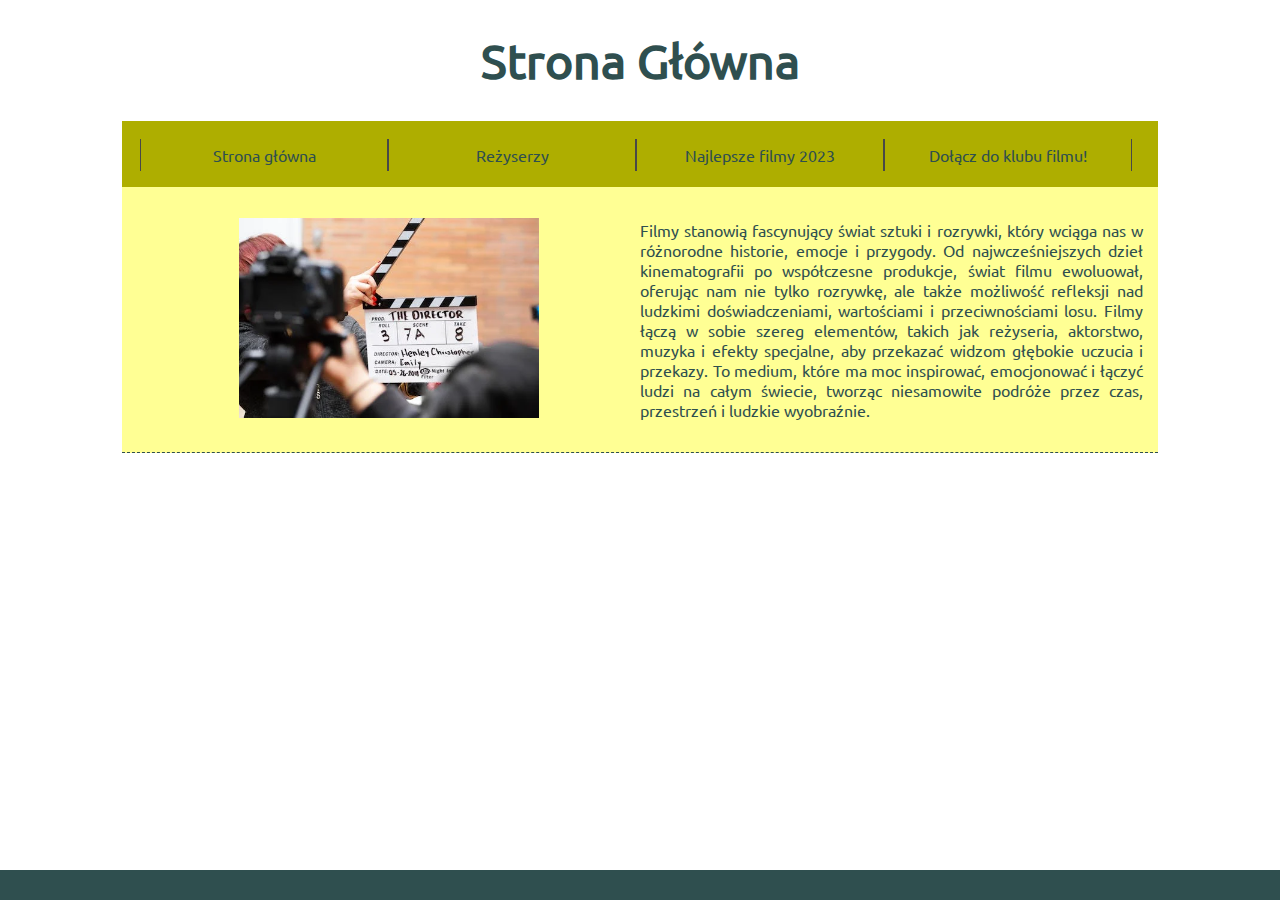
<file: Basics of webdev/WAI1 Basics of js/web/index.html>
<!DOCTYPE html>
<html lang="pl">

<head>
	<title>Filmy</title>
	<meta charset="UTF-8">
	<link rel="stylesheet" href="style.css" />
	<style>
		@font-face {
			font-family: "Ubuntu";
			src: url("font/Ubuntu-Regular.ttf") format("truetype");
		}
	</style>


</head>



<body>

	<header>
		<h1>Strona Główna</h1>

	</header>


	<div id="container">

		<nav>
			<ol>

				<li>
					<a href="index.html">Strona główna</a>
				</li>

				<li>
					<a href="Rezyserzy.html">Reżyserzy</a>
					<ul>
						<li>
							<a href="quiz.html">Quiz</a>
						</li>
					</ul>
				</li>
				<li>
					<a href="Filmy.html">Najlepsze filmy 2023</a>
					<ul>
						<li>
							<a href="Ranking.html">Ranking filmów</a>
						</li>
						<li>
							<a href="FilmyGal.html">Galeria zdjęć</a>
						</li>
					</ul>
				</li>
				<li>
					<a href="form.html">Dołącz do klubu filmu!</a>
				</li>
			</ol>
		</nav>

		<div style="clear:both;"></div>

		<article>

			<figure>
					<img src="img/stockfilm.jpg" alt="Taśma filmowa" width="300"/>
			</figure>
			<p>

				Filmy stanowią fascynujący świat sztuki i rozrywki, który wciąga nas w różnorodne historie, emocje i przygody.
				Od najwcześniejszych dzieł kinematografii po współczesne produkcje, świat filmu ewoluował, oferując nam nie tylko rozrywkę,
				ale także możliwość refleksji nad ludzkimi doświadczeniami, wartościami i przeciwnościami losu. Filmy łączą w sobie szereg elementów,
				takich jak reżyseria, aktorstwo, muzyka i efekty specjalne, aby przekazać widzom głębokie uczucia i przekazy. To medium, które ma moc inspirować,
				emocjonować i łączyć ludzi na całym świecie, tworząc niesamowite podróże przez czas, przestrzeń i ludzkie wyobraźnie.
			</p>
			<div style="clear:both"></div>



		</article>

		<footer>
		</footer>
	</div>

</body>

</html>
</file>
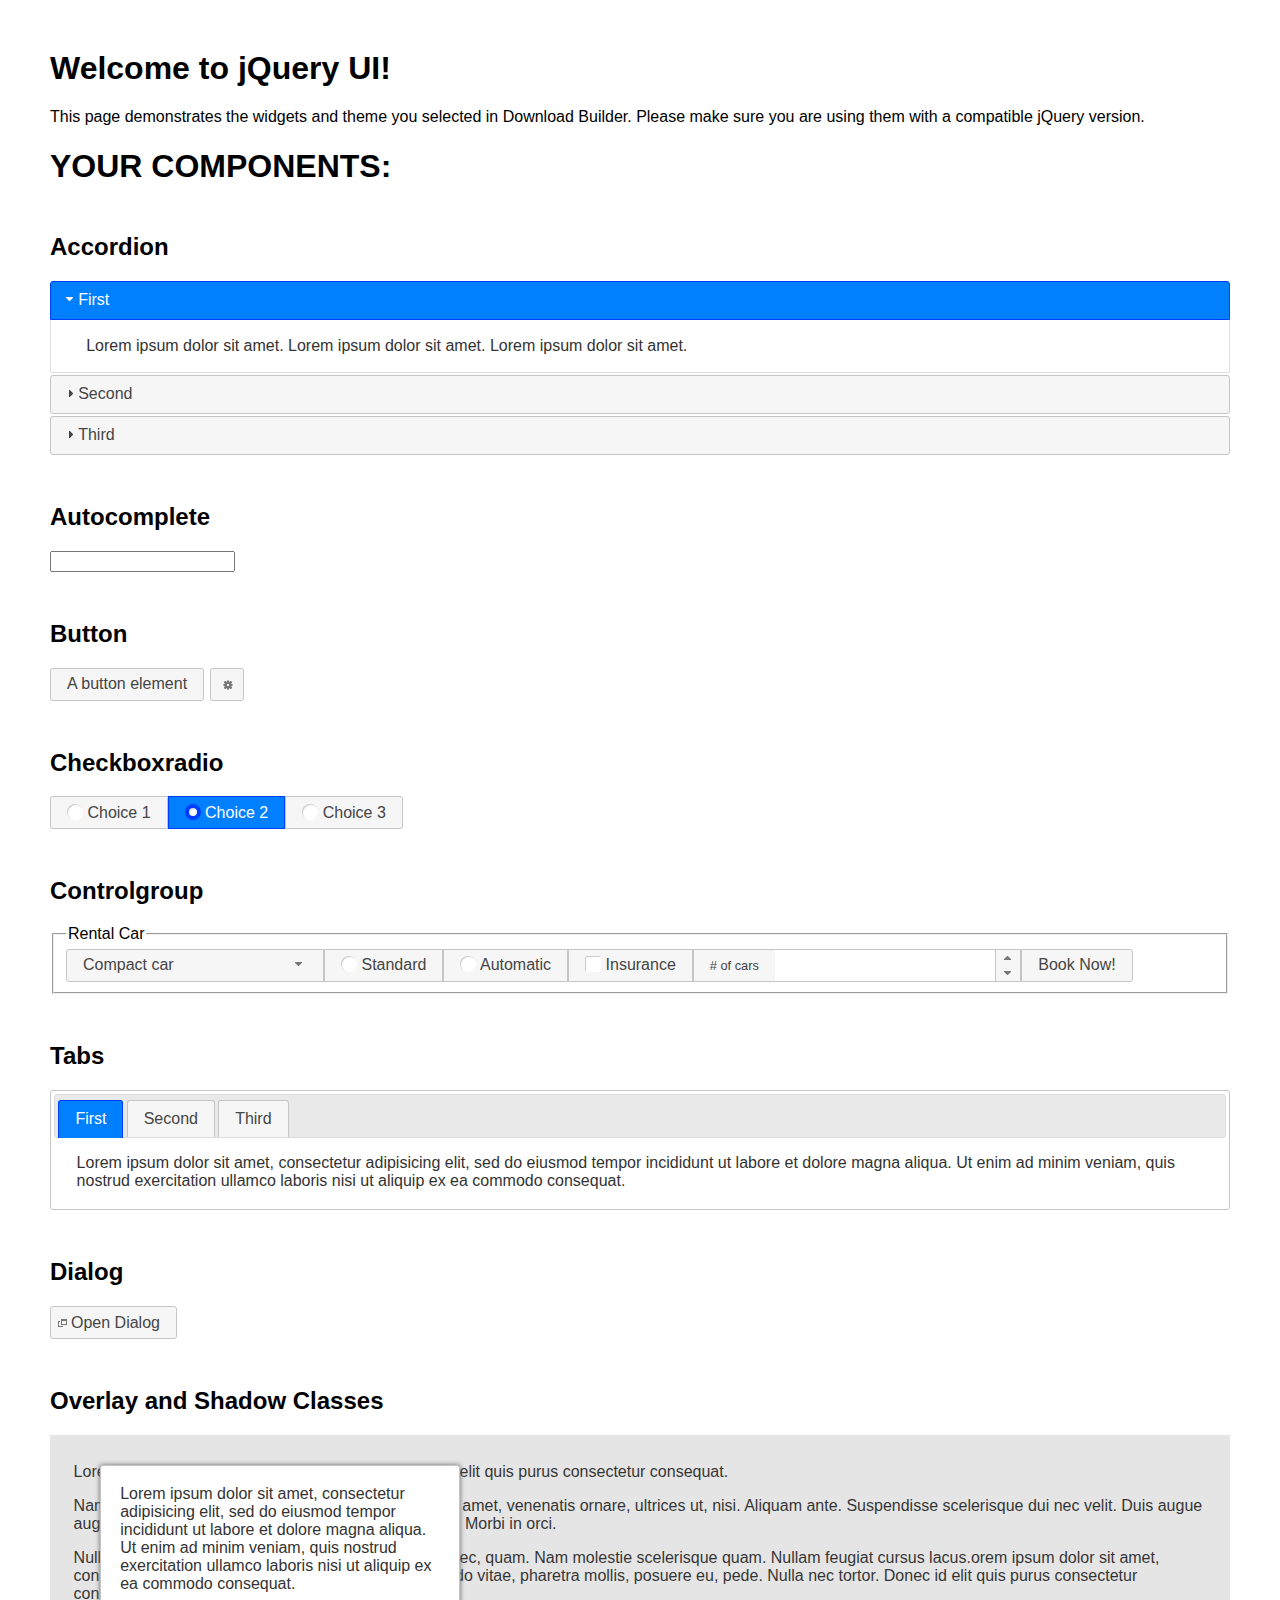
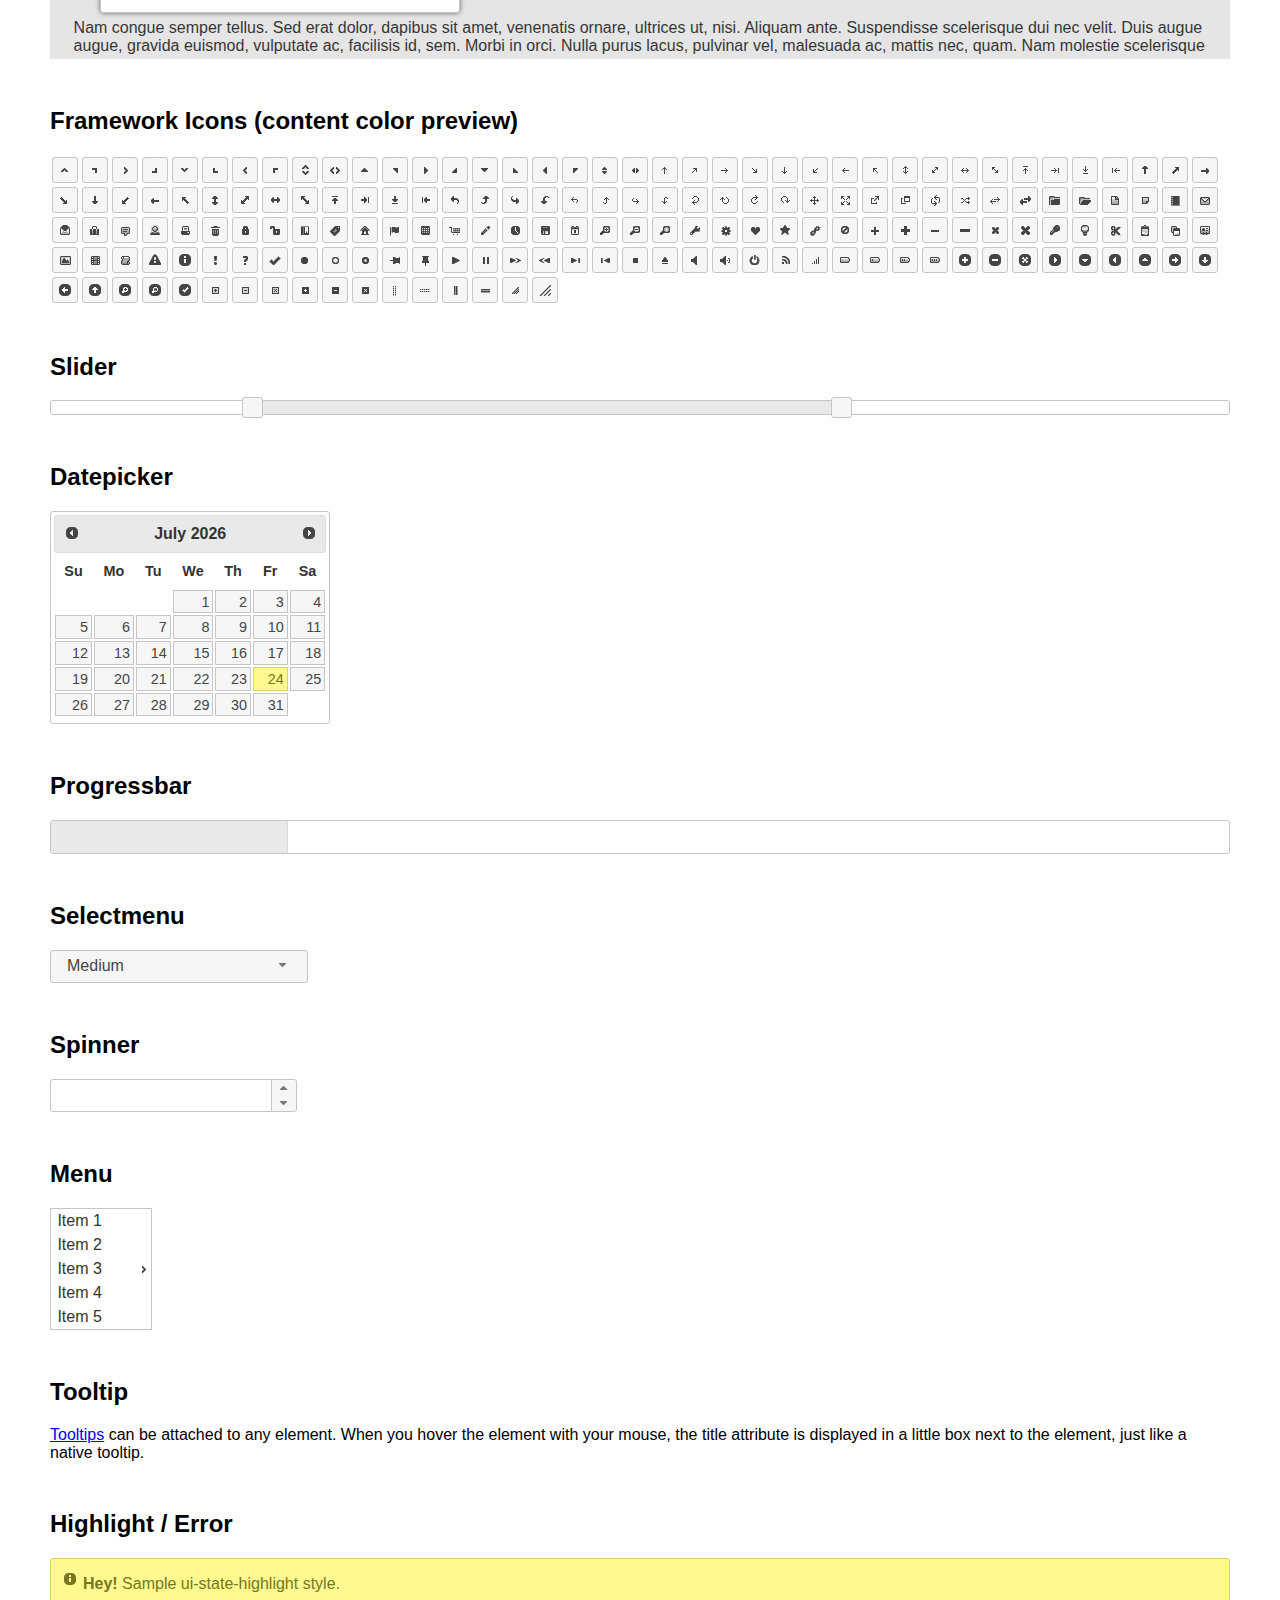
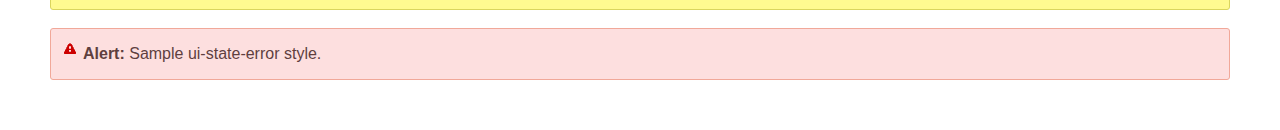
<file: Basics of webdev/WAI1 Basics of js/web/Jquery-UI/index.html>
<!doctype html>
<html lang="us">
<head>
	<meta charset="utf-8">
	<title>jQuery UI Example Page</title>
	<link href="jquery-ui.css" rel="stylesheet">
	<style>
	body{
		font-family: "Trebuchet MS", sans-serif;
		margin: 50px;
	}
	.demoHeaders {
		margin-top: 2em;
	}
	#dialog-link {
		padding: .4em 1em .4em 20px;
		text-decoration: none;
		position: relative;
	}
	#dialog-link span.ui-icon {
		margin: 0 5px 0 0;
		position: absolute;
		left: .2em;
		top: 50%;
		margin-top: -8px;
	}
	#icons {
		margin: 0;
		padding: 0;
	}
	#icons li {
		margin: 2px;
		position: relative;
		padding: 4px 0;
		cursor: pointer;
		float: left;
		list-style: none;
	}
	#icons span.ui-icon {
		float: left;
		margin: 0 4px;
	}
	.fakewindowcontain .ui-widget-overlay {
		position: absolute;
	}
	select {
		width: 200px;
	}
	</style>
</head>
<body>

<h1>Welcome to jQuery UI!</h1>

<div class="ui-widget">
	<p>This page demonstrates the widgets and theme you selected in Download Builder. Please make sure you are using them with a compatible jQuery version.</p>
</div>

<h1>YOUR COMPONENTS:</h1>

<!-- Accordion -->
<h2 class="demoHeaders">Accordion</h2>
<div id="accordion">
	<h3>First</h3>
	<div>Lorem ipsum dolor sit amet. Lorem ipsum dolor sit amet. Lorem ipsum dolor sit amet.</div>
	<h3>Second</h3>
	<div>Phasellus mattis tincidunt nibh.</div>
	<h3>Third</h3>
	<div>Nam dui erat, auctor a, dignissim quis.</div>
</div>

<!-- Autocomplete -->
<h2 class="demoHeaders">Autocomplete</h2>
<div>
	<input id="autocomplete" title="type &quot;a&quot;">
</div>

<!-- Button -->
<h2 class="demoHeaders">Button</h2>
<button id="button">A button element</button>
<button id="button-icon">An icon-only button</button>

<!-- Checkboxradio -->
<h2 class="demoHeaders">Checkboxradio</h2>
<form style="margin-top: 1em;">
	<div id="radioset">
		<input type="radio" id="radio1" name="radio"><label for="radio1">Choice 1</label>
		<input type="radio" id="radio2" name="radio" checked="checked"><label for="radio2">Choice 2</label>
		<input type="radio" id="radio3" name="radio"><label for="radio3">Choice 3</label>
	</div>
</form>

<!-- Controlgroup -->
<h2 class="demoHeaders">Controlgroup</h2>
<fieldset>
	<legend>Rental Car</legend>
	<div id="controlgroup">
		<select id="car-type">
			<option>Compact car</option>
			<option>Midsize car</option>
			<option>Full size car</option>
			<option>SUV</option>
			<option>Luxury</option>
			<option>Truck</option>
			<option>Van</option>
		</select>
		<label for="transmission-standard">Standard</label>
		<input type="radio" name="transmission" id="transmission-standard">
		<label for="transmission-automatic">Automatic</label>
		<input type="radio" name="transmission" id="transmission-automatic">
		<label for="insurance">Insurance</label>
		<input type="checkbox" name="insurance" id="insurance">
		<label for="horizontal-spinner" class="ui-controlgroup-label"># of cars</label>
		<input id="horizontal-spinner" class="ui-spinner-input">
		<button>Book Now!</button>
	</div>
</fieldset>

<!-- Tabs -->
<h2 class="demoHeaders">Tabs</h2>
<div id="tabs">
	<ul>
		<li><a href="#tabs-1">First</a></li>
		<li><a href="#tabs-2">Second</a></li>
		<li><a href="#tabs-3">Third</a></li>
	</ul>
	<div id="tabs-1">Lorem ipsum dolor sit amet, consectetur adipisicing elit, sed do eiusmod tempor incididunt ut labore et dolore magna aliqua. Ut enim ad minim veniam, quis nostrud exercitation ullamco laboris nisi ut aliquip ex ea commodo consequat.</div>
	<div id="tabs-2">Phasellus mattis tincidunt nibh. Cras orci urna, blandit id, pretium vel, aliquet ornare, felis. Maecenas scelerisque sem non nisl. Fusce sed lorem in enim dictum bibendum.</div>
	<div id="tabs-3">Nam dui erat, auctor a, dignissim quis, sollicitudin eu, felis. Pellentesque nisi urna, interdum eget, sagittis et, consequat vestibulum, lacus. Mauris porttitor ullamcorper augue.</div>
</div>

<h2 class="demoHeaders">Dialog</h2>
<p>
	<button id="dialog-link" class="ui-button ui-corner-all ui-widget">
		<span class="ui-icon ui-icon-newwin"></span>Open Dialog
	</button>
</p>

<h2 class="demoHeaders">Overlay and Shadow Classes</h2>
<div style="position: relative; width: 96%; height: 200px; padding:1% 2%; overflow:hidden;" class="fakewindowcontain">
	<p>Lorem ipsum dolor sit amet,  Nulla nec tortor. Donec id elit quis purus consectetur consequat. </p><p>Nam congue semper tellus. Sed erat dolor, dapibus sit amet, venenatis ornare, ultrices ut, nisi. Aliquam ante. Suspendisse scelerisque dui nec velit. Duis augue augue, gravida euismod, vulputate ac, facilisis id, sem. Morbi in orci. </p><p>Nulla purus lacus, pulvinar vel, malesuada ac, mattis nec, quam. Nam molestie scelerisque quam. Nullam feugiat cursus lacus.orem ipsum dolor sit amet, consectetur adipiscing elit. Donec libero risus, commodo vitae, pharetra mollis, posuere eu, pede. Nulla nec tortor. Donec id elit quis purus consectetur consequat. </p><p>Nam congue semper tellus. Sed erat dolor, dapibus sit amet, venenatis ornare, ultrices ut, nisi. Aliquam ante. Suspendisse scelerisque dui nec velit. Duis augue augue, gravida euismod, vulputate ac, facilisis id, sem. Morbi in orci. Nulla purus lacus, pulvinar vel, malesuada ac, mattis nec, quam. Nam molestie scelerisque quam. </p><p>Nullam feugiat cursus lacus.orem ipsum dolor sit amet, consectetur adipiscing elit. Donec libero risus, commodo vitae, pharetra mollis, posuere eu, pede. Nulla nec tortor. Donec id elit quis purus consectetur consequat. Nam congue semper tellus. Sed erat dolor, dapibus sit amet, venenatis ornare, ultrices ut, nisi. Aliquam ante. </p><p>Suspendisse scelerisque dui nec velit. Duis augue augue, gravida euismod, vulputate ac, facilisis id, sem. Morbi in orci. Nulla purus lacus, pulvinar vel, malesuada ac, mattis nec, quam. Nam molestie scelerisque quam. Nullam feugiat cursus lacus.orem ipsum dolor sit amet, consectetur adipiscing elit. Donec libero risus, commodo vitae, pharetra mollis, posuere eu, pede. Nulla nec tortor. Donec id elit quis purus consectetur consequat. Nam congue semper tellus. Sed erat dolor, dapibus sit amet, venenatis ornare, ultrices ut, nisi. </p>

	<!-- ui-dialog -->
	<div class="ui-widget-overlay ui-front"></div>
	<div style="position: absolute; width: 320px; left: 50px; top: 30px; padding: 1.2em" class="ui-widget ui-front ui-widget-content ui-corner-all ui-widget-shadow">
		Lorem ipsum dolor sit amet, consectetur adipisicing elit, sed do eiusmod tempor incididunt ut labore et dolore magna aliqua. Ut enim ad minim veniam, quis nostrud exercitation ullamco laboris nisi ut aliquip ex ea commodo consequat.
	</div>

</div>

<!-- ui-dialog -->
<div id="dialog" title="Dialog Title">
	<p>Lorem ipsum dolor sit amet, consectetur adipisicing elit, sed do eiusmod tempor incididunt ut labore et dolore magna aliqua. Ut enim ad minim veniam, quis nostrud exercitation ullamco laboris nisi ut aliquip ex ea commodo consequat.</p>
</div>


<h2 class="demoHeaders">Framework Icons (content color preview)</h2>
<ul id="icons" class="ui-widget ui-helper-clearfix">
	<li class="ui-state-default ui-corner-all" title=".ui-icon-caret-1-n"><span class="ui-icon ui-icon-caret-1-n"></span></li>
	<li class="ui-state-default ui-corner-all" title=".ui-icon-caret-1-ne"><span class="ui-icon ui-icon-caret-1-ne"></span></li>
	<li class="ui-state-default ui-corner-all" title=".ui-icon-caret-1-e"><span class="ui-icon ui-icon-caret-1-e"></span></li>
	<li class="ui-state-default ui-corner-all" title=".ui-icon-caret-1-se"><span class="ui-icon ui-icon-caret-1-se"></span></li>
	<li class="ui-state-default ui-corner-all" title=".ui-icon-caret-1-s"><span class="ui-icon ui-icon-caret-1-s"></span></li>
	<li class="ui-state-default ui-corner-all" title=".ui-icon-caret-1-sw"><span class="ui-icon ui-icon-caret-1-sw"></span></li>
	<li class="ui-state-default ui-corner-all" title=".ui-icon-caret-1-w"><span class="ui-icon ui-icon-caret-1-w"></span></li>
	<li class="ui-state-default ui-corner-all" title=".ui-icon-caret-1-nw"><span class="ui-icon ui-icon-caret-1-nw"></span></li>
	<li class="ui-state-default ui-corner-all" title=".ui-icon-caret-2-n-s"><span class="ui-icon ui-icon-caret-2-n-s"></span></li>
	<li class="ui-state-default ui-corner-all" title=".ui-icon-caret-2-e-w"><span class="ui-icon ui-icon-caret-2-e-w"></span></li>
	<li class="ui-state-default ui-corner-all" title=".ui-icon-triangle-1-n"><span class="ui-icon ui-icon-triangle-1-n"></span></li>
	<li class="ui-state-default ui-corner-all" title=".ui-icon-triangle-1-ne"><span class="ui-icon ui-icon-triangle-1-ne"></span></li>
	<li class="ui-state-default ui-corner-all" title=".ui-icon-triangle-1-e"><span class="ui-icon ui-icon-triangle-1-e"></span></li>
	<li class="ui-state-default ui-corner-all" title=".ui-icon-triangle-1-se"><span class="ui-icon ui-icon-triangle-1-se"></span></li>
	<li class="ui-state-default ui-corner-all" title=".ui-icon-triangle-1-s"><span class="ui-icon ui-icon-triangle-1-s"></span></li>
	<li class="ui-state-default ui-corner-all" title=".ui-icon-triangle-1-sw"><span class="ui-icon ui-icon-triangle-1-sw"></span></li>
	<li class="ui-state-default ui-corner-all" title=".ui-icon-triangle-1-w"><span class="ui-icon ui-icon-triangle-1-w"></span></li>
	<li class="ui-state-default ui-corner-all" title=".ui-icon-triangle-1-nw"><span class="ui-icon ui-icon-triangle-1-nw"></span></li>
	<li class="ui-state-default ui-corner-all" title=".ui-icon-triangle-2-n-s"><span class="ui-icon ui-icon-triangle-2-n-s"></span></li>
	<li class="ui-state-default ui-corner-all" title=".ui-icon-triangle-2-e-w"><span class="ui-icon ui-icon-triangle-2-e-w"></span></li>
	<li class="ui-state-default ui-corner-all" title=".ui-icon-arrow-1-n"><span class="ui-icon ui-icon-arrow-1-n"></span></li>
	<li class="ui-state-default ui-corner-all" title=".ui-icon-arrow-1-ne"><span class="ui-icon ui-icon-arrow-1-ne"></span></li>
	<li class="ui-state-default ui-corner-all" title=".ui-icon-arrow-1-e"><span class="ui-icon ui-icon-arrow-1-e"></span></li>
	<li class="ui-state-default ui-corner-all" title=".ui-icon-arrow-1-se"><span class="ui-icon ui-icon-arrow-1-se"></span></li>
	<li class="ui-state-default ui-corner-all" title=".ui-icon-arrow-1-s"><span class="ui-icon ui-icon-arrow-1-s"></span></li>
	<li class="ui-state-default ui-corner-all" title=".ui-icon-arrow-1-sw"><span class="ui-icon ui-icon-arrow-1-sw"></span></li>
	<li class="ui-state-default ui-corner-all" title=".ui-icon-arrow-1-w"><span class="ui-icon ui-icon-arrow-1-w"></span></li>
	<li class="ui-state-default ui-corner-all" title=".ui-icon-arrow-1-nw"><span class="ui-icon ui-icon-arrow-1-nw"></span></li>
	<li class="ui-state-default ui-corner-all" title=".ui-icon-arrow-2-n-s"><span class="ui-icon ui-icon-arrow-2-n-s"></span></li>
	<li class="ui-state-default ui-corner-all" title=".ui-icon-arrow-2-ne-sw"><span class="ui-icon ui-icon-arrow-2-ne-sw"></span></li>
	<li class="ui-state-default ui-corner-all" title=".ui-icon-arrow-2-e-w"><span class="ui-icon ui-icon-arrow-2-e-w"></span></li>
	<li class="ui-state-default ui-corner-all" title=".ui-icon-arrow-2-se-nw"><span class="ui-icon ui-icon-arrow-2-se-nw"></span></li>
	<li class="ui-state-default ui-corner-all" title=".ui-icon-arrowstop-1-n"><span class="ui-icon ui-icon-arrowstop-1-n"></span></li>
	<li class="ui-state-default ui-corner-all" title=".ui-icon-arrowstop-1-e"><span class="ui-icon ui-icon-arrowstop-1-e"></span></li>
	<li class="ui-state-default ui-corner-all" title=".ui-icon-arrowstop-1-s"><span class="ui-icon ui-icon-arrowstop-1-s"></span></li>
	<li class="ui-state-default ui-corner-all" title=".ui-icon-arrowstop-1-w"><span class="ui-icon ui-icon-arrowstop-1-w"></span></li>
	<li class="ui-state-default ui-corner-all" title=".ui-icon-arrowthick-1-n"><span class="ui-icon ui-icon-arrowthick-1-n"></span></li>
	<li class="ui-state-default ui-corner-all" title=".ui-icon-arrowthick-1-ne"><span class="ui-icon ui-icon-arrowthick-1-ne"></span></li>
	<li class="ui-state-default ui-corner-all" title=".ui-icon-arrowthick-1-e"><span class="ui-icon ui-icon-arrowthick-1-e"></span></li>
	<li class="ui-state-default ui-corner-all" title=".ui-icon-arrowthick-1-se"><span class="ui-icon ui-icon-arrowthick-1-se"></span></li>
	<li class="ui-state-default ui-corner-all" title=".ui-icon-arrowthick-1-s"><span class="ui-icon ui-icon-arrowthick-1-s"></span></li>
	<li class="ui-state-default ui-corner-all" title=".ui-icon-arrowthick-1-sw"><span class="ui-icon ui-icon-arrowthick-1-sw"></span></li>
	<li class="ui-state-default ui-corner-all" title=".ui-icon-arrowthick-1-w"><span class="ui-icon ui-icon-arrowthick-1-w"></span></li>
	<li class="ui-state-default ui-corner-all" title=".ui-icon-arrowthick-1-nw"><span class="ui-icon ui-icon-arrowthick-1-nw"></span></li>
	<li class="ui-state-default ui-corner-all" title=".ui-icon-arrowthick-2-n-s"><span class="ui-icon ui-icon-arrowthick-2-n-s"></span></li>
	<li class="ui-state-default ui-corner-all" title=".ui-icon-arrowthick-2-ne-sw"><span class="ui-icon ui-icon-arrowthick-2-ne-sw"></span></li>
	<li class="ui-state-default ui-corner-all" title=".ui-icon-arrowthick-2-e-w"><span class="ui-icon ui-icon-arrowthick-2-e-w"></span></li>
	<li class="ui-state-default ui-corner-all" title=".ui-icon-arrowthick-2-se-nw"><span class="ui-icon ui-icon-arrowthick-2-se-nw"></span></li>
	<li class="ui-state-default ui-corner-all" title=".ui-icon-arrowthickstop-1-n"><span class="ui-icon ui-icon-arrowthickstop-1-n"></span></li>
	<li class="ui-state-default ui-corner-all" title=".ui-icon-arrowthickstop-1-e"><span class="ui-icon ui-icon-arrowthickstop-1-e"></span></li>
	<li class="ui-state-default ui-corner-all" title=".ui-icon-arrowthickstop-1-s"><span class="ui-icon ui-icon-arrowthickstop-1-s"></span></li>
	<li class="ui-state-default ui-corner-all" title=".ui-icon-arrowthickstop-1-w"><span class="ui-icon ui-icon-arrowthickstop-1-w"></span></li>
	<li class="ui-state-default ui-corner-all" title=".ui-icon-arrowreturnthick-1-w"><span class="ui-icon ui-icon-arrowreturnthick-1-w"></span></li>
	<li class="ui-state-default ui-corner-all" title=".ui-icon-arrowreturnthick-1-n"><span class="ui-icon ui-icon-arrowreturnthick-1-n"></span></li>
	<li class="ui-state-default ui-corner-all" title=".ui-icon-arrowreturnthick-1-e"><span class="ui-icon ui-icon-arrowreturnthick-1-e"></span></li>
	<li class="ui-state-default ui-corner-all" title=".ui-icon-arrowreturnthick-1-s"><span class="ui-icon ui-icon-arrowreturnthick-1-s"></span></li>
	<li class="ui-state-default ui-corner-all" title=".ui-icon-arrowreturn-1-w"><span class="ui-icon ui-icon-arrowreturn-1-w"></span></li>
	<li class="ui-state-default ui-corner-all" title=".ui-icon-arrowreturn-1-n"><span class="ui-icon ui-icon-arrowreturn-1-n"></span></li>
	<li class="ui-state-default ui-corner-all" title=".ui-icon-arrowreturn-1-e"><span class="ui-icon ui-icon-arrowreturn-1-e"></span></li>
	<li class="ui-state-default ui-corner-all" title=".ui-icon-arrowreturn-1-s"><span class="ui-icon ui-icon-arrowreturn-1-s"></span></li>
	<li class="ui-state-default ui-corner-all" title=".ui-icon-arrowrefresh-1-w"><span class="ui-icon ui-icon-arrowrefresh-1-w"></span></li>
	<li class="ui-state-default ui-corner-all" title=".ui-icon-arrowrefresh-1-n"><span class="ui-icon ui-icon-arrowrefresh-1-n"></span></li>
	<li class="ui-state-default ui-corner-all" title=".ui-icon-arrowrefresh-1-e"><span class="ui-icon ui-icon-arrowrefresh-1-e"></span></li>
	<li class="ui-state-default ui-corner-all" title=".ui-icon-arrowrefresh-1-s"><span class="ui-icon ui-icon-arrowrefresh-1-s"></span></li>
	<li class="ui-state-default ui-corner-all" title=".ui-icon-arrow-4"><span class="ui-icon ui-icon-arrow-4"></span></li>
	<li class="ui-state-default ui-corner-all" title=".ui-icon-arrow-4-diag"><span class="ui-icon ui-icon-arrow-4-diag"></span></li>
	<li class="ui-state-default ui-corner-all" title=".ui-icon-extlink"><span class="ui-icon ui-icon-extlink"></span></li>
	<li class="ui-state-default ui-corner-all" title=".ui-icon-newwin"><span class="ui-icon ui-icon-newwin"></span></li>
	<li class="ui-state-default ui-corner-all" title=".ui-icon-refresh"><span class="ui-icon ui-icon-refresh"></span></li>
	<li class="ui-state-default ui-corner-all" title=".ui-icon-shuffle"><span class="ui-icon ui-icon-shuffle"></span></li>
	<li class="ui-state-default ui-corner-all" title=".ui-icon-transfer-e-w"><span class="ui-icon ui-icon-transfer-e-w"></span></li>
	<li class="ui-state-default ui-corner-all" title=".ui-icon-transferthick-e-w"><span class="ui-icon ui-icon-transferthick-e-w"></span></li>
	<li class="ui-state-default ui-corner-all" title=".ui-icon-folder-collapsed"><span class="ui-icon ui-icon-folder-collapsed"></span></li>
	<li class="ui-state-default ui-corner-all" title=".ui-icon-folder-open"><span class="ui-icon ui-icon-folder-open"></span></li>
	<li class="ui-state-default ui-corner-all" title=".ui-icon-document"><span class="ui-icon ui-icon-document"></span></li>
	<li class="ui-state-default ui-corner-all" title=".ui-icon-document-b"><span class="ui-icon ui-icon-document-b"></span></li>
	<li class="ui-state-default ui-corner-all" title=".ui-icon-note"><span class="ui-icon ui-icon-note"></span></li>
	<li class="ui-state-default ui-corner-all" title=".ui-icon-mail-closed"><span class="ui-icon ui-icon-mail-closed"></span></li>
	<li class="ui-state-default ui-corner-all" title=".ui-icon-mail-open"><span class="ui-icon ui-icon-mail-open"></span></li>
	<li class="ui-state-default ui-corner-all" title=".ui-icon-suitcase"><span class="ui-icon ui-icon-suitcase"></span></li>
	<li class="ui-state-default ui-corner-all" title=".ui-icon-comment"><span class="ui-icon ui-icon-comment"></span></li>
	<li class="ui-state-default ui-corner-all" title=".ui-icon-person"><span class="ui-icon ui-icon-person"></span></li>
	<li class="ui-state-default ui-corner-all" title=".ui-icon-print"><span class="ui-icon ui-icon-print"></span></li>
	<li class="ui-state-default ui-corner-all" title=".ui-icon-trash"><span class="ui-icon ui-icon-trash"></span></li>
	<li class="ui-state-default ui-corner-all" title=".ui-icon-locked"><span class="ui-icon ui-icon-locked"></span></li>
	<li class="ui-state-default ui-corner-all" title=".ui-icon-unlocked"><span class="ui-icon ui-icon-unlocked"></span></li>
	<li class="ui-state-default ui-corner-all" title=".ui-icon-bookmark"><span class="ui-icon ui-icon-bookmark"></span></li>
	<li class="ui-state-default ui-corner-all" title=".ui-icon-tag"><span class="ui-icon ui-icon-tag"></span></li>
	<li class="ui-state-default ui-corner-all" title=".ui-icon-home"><span class="ui-icon ui-icon-home"></span></li>
	<li class="ui-state-default ui-corner-all" title=".ui-icon-flag"><span class="ui-icon ui-icon-flag"></span></li>
	<li class="ui-state-default ui-corner-all" title=".ui-icon-calculator"><span class="ui-icon ui-icon-calculator"></span></li>
	<li class="ui-state-default ui-corner-all" title=".ui-icon-cart"><span class="ui-icon ui-icon-cart"></span></li>
	<li class="ui-state-default ui-corner-all" title=".ui-icon-pencil"><span class="ui-icon ui-icon-pencil"></span></li>
	<li class="ui-state-default ui-corner-all" title=".ui-icon-clock"><span class="ui-icon ui-icon-clock"></span></li>
	<li class="ui-state-default ui-corner-all" title=".ui-icon-disk"><span class="ui-icon ui-icon-disk"></span></li>
	<li class="ui-state-default ui-corner-all" title=".ui-icon-calendar"><span class="ui-icon ui-icon-calendar"></span></li>
	<li class="ui-state-default ui-corner-all" title=".ui-icon-zoomin"><span class="ui-icon ui-icon-zoomin"></span></li>
	<li class="ui-state-default ui-corner-all" title=".ui-icon-zoomout"><span class="ui-icon ui-icon-zoomout"></span></li>
	<li class="ui-state-default ui-corner-all" title=".ui-icon-search"><span class="ui-icon ui-icon-search"></span></li>
	<li class="ui-state-default ui-corner-all" title=".ui-icon-wrench"><span class="ui-icon ui-icon-wrench"></span></li>
	<li class="ui-state-default ui-corner-all" title=".ui-icon-gear"><span class="ui-icon ui-icon-gear"></span></li>
	<li class="ui-state-default ui-corner-all" title=".ui-icon-heart"><span class="ui-icon ui-icon-heart"></span></li>
	<li class="ui-state-default ui-corner-all" title=".ui-icon-star"><span class="ui-icon ui-icon-star"></span></li>
	<li class="ui-state-default ui-corner-all" title=".ui-icon-link"><span class="ui-icon ui-icon-link"></span></li>
	<li class="ui-state-default ui-corner-all" title=".ui-icon-cancel"><span class="ui-icon ui-icon-cancel"></span></li>
	<li class="ui-state-default ui-corner-all" title=".ui-icon-plus"><span class="ui-icon ui-icon-plus"></span></li>
	<li class="ui-state-default ui-corner-all" title=".ui-icon-plusthick"><span class="ui-icon ui-icon-plusthick"></span></li>
	<li class="ui-state-default ui-corner-all" title=".ui-icon-minus"><span class="ui-icon ui-icon-minus"></span></li>
	<li class="ui-state-default ui-corner-all" title=".ui-icon-minusthick"><span class="ui-icon ui-icon-minusthick"></span></li>
	<li class="ui-state-default ui-corner-all" title=".ui-icon-close"><span class="ui-icon ui-icon-close"></span></li>
	<li class="ui-state-default ui-corner-all" title=".ui-icon-closethick"><span class="ui-icon ui-icon-closethick"></span></li>
	<li class="ui-state-default ui-corner-all" title=".ui-icon-key"><span class="ui-icon ui-icon-key"></span></li>
	<li class="ui-state-default ui-corner-all" title=".ui-icon-lightbulb"><span class="ui-icon ui-icon-lightbulb"></span></li>
	<li class="ui-state-default ui-corner-all" title=".ui-icon-scissors"><span class="ui-icon ui-icon-scissors"></span></li>
	<li class="ui-state-default ui-corner-all" title=".ui-icon-clipboard"><span class="ui-icon ui-icon-clipboard"></span></li>
	<li class="ui-state-default ui-corner-all" title=".ui-icon-copy"><span class="ui-icon ui-icon-copy"></span></li>
	<li class="ui-state-default ui-corner-all" title=".ui-icon-contact"><span class="ui-icon ui-icon-contact"></span></li>
	<li class="ui-state-default ui-corner-all" title=".ui-icon-image"><span class="ui-icon ui-icon-image"></span></li>
	<li class="ui-state-default ui-corner-all" title=".ui-icon-video"><span class="ui-icon ui-icon-video"></span></li>
	<li class="ui-state-default ui-corner-all" title=".ui-icon-script"><span class="ui-icon ui-icon-script"></span></li>
	<li class="ui-state-default ui-corner-all" title=".ui-icon-alert"><span class="ui-icon ui-icon-alert"></span></li>
	<li class="ui-state-default ui-corner-all" title=".ui-icon-info"><span class="ui-icon ui-icon-info"></span></li>
	<li class="ui-state-default ui-corner-all" title=".ui-icon-notice"><span class="ui-icon ui-icon-notice"></span></li>
	<li class="ui-state-default ui-corner-all" title=".ui-icon-help"><span class="ui-icon ui-icon-help"></span></li>
	<li class="ui-state-default ui-corner-all" title=".ui-icon-check"><span class="ui-icon ui-icon-check"></span></li>
	<li class="ui-state-default ui-corner-all" title=".ui-icon-bullet"><span class="ui-icon ui-icon-bullet"></span></li>
	<li class="ui-state-default ui-corner-all" title=".ui-icon-radio-off"><span class="ui-icon ui-icon-radio-off"></span></li>
	<li class="ui-state-default ui-corner-all" title=".ui-icon-radio-on"><span class="ui-icon ui-icon-radio-on"></span></li>
	<li class="ui-state-default ui-corner-all" title=".ui-icon-pin-w"><span class="ui-icon ui-icon-pin-w"></span></li>
	<li class="ui-state-default ui-corner-all" title=".ui-icon-pin-s"><span class="ui-icon ui-icon-pin-s"></span></li>
	<li class="ui-state-default ui-corner-all" title=".ui-icon-play"><span class="ui-icon ui-icon-play"></span></li>
	<li class="ui-state-default ui-corner-all" title=".ui-icon-pause"><span class="ui-icon ui-icon-pause"></span></li>
	<li class="ui-state-default ui-corner-all" title=".ui-icon-seek-next"><span class="ui-icon ui-icon-seek-next"></span></li>
	<li class="ui-state-default ui-corner-all" title=".ui-icon-seek-prev"><span class="ui-icon ui-icon-seek-prev"></span></li>
	<li class="ui-state-default ui-corner-all" title=".ui-icon-seek-end"><span class="ui-icon ui-icon-seek-end"></span></li>
	<li class="ui-state-default ui-corner-all" title=".ui-icon-seek-first"><span class="ui-icon ui-icon-seek-first"></span></li>
	<li class="ui-state-default ui-corner-all" title=".ui-icon-stop"><span class="ui-icon ui-icon-stop"></span></li>
	<li class="ui-state-default ui-corner-all" title=".ui-icon-eject"><span class="ui-icon ui-icon-eject"></span></li>
	<li class="ui-state-default ui-corner-all" title=".ui-icon-volume-off"><span class="ui-icon ui-icon-volume-off"></span></li>
	<li class="ui-state-default ui-corner-all" title=".ui-icon-volume-on"><span class="ui-icon ui-icon-volume-on"></span></li>
	<li class="ui-state-default ui-corner-all" title=".ui-icon-power"><span class="ui-icon ui-icon-power"></span></li>
	<li class="ui-state-default ui-corner-all" title=".ui-icon-signal-diag"><span class="ui-icon ui-icon-signal-diag"></span></li>
	<li class="ui-state-default ui-corner-all" title=".ui-icon-signal"><span class="ui-icon ui-icon-signal"></span></li>
	<li class="ui-state-default ui-corner-all" title=".ui-icon-battery-0"><span class="ui-icon ui-icon-battery-0"></span></li>
	<li class="ui-state-default ui-corner-all" title=".ui-icon-battery-1"><span class="ui-icon ui-icon-battery-1"></span></li>
	<li class="ui-state-default ui-corner-all" title=".ui-icon-battery-2"><span class="ui-icon ui-icon-battery-2"></span></li>
	<li class="ui-state-default ui-corner-all" title=".ui-icon-battery-3"><span class="ui-icon ui-icon-battery-3"></span></li>
	<li class="ui-state-default ui-corner-all" title=".ui-icon-circle-plus"><span class="ui-icon ui-icon-circle-plus"></span></li>
	<li class="ui-state-default ui-corner-all" title=".ui-icon-circle-minus"><span class="ui-icon ui-icon-circle-minus"></span></li>
	<li class="ui-state-default ui-corner-all" title=".ui-icon-circle-close"><span class="ui-icon ui-icon-circle-close"></span></li>
	<li class="ui-state-default ui-corner-all" title=".ui-icon-circle-triangle-e"><span class="ui-icon ui-icon-circle-triangle-e"></span></li>
	<li class="ui-state-default ui-corner-all" title=".ui-icon-circle-triangle-s"><span class="ui-icon ui-icon-circle-triangle-s"></span></li>
	<li class="ui-state-default ui-corner-all" title=".ui-icon-circle-triangle-w"><span class="ui-icon ui-icon-circle-triangle-w"></span></li>
	<li class="ui-state-default ui-corner-all" title=".ui-icon-circle-triangle-n"><span class="ui-icon ui-icon-circle-triangle-n"></span></li>
	<li class="ui-state-default ui-corner-all" title=".ui-icon-circle-arrow-e"><span class="ui-icon ui-icon-circle-arrow-e"></span></li>
	<li class="ui-state-default ui-corner-all" title=".ui-icon-circle-arrow-s"><span class="ui-icon ui-icon-circle-arrow-s"></span></li>
	<li class="ui-state-default ui-corner-all" title=".ui-icon-circle-arrow-w"><span class="ui-icon ui-icon-circle-arrow-w"></span></li>
	<li class="ui-state-default ui-corner-all" title=".ui-icon-circle-arrow-n"><span class="ui-icon ui-icon-circle-arrow-n"></span></li>
	<li class="ui-state-default ui-corner-all" title=".ui-icon-circle-zoomin"><span class="ui-icon ui-icon-circle-zoomin"></span></li>
	<li class="ui-state-default ui-corner-all" title=".ui-icon-circle-zoomout"><span class="ui-icon ui-icon-circle-zoomout"></span></li>
	<li class="ui-state-default ui-corner-all" title=".ui-icon-circle-check"><span class="ui-icon ui-icon-circle-check"></span></li>
	<li class="ui-state-default ui-corner-all" title=".ui-icon-circlesmall-plus"><span class="ui-icon ui-icon-circlesmall-plus"></span></li>
	<li class="ui-state-default ui-corner-all" title=".ui-icon-circlesmall-minus"><span class="ui-icon ui-icon-circlesmall-minus"></span></li>
	<li class="ui-state-default ui-corner-all" title=".ui-icon-circlesmall-close"><span class="ui-icon ui-icon-circlesmall-close"></span></li>
	<li class="ui-state-default ui-corner-all" title=".ui-icon-squaresmall-plus"><span class="ui-icon ui-icon-squaresmall-plus"></span></li>
	<li class="ui-state-default ui-corner-all" title=".ui-icon-squaresmall-minus"><span class="ui-icon ui-icon-squaresmall-minus"></span></li>
	<li class="ui-state-default ui-corner-all" title=".ui-icon-squaresmall-close"><span class="ui-icon ui-icon-squaresmall-close"></span></li>
	<li class="ui-state-default ui-corner-all" title=".ui-icon-grip-dotted-vertical"><span class="ui-icon ui-icon-grip-dotted-vertical"></span></li>
	<li class="ui-state-default ui-corner-all" title=".ui-icon-grip-dotted-horizontal"><span class="ui-icon ui-icon-grip-dotted-horizontal"></span></li>
	<li class="ui-state-default ui-corner-all" title=".ui-icon-grip-solid-vertical"><span class="ui-icon ui-icon-grip-solid-vertical"></span></li>
	<li class="ui-state-default ui-corner-all" title=".ui-icon-grip-solid-horizontal"><span class="ui-icon ui-icon-grip-solid-horizontal"></span></li>
	<li class="ui-state-default ui-corner-all" title=".ui-icon-gripsmall-diagonal-se"><span class="ui-icon ui-icon-gripsmall-diagonal-se"></span></li>
	<li class="ui-state-default ui-corner-all" title=".ui-icon-grip-diagonal-se"><span class="ui-icon ui-icon-grip-diagonal-se"></span></li>
</ul>

<!-- Slider -->
<h2 class="demoHeaders">Slider</h2>
<div id="slider"></div>

<!-- Datepicker -->
<h2 class="demoHeaders">Datepicker</h2>
<div id="datepicker"></div>

<!-- Progressbar -->
<h2 class="demoHeaders">Progressbar</h2>
<div id="progressbar"></div>

<!-- Progressbar -->
<h2 class="demoHeaders">Selectmenu</h2>
<select id="selectmenu">
	<option>Slower</option>
	<option>Slow</option>
	<option selected="selected">Medium</option>
	<option>Fast</option>
	<option>Faster</option>
</select>

<!-- Spinner -->
<h2 class="demoHeaders">Spinner</h2>
<input id="spinner">

<!-- Menu -->
<h2 class="demoHeaders">Menu</h2>
<ul style="width:100px;" id="menu">
	<li><div>Item 1</div></li>
	<li><div>Item 2</div></li>
	<li><div>Item 3</div>
		<ul>
			<li><div>Item 3-1</div></li>
			<li><div>Item 3-2</div></li>
			<li><div>Item 3-3</div></li>
			<li><div>Item 3-4</div></li>
			<li><div>Item 3-5</div></li>
		</ul>
	</li>
	<li><div>Item 4</div></li>
	<li><div>Item 5</div></li>
</ul>

<!-- Tooltip -->
<h2 class="demoHeaders">Tooltip</h2>
<p id="tooltip">
	<a href="#" title="That&apos;s what this widget is">Tooltips</a> can be attached to any element. When you hover
the element with your mouse, the title attribute is displayed in a little box next to the element, just like a native tooltip.
</p>

<!-- Highlight / Error -->
<h2 class="demoHeaders">Highlight / Error</h2>
<div class="ui-widget">
	<div class="ui-state-highlight ui-corner-all" style="margin-top: 20px; padding: 0 .7em;">
		<p><span class="ui-icon ui-icon-info" style="float: left; margin-right: .3em;"></span>
		<strong>Hey!</strong> Sample ui-state-highlight style.</p>
	</div>
</div>
<br>
<div class="ui-widget">
	<div class="ui-state-error ui-corner-all" style="padding: 0 .7em;">
		<p><span class="ui-icon ui-icon-alert" style="float: left; margin-right: .3em;"></span>
		<strong>Alert:</strong> Sample ui-state-error style.</p>
	</div>
</div>

<script src="external/jquery/jquery.js"></script>
<script src="jquery-ui.js"></script>
<script>
$( "#accordion" ).accordion();

var availableTags = [
	"ActionScript",
	"AppleScript",
	"Asp",
	"BASIC",
	"C",
	"C++",
	"Clojure",
	"COBOL",
	"ColdFusion",
	"Erlang",
	"Fortran",
	"Groovy",
	"Haskell",
	"Java",
	"JavaScript",
	"Lisp",
	"Perl",
	"PHP",
	"Python",
	"Ruby",
	"Scala",
	"Scheme"
];
$( "#autocomplete" ).autocomplete({
	source: availableTags
});

$( "#button" ).button();
$( "#button-icon" ).button({
	icon: "ui-icon-gear",
	showLabel: false
});

$( "#radioset" ).buttonset();

$( "#controlgroup" ).controlgroup();

$( "#tabs" ).tabs();

$( "#dialog" ).dialog({
	autoOpen: false,
	width: 400,
	buttons: [
		{
			text: "Ok",
			click: function() {
				$( this ).dialog( "close" );
			}
		},
		{
			text: "Cancel",
			click: function() {
				$( this ).dialog( "close" );
			}
		}
	]
});

// Link to open the dialog
$( "#dialog-link" ).click(function( event ) {
	$( "#dialog" ).dialog( "open" );
	event.preventDefault();
});

$( "#datepicker" ).datepicker({
	inline: true
});

$( "#slider" ).slider({
	range: true,
	values: [ 17, 67 ]
});

$( "#progressbar" ).progressbar({
	value: 20
});

$( "#spinner" ).spinner();

$( "#menu" ).menu();

$( "#tooltip" ).tooltip();

$( "#selectmenu" ).selectmenu();

// Hover states on the static widgets
$( "#dialog-link, #icons li" ).hover(
	function() {
		$( this ).addClass( "ui-state-hover" );
	},
	function() {
		$( this ).removeClass( "ui-state-hover" );
	}
);
</script>
</body>
</html>
</file>
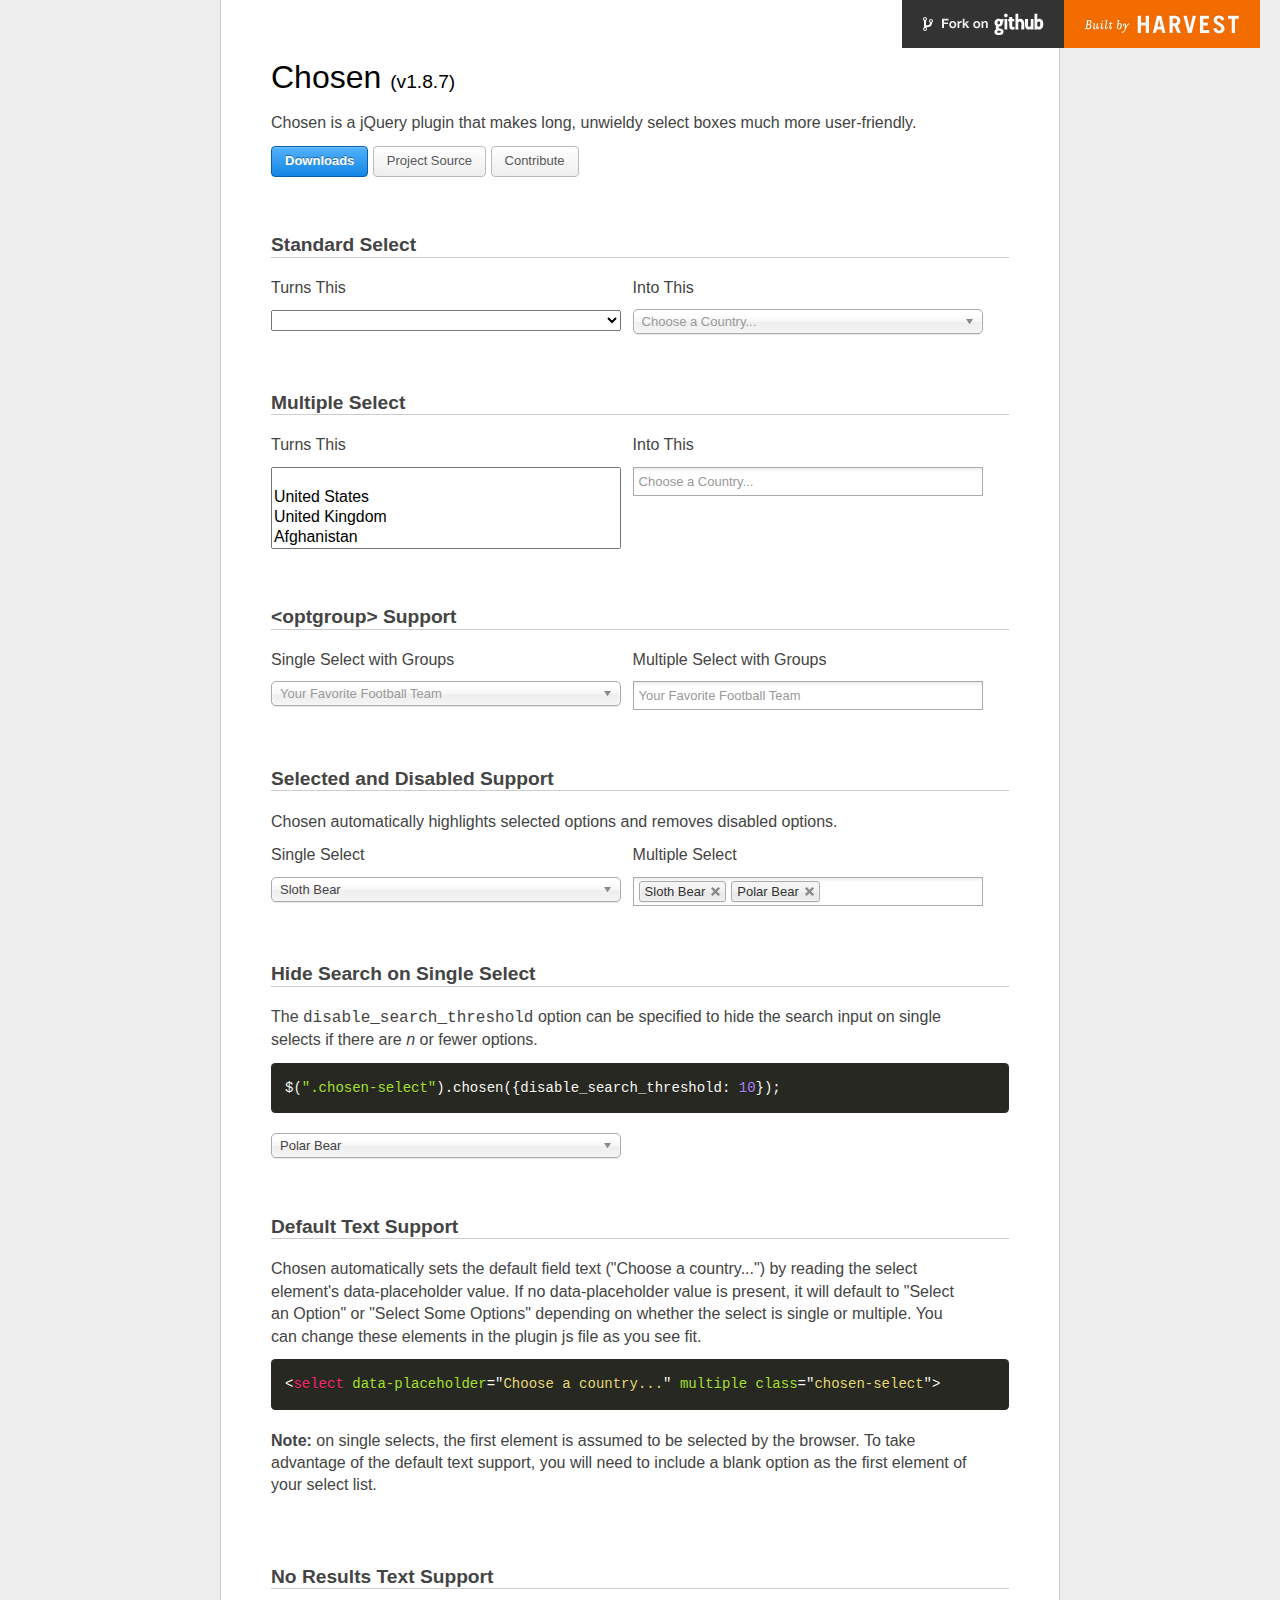
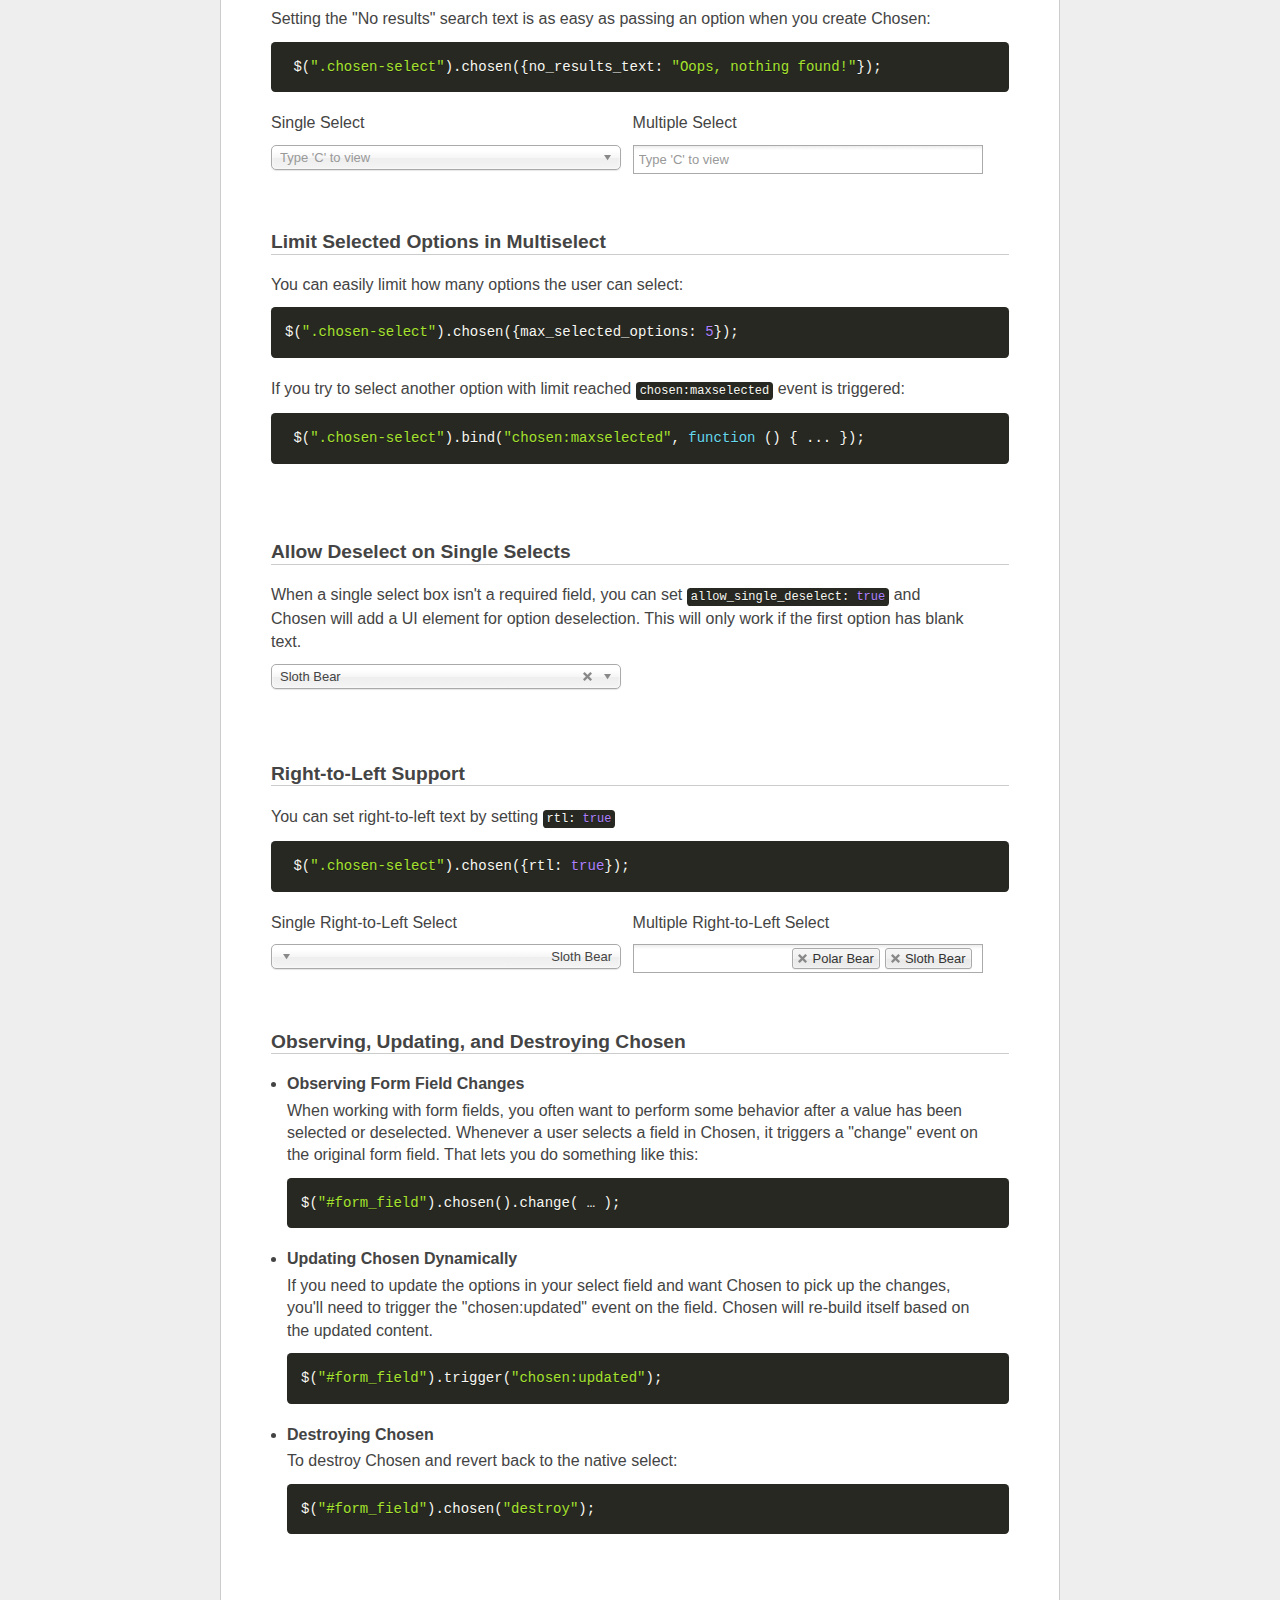
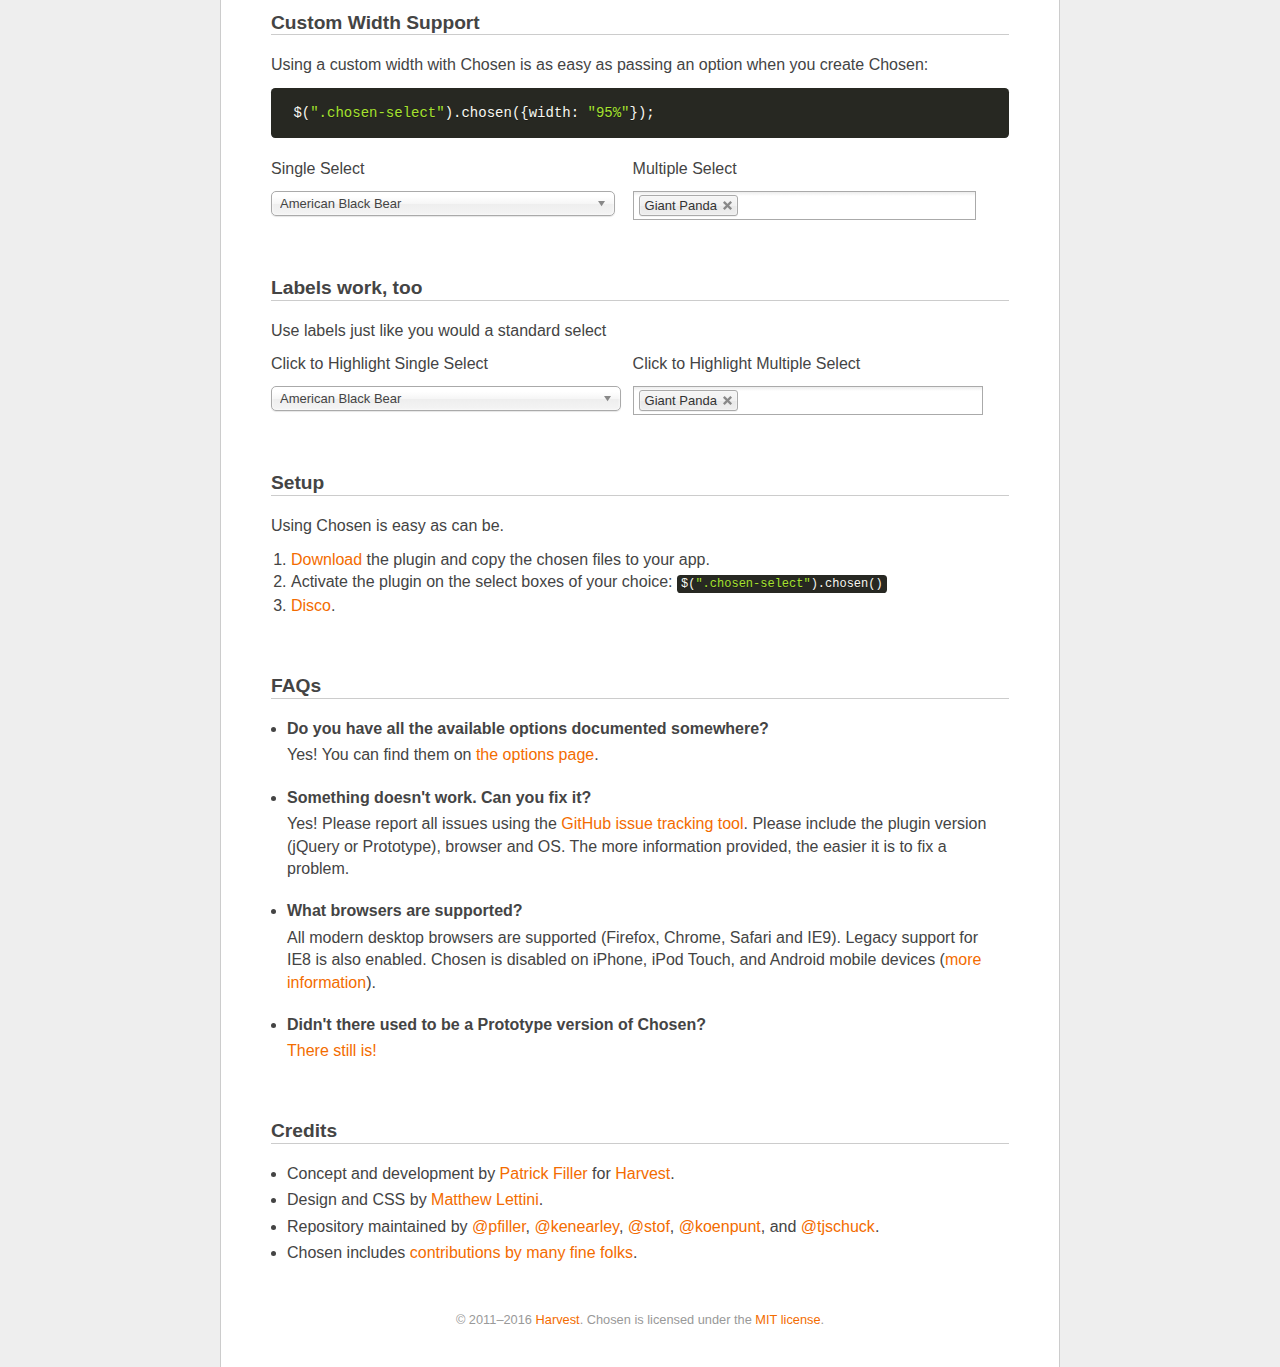
<file: Basics of webdev/WAI1 Basics of js/web/plug/ch/index.html>
<!doctype html>
<html lang="en">
<head>
  <meta charset="utf-8">
  <title>Chosen: A jQuery Plugin by Harvest to Tame Unwieldy Select Boxes</title>
  <link rel="stylesheet" href="docsupport/style.css">
  <link rel="stylesheet" href="docsupport/prism.css">
  <link rel="stylesheet" href="chosen.css">

  <meta http-equiv="Content-Security-Policy" content="default-src &apos;self&apos;; script-src &apos;self&apos; https://ajax.googleapis.com; style-src &apos;self&apos;; img-src &apos;self&apos; data:">

</head>
<body>
  <form>
    <div id="container">
      <div id="content">
        <header>
          <h1>Chosen <small>(<span id="latest-version">v1.8.7</span>)</small></h1>
        </header>
        <p>Chosen is a jQuery plugin that makes long, unwieldy select boxes much more user-friendly.</p>

        <p>
          <a class="button button-blue" href="https://github.com/harvesthq/chosen/releases">Downloads</a>
          <a class="button" href="https://github.com/harvesthq/chosen">Project Source</a>
          <a class="button" href="https://github.com/harvesthq/chosen/blob/master/contributing.md">Contribute</a>
        </p>

        <h2><a name="standard-select" class="anchor" href="#standard-select">Standard Select</a></h2>
      <div class="side-by-side clearfix">
        <div>
          <em>Turns This</em>
          <select data-placeholder="Choose a Country..." class="select" tabindex="1">
            <option value=""></option>
            <option value="United States">United States</option>
            <option value="United Kingdom">United Kingdom</option>
            <option value="Afghanistan">Afghanistan</option>
            <option value="Aland Islands">Aland Islands</option>
            <option value="Albania">Albania</option>
            <option value="Algeria">Algeria</option>
            <option value="American Samoa">American Samoa</option>
            <option value="Andorra">Andorra</option>
            <option value="Angola">Angola</option>
            <option value="Anguilla">Anguilla</option>
            <option value="Antarctica">Antarctica</option>
            <option value="Antigua and Barbuda">Antigua and Barbuda</option>
            <option value="Argentina">Argentina</option>
            <option value="Armenia">Armenia</option>
            <option value="Aruba">Aruba</option>
            <option value="Australia">Australia</option>
            <option value="Austria">Austria</option>
            <option value="Azerbaijan">Azerbaijan</option>
            <option value="Bahamas">Bahamas</option>
            <option value="Bahrain">Bahrain</option>
            <option value="Bangladesh">Bangladesh</option>
            <option value="Barbados">Barbados</option>
            <option value="Belarus">Belarus</option>
            <option value="Belgium">Belgium</option>
            <option value="Belize">Belize</option>
            <option value="Benin">Benin</option>
            <option value="Bermuda">Bermuda</option>
            <option value="Bhutan">Bhutan</option>
            <option value="Bolivia, Plurinational State of">Bolivia, Plurinational State of</option>
            <option value="Bonaire, Sint Eustatius and Saba">Bonaire, Sint Eustatius and Saba</option>
            <option value="Bosnia and Herzegovina">Bosnia and Herzegovina</option>
            <option value="Botswana">Botswana</option>
            <option value="Bouvet Island">Bouvet Island</option>
            <option value="Brazil">Brazil</option>
            <option value="British Indian Ocean Territory">British Indian Ocean Territory</option>
            <option value="Brunei Darussalam">Brunei Darussalam</option>
            <option value="Bulgaria">Bulgaria</option>
            <option value="Burkina Faso">Burkina Faso</option>
            <option value="Burundi">Burundi</option>
            <option value="Cambodia">Cambodia</option>
            <option value="Cameroon">Cameroon</option>
            <option value="Canada">Canada</option>
            <option value="Cape Verde">Cape Verde</option>
            <option value="Cayman Islands">Cayman Islands</option>
            <option value="Central African Republic">Central African Republic</option>
            <option value="Chad">Chad</option>
            <option value="Chile">Chile</option>
            <option value="China">China</option>
            <option value="Christmas Island">Christmas Island</option>
            <option value="Cocos (Keeling) Islands">Cocos (Keeling) Islands</option>
            <option value="Colombia">Colombia</option>
            <option value="Comoros">Comoros</option>
            <option value="Congo">Congo</option>
            <option value="Congo, The Democratic Republic of The">Congo, The Democratic Republic of The</option>
            <option value="Cook Islands">Cook Islands</option>
            <option value="Costa Rica">Costa Rica</option>
            <option value="Cote D&apos;ivoire">Cote D'ivoire</option>
            <option value="Croatia">Croatia</option>
            <option value="Cuba">Cuba</option>
            <option value="Curacao">Curacao</option>
            <option value="Cyprus">Cyprus</option>
            <option value="Czech Republic">Czech Republic</option>
            <option value="Denmark">Denmark</option>
            <option value="Djibouti">Djibouti</option>
            <option value="Dominica">Dominica</option>
            <option value="Dominican Republic">Dominican Republic</option>
            <option value="Ecuador">Ecuador</option>
            <option value="Egypt">Egypt</option>
            <option value="El Salvador">El Salvador</option>
            <option value="Equatorial Guinea">Equatorial Guinea</option>
            <option value="Eritrea">Eritrea</option>
            <option value="Estonia">Estonia</option>
            <option value="Ethiopia">Ethiopia</option>
            <option value="Falkland Islands (Malvinas)">Falkland Islands (Malvinas)</option>
            <option value="Faroe Islands">Faroe Islands</option>
            <option value="Fiji">Fiji</option>
            <option value="Finland">Finland</option>
            <option value="France">France</option>
            <option value="French Guiana">French Guiana</option>
            <option value="French Polynesia">French Polynesia</option>
            <option value="French Southern Territories">French Southern Territories</option>
            <option value="Gabon">Gabon</option>
            <option value="Gambia">Gambia</option>
            <option value="Georgia">Georgia</option>
            <option value="Germany">Germany</option>
            <option value="Ghana">Ghana</option>
            <option value="Gibraltar">Gibraltar</option>
            <option value="Greece">Greece</option>
            <option value="Greenland">Greenland</option>
            <option value="Grenada">Grenada</option>
            <option value="Guadeloupe">Guadeloupe</option>
            <option value="Guam">Guam</option>
            <option value="Guatemala">Guatemala</option>
            <option value="Guernsey">Guernsey</option>
            <option value="Guinea">Guinea</option>
            <option value="Guinea-bissau">Guinea-bissau</option>
            <option value="Guyana">Guyana</option>
            <option value="Haiti">Haiti</option>
            <option value="Heard Island and Mcdonald Islands">Heard Island and Mcdonald Islands</option>
            <option value="Holy See (Vatican City State)">Holy See (Vatican City State)</option>
            <option value="Honduras">Honduras</option>
            <option value="Hong Kong">Hong Kong</option>
            <option value="Hungary">Hungary</option>
            <option value="Iceland">Iceland</option>
            <option value="India">India</option>
            <option value="Indonesia">Indonesia</option>
            <option value="Iran, Islamic Republic of">Iran, Islamic Republic of</option>
            <option value="Iraq">Iraq</option>
            <option value="Ireland">Ireland</option>
            <option value="Isle of Man">Isle of Man</option>
            <option value="Israel">Israel</option>
            <option value="Italy">Italy</option>
            <option value="Jamaica">Jamaica</option>
            <option value="Japan">Japan</option>
            <option value="Jersey">Jersey</option>
            <option value="Jordan">Jordan</option>
            <option value="Kazakhstan">Kazakhstan</option>
            <option value="Kenya">Kenya</option>
            <option value="Kiribati">Kiribati</option>
            <option value="Korea, Democratic People&apos;s Republic of">Korea, Democratic People's Republic of</option>
            <option value="Korea, Republic of">Korea, Republic of</option>
            <option value="Kuwait">Kuwait</option>
            <option value="Kyrgyzstan">Kyrgyzstan</option>
            <option value="Lao People&apos;s Democratic Republic">Lao People's Democratic Republic</option>
            <option value="Latvia">Latvia</option>
            <option value="Lebanon">Lebanon</option>
            <option value="Lesotho">Lesotho</option>
            <option value="Liberia">Liberia</option>
            <option value="Libya">Libya</option>
            <option value="Liechtenstein">Liechtenstein</option>
            <option value="Lithuania">Lithuania</option>
            <option value="Luxembourg">Luxembourg</option>
            <option value="Macao">Macao</option>
            <option value="Macedonia, The Former Yugoslav Republic of">Macedonia, The Former Yugoslav Republic of</option>
            <option value="Madagascar">Madagascar</option>
            <option value="Malawi">Malawi</option>
            <option value="Malaysia">Malaysia</option>
            <option value="Maldives">Maldives</option>
            <option value="Mali">Mali</option>
            <option value="Malta">Malta</option>
            <option value="Marshall Islands">Marshall Islands</option>
            <option value="Martinique">Martinique</option>
            <option value="Mauritania">Mauritania</option>
            <option value="Mauritius">Mauritius</option>
            <option value="Mayotte">Mayotte</option>
            <option value="Mexico">Mexico</option>
            <option value="Micronesia, Federated States of">Micronesia, Federated States of</option>
            <option value="Moldova, Republic of">Moldova, Republic of</option>
            <option value="Monaco">Monaco</option>
            <option value="Mongolia">Mongolia</option>
            <option value="Montenegro">Montenegro</option>
            <option value="Montserrat">Montserrat</option>
            <option value="Morocco">Morocco</option>
            <option value="Mozambique">Mozambique</option>
            <option value="Myanmar">Myanmar</option>
            <option value="Namibia">Namibia</option>
            <option value="Nauru">Nauru</option>
            <option value="Nepal">Nepal</option>
            <option value="Netherlands">Netherlands</option>
            <option value="New Caledonia">New Caledonia</option>
            <option value="New Zealand">New Zealand</option>
            <option value="Nicaragua">Nicaragua</option>
            <option value="Niger">Niger</option>
            <option value="Nigeria">Nigeria</option>
            <option value="Niue">Niue</option>
            <option value="Norfolk Island">Norfolk Island</option>
            <option value="Northern Mariana Islands">Northern Mariana Islands</option>
            <option value="Norway">Norway</option>
            <option value="Oman">Oman</option>
            <option value="Pakistan">Pakistan</option>
            <option value="Palau">Palau</option>
            <option value="Palestinian Territory, Occupied">Palestinian Territory, Occupied</option>
            <option value="Panama">Panama</option>
            <option value="Papua New Guinea">Papua New Guinea</option>
            <option value="Paraguay">Paraguay</option>
            <option value="Peru">Peru</option>
            <option value="Philippines">Philippines</option>
            <option value="Pitcairn">Pitcairn</option>
            <option value="Poland">Poland</option>
            <option value="Portugal">Portugal</option>
            <option value="Puerto Rico">Puerto Rico</option>
            <option value="Qatar">Qatar</option>
            <option value="Reunion">Reunion</option>
            <option value="Romania">Romania</option>
            <option value="Russian Federation">Russian Federation</option>
            <option value="Rwanda">Rwanda</option>
            <option value="Saint Barthelemy">Saint Barthelemy</option>
            <option value="Saint Helena, Ascension and Tristan da Cunha">Saint Helena, Ascension and Tristan da Cunha</option>
            <option value="Saint Kitts and Nevis">Saint Kitts and Nevis</option>
            <option value="Saint Lucia">Saint Lucia</option>
            <option value="Saint Martin (French part)">Saint Martin (French part)</option>
            <option value="Saint Pierre and Miquelon">Saint Pierre and Miquelon</option>
            <option value="Saint Vincent and The Grenadines">Saint Vincent and The Grenadines</option>
            <option value="Samoa">Samoa</option>
            <option value="San Marino">San Marino</option>
            <option value="Sao Tome and Principe">Sao Tome and Principe</option>
            <option value="Saudi Arabia">Saudi Arabia</option>
            <option value="Senegal">Senegal</option>
            <option value="Serbia">Serbia</option>
            <option value="Seychelles">Seychelles</option>
            <option value="Sierra Leone">Sierra Leone</option>
            <option value="Singapore">Singapore</option>
            <option value="Sint Maarten (Dutch part)">Sint Maarten (Dutch part)</option>
            <option value="Slovakia">Slovakia</option>
            <option value="Slovenia">Slovenia</option>
            <option value="Solomon Islands">Solomon Islands</option>
            <option value="Somalia">Somalia</option>
            <option value="South Africa">South Africa</option>
            <option value="South Georgia and The South Sandwich Islands">South Georgia and The South Sandwich Islands</option>
            <option value="South Sudan">South Sudan</option>
            <option value="Spain">Spain</option>
            <option value="Sri Lanka">Sri Lanka</option>
            <option value="Sudan">Sudan</option>
            <option value="Suriname">Suriname</option>
            <option value="Svalbard and Jan Mayen">Svalbard and Jan Mayen</option>
            <option value="Swaziland">Swaziland</option>
            <option value="Sweden">Sweden</option>
            <option value="Switzerland">Switzerland</option>
            <option value="Syrian Arab Republic">Syrian Arab Republic</option>
            <option value="Taiwan, Province of China">Taiwan, Province of China</option>
            <option value="Tajikistan">Tajikistan</option>
            <option value="Tanzania, United Republic of">Tanzania, United Republic of</option>
            <option value="Thailand">Thailand</option>
            <option value="Timor-leste">Timor-leste</option>
            <option value="Togo">Togo</option>
            <option value="Tokelau">Tokelau</option>
            <option value="Tonga">Tonga</option>
            <option value="Trinidad and Tobago">Trinidad and Tobago</option>
            <option value="Tunisia">Tunisia</option>
            <option value="Turkey">Turkey</option>
            <option value="Turkmenistan">Turkmenistan</option>
            <option value="Turks and Caicos Islands">Turks and Caicos Islands</option>
            <option value="Tuvalu">Tuvalu</option>
            <option value="Uganda">Uganda</option>
            <option value="Ukraine">Ukraine</option>
            <option value="United Arab Emirates">United Arab Emirates</option>
            <option value="United Kingdom">United Kingdom</option>
            <option value="United States">United States</option>
            <option value="United States Minor Outlying Islands">United States Minor Outlying Islands</option>
            <option value="Uruguay">Uruguay</option>
            <option value="Uzbekistan">Uzbekistan</option>
            <option value="Vanuatu">Vanuatu</option>
            <option value="Venezuela, Bolivarian Republic of">Venezuela, Bolivarian Republic of</option>
            <option value="Viet Nam">Viet Nam</option>
            <option value="Virgin Islands, British">Virgin Islands, British</option>
            <option value="Virgin Islands, U.S.">Virgin Islands, U.S.</option>
            <option value="Wallis and Futuna">Wallis and Futuna</option>
            <option value="Western Sahara">Western Sahara</option>
            <option value="Yemen">Yemen</option>
            <option value="Zambia">Zambia</option>
            <option value="Zimbabwe">Zimbabwe</option>
          </select>
        </div>
        <div>
          <em>Into This</em>
          <select data-placeholder="Choose a Country..." class="chosen-select" tabindex="2">
            <option value=""></option>
            <option value="United States">United States</option>
            <option value="United Kingdom">United Kingdom</option>
            <option value="Afghanistan">Afghanistan</option>
            <option value="Aland Islands">Aland Islands</option>
            <option value="Albania">Albania</option>
            <option value="Algeria">Algeria</option>
            <option value="American Samoa">American Samoa</option>
            <option value="Andorra">Andorra</option>
            <option value="Angola">Angola</option>
            <option value="Anguilla">Anguilla</option>
            <option value="Antarctica">Antarctica</option>
            <option value="Antigua and Barbuda">Antigua and Barbuda</option>
            <option value="Argentina">Argentina</option>
            <option value="Armenia">Armenia</option>
            <option value="Aruba">Aruba</option>
            <option value="Australia">Australia</option>
            <option value="Austria">Austria</option>
            <option value="Azerbaijan">Azerbaijan</option>
            <option value="Bahamas">Bahamas</option>
            <option value="Bahrain">Bahrain</option>
            <option value="Bangladesh">Bangladesh</option>
            <option value="Barbados">Barbados</option>
            <option value="Belarus">Belarus</option>
            <option value="Belgium">Belgium</option>
            <option value="Belize">Belize</option>
            <option value="Benin">Benin</option>
            <option value="Bermuda">Bermuda</option>
            <option value="Bhutan">Bhutan</option>
            <option value="Bolivia, Plurinational State of">Bolivia, Plurinational State of</option>
            <option value="Bonaire, Sint Eustatius and Saba">Bonaire, Sint Eustatius and Saba</option>
            <option value="Bosnia and Herzegovina">Bosnia and Herzegovina</option>
            <option value="Botswana">Botswana</option>
            <option value="Bouvet Island">Bouvet Island</option>
            <option value="Brazil">Brazil</option>
            <option value="British Indian Ocean Territory">British Indian Ocean Territory</option>
            <option value="Brunei Darussalam">Brunei Darussalam</option>
            <option value="Bulgaria">Bulgaria</option>
            <option value="Burkina Faso">Burkina Faso</option>
            <option value="Burundi">Burundi</option>
            <option value="Cambodia">Cambodia</option>
            <option value="Cameroon">Cameroon</option>
            <option value="Canada">Canada</option>
            <option value="Cape Verde">Cape Verde</option>
            <option value="Cayman Islands">Cayman Islands</option>
            <option value="Central African Republic">Central African Republic</option>
            <option value="Chad">Chad</option>
            <option value="Chile">Chile</option>
            <option value="China">China</option>
            <option value="Christmas Island">Christmas Island</option>
            <option value="Cocos (Keeling) Islands">Cocos (Keeling) Islands</option>
            <option value="Colombia">Colombia</option>
            <option value="Comoros">Comoros</option>
            <option value="Congo">Congo</option>
            <option value="Congo, The Democratic Republic of The">Congo, The Democratic Republic of The</option>
            <option value="Cook Islands">Cook Islands</option>
            <option value="Costa Rica">Costa Rica</option>
            <option value="Cote D&apos;ivoire">Cote D'ivoire</option>
            <option value="Croatia">Croatia</option>
            <option value="Cuba">Cuba</option>
            <option value="Curacao">Curacao</option>
            <option value="Cyprus">Cyprus</option>
            <option value="Czech Republic">Czech Republic</option>
            <option value="Denmark">Denmark</option>
            <option value="Djibouti">Djibouti</option>
            <option value="Dominica">Dominica</option>
            <option value="Dominican Republic">Dominican Republic</option>
            <option value="Ecuador">Ecuador</option>
            <option value="Egypt">Egypt</option>
            <option value="El Salvador">El Salvador</option>
            <option value="Equatorial Guinea">Equatorial Guinea</option>
            <option value="Eritrea">Eritrea</option>
            <option value="Estonia">Estonia</option>
            <option value="Ethiopia">Ethiopia</option>
            <option value="Falkland Islands (Malvinas)">Falkland Islands (Malvinas)</option>
            <option value="Faroe Islands">Faroe Islands</option>
            <option value="Fiji">Fiji</option>
            <option value="Finland">Finland</option>
            <option value="France">France</option>
            <option value="French Guiana">French Guiana</option>
            <option value="French Polynesia">French Polynesia</option>
            <option value="French Southern Territories">French Southern Territories</option>
            <option value="Gabon">Gabon</option>
            <option value="Gambia">Gambia</option>
            <option value="Georgia">Georgia</option>
            <option value="Germany">Germany</option>
            <option value="Ghana">Ghana</option>
            <option value="Gibraltar">Gibraltar</option>
            <option value="Greece">Greece</option>
            <option value="Greenland">Greenland</option>
            <option value="Grenada">Grenada</option>
            <option value="Guadeloupe">Guadeloupe</option>
            <option value="Guam">Guam</option>
            <option value="Guatemala">Guatemala</option>
            <option value="Guernsey">Guernsey</option>
            <option value="Guinea">Guinea</option>
            <option value="Guinea-bissau">Guinea-bissau</option>
            <option value="Guyana">Guyana</option>
            <option value="Haiti">Haiti</option>
            <option value="Heard Island and Mcdonald Islands">Heard Island and Mcdonald Islands</option>
            <option value="Holy See (Vatican City State)">Holy See (Vatican City State)</option>
            <option value="Honduras">Honduras</option>
            <option value="Hong Kong">Hong Kong</option>
            <option value="Hungary">Hungary</option>
            <option value="Iceland">Iceland</option>
            <option value="India">India</option>
            <option value="Indonesia">Indonesia</option>
            <option value="Iran, Islamic Republic of">Iran, Islamic Republic of</option>
            <option value="Iraq">Iraq</option>
            <option value="Ireland">Ireland</option>
            <option value="Isle of Man">Isle of Man</option>
            <option value="Israel">Israel</option>
            <option value="Italy">Italy</option>
            <option value="Jamaica">Jamaica</option>
            <option value="Japan">Japan</option>
            <option value="Jersey">Jersey</option>
            <option value="Jordan">Jordan</option>
            <option value="Kazakhstan">Kazakhstan</option>
            <option value="Kenya">Kenya</option>
            <option value="Kiribati">Kiribati</option>
            <option value="Korea, Democratic People&apos;s Republic of">Korea, Democratic People's Republic of</option>
            <option value="Korea, Republic of">Korea, Republic of</option>
            <option value="Kuwait">Kuwait</option>
            <option value="Kyrgyzstan">Kyrgyzstan</option>
            <option value="Lao People&apos;s Democratic Republic">Lao People's Democratic Republic</option>
            <option value="Latvia">Latvia</option>
            <option value="Lebanon">Lebanon</option>
            <option value="Lesotho">Lesotho</option>
            <option value="Liberia">Liberia</option>
            <option value="Libya">Libya</option>
            <option value="Liechtenstein">Liechtenstein</option>
            <option value="Lithuania">Lithuania</option>
            <option value="Luxembourg">Luxembourg</option>
            <option value="Macao">Macao</option>
            <option value="Macedonia, The Former Yugoslav Republic of">Macedonia, The Former Yugoslav Republic of</option>
            <option value="Madagascar">Madagascar</option>
            <option value="Malawi">Malawi</option>
            <option value="Malaysia">Malaysia</option>
            <option value="Maldives">Maldives</option>
            <option value="Mali">Mali</option>
            <option value="Malta">Malta</option>
            <option value="Marshall Islands">Marshall Islands</option>
            <option value="Martinique">Martinique</option>
            <option value="Mauritania">Mauritania</option>
            <option value="Mauritius">Mauritius</option>
            <option value="Mayotte">Mayotte</option>
            <option value="Mexico">Mexico</option>
            <option value="Micronesia, Federated States of">Micronesia, Federated States of</option>
            <option value="Moldova, Republic of">Moldova, Republic of</option>
            <option value="Monaco">Monaco</option>
            <option value="Mongolia">Mongolia</option>
            <option value="Montenegro">Montenegro</option>
            <option value="Montserrat">Montserrat</option>
            <option value="Morocco">Morocco</option>
            <option value="Mozambique">Mozambique</option>
            <option value="Myanmar">Myanmar</option>
            <option value="Namibia">Namibia</option>
            <option value="Nauru">Nauru</option>
            <option value="Nepal">Nepal</option>
            <option value="Netherlands">Netherlands</option>
            <option value="New Caledonia">New Caledonia</option>
            <option value="New Zealand">New Zealand</option>
            <option value="Nicaragua">Nicaragua</option>
            <option value="Niger">Niger</option>
            <option value="Nigeria">Nigeria</option>
            <option value="Niue">Niue</option>
            <option value="Norfolk Island">Norfolk Island</option>
            <option value="Northern Mariana Islands">Northern Mariana Islands</option>
            <option value="Norway">Norway</option>
            <option value="Oman">Oman</option>
            <option value="Pakistan">Pakistan</option>
            <option value="Palau">Palau</option>
            <option value="Palestinian Territory, Occupied">Palestinian Territory, Occupied</option>
            <option value="Panama">Panama</option>
            <option value="Papua New Guinea">Papua New Guinea</option>
            <option value="Paraguay">Paraguay</option>
            <option value="Peru">Peru</option>
            <option value="Philippines">Philippines</option>
            <option value="Pitcairn">Pitcairn</option>
            <option value="Poland">Poland</option>
            <option value="Portugal">Portugal</option>
            <option value="Puerto Rico">Puerto Rico</option>
            <option value="Qatar">Qatar</option>
            <option value="Reunion">Reunion</option>
            <option value="Romania">Romania</option>
            <option value="Russian Federation">Russian Federation</option>
            <option value="Rwanda">Rwanda</option>
            <option value="Saint Barthelemy">Saint Barthelemy</option>
            <option value="Saint Helena, Ascension and Tristan da Cunha">Saint Helena, Ascension and Tristan da Cunha</option>
            <option value="Saint Kitts and Nevis">Saint Kitts and Nevis</option>
            <option value="Saint Lucia">Saint Lucia</option>
            <option value="Saint Martin (French part)">Saint Martin (French part)</option>
            <option value="Saint Pierre and Miquelon">Saint Pierre and Miquelon</option>
            <option value="Saint Vincent and The Grenadines">Saint Vincent and The Grenadines</option>
            <option value="Samoa">Samoa</option>
            <option value="San Marino">San Marino</option>
            <option value="Sao Tome and Principe">Sao Tome and Principe</option>
            <option value="Saudi Arabia">Saudi Arabia</option>
            <option value="Senegal">Senegal</option>
            <option value="Serbia">Serbia</option>
            <option value="Seychelles">Seychelles</option>
            <option value="Sierra Leone">Sierra Leone</option>
            <option value="Singapore">Singapore</option>
            <option value="Sint Maarten (Dutch part)">Sint Maarten (Dutch part)</option>
            <option value="Slovakia">Slovakia</option>
            <option value="Slovenia">Slovenia</option>
            <option value="Solomon Islands">Solomon Islands</option>
            <option value="Somalia">Somalia</option>
            <option value="South Africa">South Africa</option>
            <option value="South Georgia and The South Sandwich Islands">South Georgia and The South Sandwich Islands</option>
            <option value="South Sudan">South Sudan</option>
            <option value="Spain">Spain</option>
            <option value="Sri Lanka">Sri Lanka</option>
            <option value="Sudan">Sudan</option>
            <option value="Suriname">Suriname</option>
            <option value="Svalbard and Jan Mayen">Svalbard and Jan Mayen</option>
            <option value="Swaziland">Swaziland</option>
            <option value="Sweden">Sweden</option>
            <option value="Switzerland">Switzerland</option>
            <option value="Syrian Arab Republic">Syrian Arab Republic</option>
            <option value="Taiwan, Province of China">Taiwan, Province of China</option>
            <option value="Tajikistan">Tajikistan</option>
            <option value="Tanzania, United Republic of">Tanzania, United Republic of</option>
            <option value="Thailand">Thailand</option>
            <option value="Timor-leste">Timor-leste</option>
            <option value="Togo">Togo</option>
            <option value="Tokelau">Tokelau</option>
            <option value="Tonga">Tonga</option>
            <option value="Trinidad and Tobago">Trinidad and Tobago</option>
            <option value="Tunisia">Tunisia</option>
            <option value="Turkey">Turkey</option>
            <option value="Turkmenistan">Turkmenistan</option>
            <option value="Turks and Caicos Islands">Turks and Caicos Islands</option>
            <option value="Tuvalu">Tuvalu</option>
            <option value="Uganda">Uganda</option>
            <option value="Ukraine">Ukraine</option>
            <option value="United Arab Emirates">United Arab Emirates</option>
            <option value="United Kingdom">United Kingdom</option>
            <option value="United States">United States</option>
            <option value="United States Minor Outlying Islands">United States Minor Outlying Islands</option>
            <option value="Uruguay">Uruguay</option>
            <option value="Uzbekistan">Uzbekistan</option>
            <option value="Vanuatu">Vanuatu</option>
            <option value="Venezuela, Bolivarian Republic of">Venezuela, Bolivarian Republic of</option>
            <option value="Viet Nam">Viet Nam</option>
            <option value="Virgin Islands, British">Virgin Islands, British</option>
            <option value="Virgin Islands, U.S.">Virgin Islands, U.S.</option>
            <option value="Wallis and Futuna">Wallis and Futuna</option>
            <option value="Western Sahara">Western Sahara</option>
            <option value="Yemen">Yemen</option>
            <option value="Zambia">Zambia</option>
            <option value="Zimbabwe">Zimbabwe</option>
          </select>
        </div>
      </div>

      <h2><a name="multiple-select" class="anchor" href="#multiple-select">Multiple Select</a></h2>
      <div class="side-by-side clearfix">
        <div>
          <em>Turns This</em>
          <select data-placeholder="Choose a Country..." class="select" multiple tabindex="3">
            <option value=""></option>
            <option value="United States">United States</option>
            <option value="United Kingdom">United Kingdom</option>
            <option value="Afghanistan">Afghanistan</option>
            <option value="Aland Islands">Aland Islands</option>
            <option value="Albania">Albania</option>
            <option value="Algeria">Algeria</option>
            <option value="American Samoa">American Samoa</option>
            <option value="Andorra">Andorra</option>
            <option value="Angola">Angola</option>
            <option value="Anguilla">Anguilla</option>
            <option value="Antarctica">Antarctica</option>
            <option value="Antigua and Barbuda">Antigua and Barbuda</option>
            <option value="Argentina">Argentina</option>
            <option value="Armenia">Armenia</option>
            <option value="Aruba">Aruba</option>
            <option value="Australia">Australia</option>
            <option value="Austria">Austria</option>
            <option value="Azerbaijan">Azerbaijan</option>
            <option value="Bahamas">Bahamas</option>
            <option value="Bahrain">Bahrain</option>
            <option value="Bangladesh">Bangladesh</option>
            <option value="Barbados">Barbados</option>
            <option value="Belarus">Belarus</option>
            <option value="Belgium">Belgium</option>
            <option value="Belize">Belize</option>
            <option value="Benin">Benin</option>
            <option value="Bermuda">Bermuda</option>
            <option value="Bhutan">Bhutan</option>
            <option value="Bolivia, Plurinational State of">Bolivia, Plurinational State of</option>
            <option value="Bonaire, Sint Eustatius and Saba">Bonaire, Sint Eustatius and Saba</option>
            <option value="Bosnia and Herzegovina">Bosnia and Herzegovina</option>
            <option value="Botswana">Botswana</option>
            <option value="Bouvet Island">Bouvet Island</option>
            <option value="Brazil">Brazil</option>
            <option value="British Indian Ocean Territory">British Indian Ocean Territory</option>
            <option value="Brunei Darussalam">Brunei Darussalam</option>
            <option value="Bulgaria">Bulgaria</option>
            <option value="Burkina Faso">Burkina Faso</option>
            <option value="Burundi">Burundi</option>
            <option value="Cambodia">Cambodia</option>
            <option value="Cameroon">Cameroon</option>
            <option value="Canada">Canada</option>
            <option value="Cape Verde">Cape Verde</option>
            <option value="Cayman Islands">Cayman Islands</option>
            <option value="Central African Republic">Central African Republic</option>
            <option value="Chad">Chad</option>
            <option value="Chile">Chile</option>
            <option value="China">China</option>
            <option value="Christmas Island">Christmas Island</option>
            <option value="Cocos (Keeling) Islands">Cocos (Keeling) Islands</option>
            <option value="Colombia">Colombia</option>
            <option value="Comoros">Comoros</option>
            <option value="Congo">Congo</option>
            <option value="Congo, The Democratic Republic of The">Congo, The Democratic Republic of The</option>
            <option value="Cook Islands">Cook Islands</option>
            <option value="Costa Rica">Costa Rica</option>
            <option value="Cote D&apos;ivoire">Cote D'ivoire</option>
            <option value="Croatia">Croatia</option>
            <option value="Cuba">Cuba</option>
            <option value="Curacao">Curacao</option>
            <option value="Cyprus">Cyprus</option>
            <option value="Czech Republic">Czech Republic</option>
            <option value="Denmark">Denmark</option>
            <option value="Djibouti">Djibouti</option>
            <option value="Dominica">Dominica</option>
            <option value="Dominican Republic">Dominican Republic</option>
            <option value="Ecuador">Ecuador</option>
            <option value="Egypt">Egypt</option>
            <option value="El Salvador">El Salvador</option>
            <option value="Equatorial Guinea">Equatorial Guinea</option>
            <option value="Eritrea">Eritrea</option>
            <option value="Estonia">Estonia</option>
            <option value="Ethiopia">Ethiopia</option>
            <option value="Falkland Islands (Malvinas)">Falkland Islands (Malvinas)</option>
            <option value="Faroe Islands">Faroe Islands</option>
            <option value="Fiji">Fiji</option>
            <option value="Finland">Finland</option>
            <option value="France">France</option>
            <option value="French Guiana">French Guiana</option>
            <option value="French Polynesia">French Polynesia</option>
            <option value="French Southern Territories">French Southern Territories</option>
            <option value="Gabon">Gabon</option>
            <option value="Gambia">Gambia</option>
            <option value="Georgia">Georgia</option>
            <option value="Germany">Germany</option>
            <option value="Ghana">Ghana</option>
            <option value="Gibraltar">Gibraltar</option>
            <option value="Greece">Greece</option>
            <option value="Greenland">Greenland</option>
            <option value="Grenada">Grenada</option>
            <option value="Guadeloupe">Guadeloupe</option>
            <option value="Guam">Guam</option>
            <option value="Guatemala">Guatemala</option>
            <option value="Guernsey">Guernsey</option>
            <option value="Guinea">Guinea</option>
            <option value="Guinea-bissau">Guinea-bissau</option>
            <option value="Guyana">Guyana</option>
            <option value="Haiti">Haiti</option>
            <option value="Heard Island and Mcdonald Islands">Heard Island and Mcdonald Islands</option>
            <option value="Holy See (Vatican City State)">Holy See (Vatican City State)</option>
            <option value="Honduras">Honduras</option>
            <option value="Hong Kong">Hong Kong</option>
            <option value="Hungary">Hungary</option>
            <option value="Iceland">Iceland</option>
            <option value="India">India</option>
            <option value="Indonesia">Indonesia</option>
            <option value="Iran, Islamic Republic of">Iran, Islamic Republic of</option>
            <option value="Iraq">Iraq</option>
            <option value="Ireland">Ireland</option>
            <option value="Isle of Man">Isle of Man</option>
            <option value="Israel">Israel</option>
            <option value="Italy">Italy</option>
            <option value="Jamaica">Jamaica</option>
            <option value="Japan">Japan</option>
            <option value="Jersey">Jersey</option>
            <option value="Jordan">Jordan</option>
            <option value="Kazakhstan">Kazakhstan</option>
            <option value="Kenya">Kenya</option>
            <option value="Kiribati">Kiribati</option>
            <option value="Korea, Democratic People&apos;s Republic of">Korea, Democratic People's Republic of</option>
            <option value="Korea, Republic of">Korea, Republic of</option>
            <option value="Kuwait">Kuwait</option>
            <option value="Kyrgyzstan">Kyrgyzstan</option>
            <option value="Lao People&apos;s Democratic Republic">Lao People's Democratic Republic</option>
            <option value="Latvia">Latvia</option>
            <option value="Lebanon">Lebanon</option>
            <option value="Lesotho">Lesotho</option>
            <option value="Liberia">Liberia</option>
            <option value="Libya">Libya</option>
            <option value="Liechtenstein">Liechtenstein</option>
            <option value="Lithuania">Lithuania</option>
            <option value="Luxembourg">Luxembourg</option>
            <option value="Macao">Macao</option>
            <option value="Macedonia, The Former Yugoslav Republic of">Macedonia, The Former Yugoslav Republic of</option>
            <option value="Madagascar">Madagascar</option>
            <option value="Malawi">Malawi</option>
            <option value="Malaysia">Malaysia</option>
            <option value="Maldives">Maldives</option>
            <option value="Mali">Mali</option>
            <option value="Malta">Malta</option>
            <option value="Marshall Islands">Marshall Islands</option>
            <option value="Martinique">Martinique</option>
            <option value="Mauritania">Mauritania</option>
            <option value="Mauritius">Mauritius</option>
            <option value="Mayotte">Mayotte</option>
            <option value="Mexico">Mexico</option>
            <option value="Micronesia, Federated States of">Micronesia, Federated States of</option>
            <option value="Moldova, Republic of">Moldova, Republic of</option>
            <option value="Monaco">Monaco</option>
            <option value="Mongolia">Mongolia</option>
            <option value="Montenegro">Montenegro</option>
            <option value="Montserrat">Montserrat</option>
            <option value="Morocco">Morocco</option>
            <option value="Mozambique">Mozambique</option>
            <option value="Myanmar">Myanmar</option>
            <option value="Namibia">Namibia</option>
            <option value="Nauru">Nauru</option>
            <option value="Nepal">Nepal</option>
            <option value="Netherlands">Netherlands</option>
            <option value="New Caledonia">New Caledonia</option>
            <option value="New Zealand">New Zealand</option>
            <option value="Nicaragua">Nicaragua</option>
            <option value="Niger">Niger</option>
            <option value="Nigeria">Nigeria</option>
            <option value="Niue">Niue</option>
            <option value="Norfolk Island">Norfolk Island</option>
            <option value="Northern Mariana Islands">Northern Mariana Islands</option>
            <option value="Norway">Norway</option>
            <option value="Oman">Oman</option>
            <option value="Pakistan">Pakistan</option>
            <option value="Palau">Palau</option>
            <option value="Palestinian Territory, Occupied">Palestinian Territory, Occupied</option>
            <option value="Panama">Panama</option>
            <option value="Papua New Guinea">Papua New Guinea</option>
            <option value="Paraguay">Paraguay</option>
            <option value="Peru">Peru</option>
            <option value="Philippines">Philippines</option>
            <option value="Pitcairn">Pitcairn</option>
            <option value="Poland">Poland</option>
            <option value="Portugal">Portugal</option>
            <option value="Puerto Rico">Puerto Rico</option>
            <option value="Qatar">Qatar</option>
            <option value="Reunion">Reunion</option>
            <option value="Romania">Romania</option>
            <option value="Russian Federation">Russian Federation</option>
            <option value="Rwanda">Rwanda</option>
            <option value="Saint Barthelemy">Saint Barthelemy</option>
            <option value="Saint Helena, Ascension and Tristan da Cunha">Saint Helena, Ascension and Tristan da Cunha</option>
            <option value="Saint Kitts and Nevis">Saint Kitts and Nevis</option>
            <option value="Saint Lucia">Saint Lucia</option>
            <option value="Saint Martin (French part)">Saint Martin (French part)</option>
            <option value="Saint Pierre and Miquelon">Saint Pierre and Miquelon</option>
            <option value="Saint Vincent and The Grenadines">Saint Vincent and The Grenadines</option>
            <option value="Samoa">Samoa</option>
            <option value="San Marino">San Marino</option>
            <option value="Sao Tome and Principe">Sao Tome and Principe</option>
            <option value="Saudi Arabia">Saudi Arabia</option>
            <option value="Senegal">Senegal</option>
            <option value="Serbia">Serbia</option>
            <option value="Seychelles">Seychelles</option>
            <option value="Sierra Leone">Sierra Leone</option>
            <option value="Singapore">Singapore</option>
            <option value="Sint Maarten (Dutch part)">Sint Maarten (Dutch part)</option>
            <option value="Slovakia">Slovakia</option>
            <option value="Slovenia">Slovenia</option>
            <option value="Solomon Islands">Solomon Islands</option>
            <option value="Somalia">Somalia</option>
            <option value="South Africa">South Africa</option>
            <option value="South Georgia and The South Sandwich Islands">South Georgia and The South Sandwich Islands</option>
            <option value="South Sudan">South Sudan</option>
            <option value="Spain">Spain</option>
            <option value="Sri Lanka">Sri Lanka</option>
            <option value="Sudan">Sudan</option>
            <option value="Suriname">Suriname</option>
            <option value="Svalbard and Jan Mayen">Svalbard and Jan Mayen</option>
            <option value="Swaziland">Swaziland</option>
            <option value="Sweden">Sweden</option>
            <option value="Switzerland">Switzerland</option>
            <option value="Syrian Arab Republic">Syrian Arab Republic</option>
            <option value="Taiwan, Province of China">Taiwan, Province of China</option>
            <option value="Tajikistan">Tajikistan</option>
            <option value="Tanzania, United Republic of">Tanzania, United Republic of</option>
            <option value="Thailand">Thailand</option>
            <option value="Timor-leste">Timor-leste</option>
            <option value="Togo">Togo</option>
            <option value="Tokelau">Tokelau</option>
            <option value="Tonga">Tonga</option>
            <option value="Trinidad and Tobago">Trinidad and Tobago</option>
            <option value="Tunisia">Tunisia</option>
            <option value="Turkey">Turkey</option>
            <option value="Turkmenistan">Turkmenistan</option>
            <option value="Turks and Caicos Islands">Turks and Caicos Islands</option>
            <option value="Tuvalu">Tuvalu</option>
            <option value="Uganda">Uganda</option>
            <option value="Ukraine">Ukraine</option>
            <option value="United Arab Emirates">United Arab Emirates</option>
            <option value="United Kingdom">United Kingdom</option>
            <option value="United States">United States</option>
            <option value="United States Minor Outlying Islands">United States Minor Outlying Islands</option>
            <option value="Uruguay">Uruguay</option>
            <option value="Uzbekistan">Uzbekistan</option>
            <option value="Vanuatu">Vanuatu</option>
            <option value="Venezuela, Bolivarian Republic of">Venezuela, Bolivarian Republic of</option>
            <option value="Viet Nam">Viet Nam</option>
            <option value="Virgin Islands, British">Virgin Islands, British</option>
            <option value="Virgin Islands, U.S.">Virgin Islands, U.S.</option>
            <option value="Wallis and Futuna">Wallis and Futuna</option>
            <option value="Western Sahara">Western Sahara</option>
            <option value="Yemen">Yemen</option>
            <option value="Zambia">Zambia</option>
            <option value="Zimbabwe">Zimbabwe</option>
          </select>
        </div>
        <div>
          <em>Into This</em>
          <select data-placeholder="Choose a Country..." class="chosen-select" multiple tabindex="4">
            <option value=""></option>
            <option value="United States">United States</option>
            <option value="United Kingdom">United Kingdom</option>
            <option value="Afghanistan">Afghanistan</option>
            <option value="Aland Islands">Aland Islands</option>
            <option value="Albania">Albania</option>
            <option value="Algeria">Algeria</option>
            <option value="American Samoa">American Samoa</option>
            <option value="Andorra">Andorra</option>
            <option value="Angola">Angola</option>
            <option value="Anguilla">Anguilla</option>
            <option value="Antarctica">Antarctica</option>
            <option value="Antigua and Barbuda">Antigua and Barbuda</option>
            <option value="Argentina">Argentina</option>
            <option value="Armenia">Armenia</option>
            <option value="Aruba">Aruba</option>
            <option value="Australia">Australia</option>
            <option value="Austria">Austria</option>
            <option value="Azerbaijan">Azerbaijan</option>
            <option value="Bahamas">Bahamas</option>
            <option value="Bahrain">Bahrain</option>
            <option value="Bangladesh">Bangladesh</option>
            <option value="Barbados">Barbados</option>
            <option value="Belarus">Belarus</option>
            <option value="Belgium">Belgium</option>
            <option value="Belize">Belize</option>
            <option value="Benin">Benin</option>
            <option value="Bermuda">Bermuda</option>
            <option value="Bhutan">Bhutan</option>
            <option value="Bolivia, Plurinational State of">Bolivia, Plurinational State of</option>
            <option value="Bonaire, Sint Eustatius and Saba">Bonaire, Sint Eustatius and Saba</option>
            <option value="Bosnia and Herzegovina">Bosnia and Herzegovina</option>
            <option value="Botswana">Botswana</option>
            <option value="Bouvet Island">Bouvet Island</option>
            <option value="Brazil">Brazil</option>
            <option value="British Indian Ocean Territory">British Indian Ocean Territory</option>
            <option value="Brunei Darussalam">Brunei Darussalam</option>
            <option value="Bulgaria">Bulgaria</option>
            <option value="Burkina Faso">Burkina Faso</option>
            <option value="Burundi">Burundi</option>
            <option value="Cambodia">Cambodia</option>
            <option value="Cameroon">Cameroon</option>
            <option value="Canada">Canada</option>
            <option value="Cape Verde">Cape Verde</option>
            <option value="Cayman Islands">Cayman Islands</option>
            <option value="Central African Republic">Central African Republic</option>
            <option value="Chad">Chad</option>
            <option value="Chile">Chile</option>
            <option value="China">China</option>
            <option value="Christmas Island">Christmas Island</option>
            <option value="Cocos (Keeling) Islands">Cocos (Keeling) Islands</option>
            <option value="Colombia">Colombia</option>
            <option value="Comoros">Comoros</option>
            <option value="Congo">Congo</option>
            <option value="Congo, The Democratic Republic of The">Congo, The Democratic Republic of The</option>
            <option value="Cook Islands">Cook Islands</option>
            <option value="Costa Rica">Costa Rica</option>
            <option value="Cote D&apos;ivoire">Cote D'ivoire</option>
            <option value="Croatia">Croatia</option>
            <option value="Cuba">Cuba</option>
            <option value="Curacao">Curacao</option>
            <option value="Cyprus">Cyprus</option>
            <option value="Czech Republic">Czech Republic</option>
            <option value="Denmark">Denmark</option>
            <option value="Djibouti">Djibouti</option>
            <option value="Dominica">Dominica</option>
            <option value="Dominican Republic">Dominican Republic</option>
            <option value="Ecuador">Ecuador</option>
            <option value="Egypt">Egypt</option>
            <option value="El Salvador">El Salvador</option>
            <option value="Equatorial Guinea">Equatorial Guinea</option>
            <option value="Eritrea">Eritrea</option>
            <option value="Estonia">Estonia</option>
            <option value="Ethiopia">Ethiopia</option>
            <option value="Falkland Islands (Malvinas)">Falkland Islands (Malvinas)</option>
            <option value="Faroe Islands">Faroe Islands</option>
            <option value="Fiji">Fiji</option>
            <option value="Finland">Finland</option>
            <option value="France">France</option>
            <option value="French Guiana">French Guiana</option>
            <option value="French Polynesia">French Polynesia</option>
            <option value="French Southern Territories">French Southern Territories</option>
            <option value="Gabon">Gabon</option>
            <option value="Gambia">Gambia</option>
            <option value="Georgia">Georgia</option>
            <option value="Germany">Germany</option>
            <option value="Ghana">Ghana</option>
            <option value="Gibraltar">Gibraltar</option>
            <option value="Greece">Greece</option>
            <option value="Greenland">Greenland</option>
            <option value="Grenada">Grenada</option>
            <option value="Guadeloupe">Guadeloupe</option>
            <option value="Guam">Guam</option>
            <option value="Guatemala">Guatemala</option>
            <option value="Guernsey">Guernsey</option>
            <option value="Guinea">Guinea</option>
            <option value="Guinea-bissau">Guinea-bissau</option>
            <option value="Guyana">Guyana</option>
            <option value="Haiti">Haiti</option>
            <option value="Heard Island and Mcdonald Islands">Heard Island and Mcdonald Islands</option>
            <option value="Holy See (Vatican City State)">Holy See (Vatican City State)</option>
            <option value="Honduras">Honduras</option>
            <option value="Hong Kong">Hong Kong</option>
            <option value="Hungary">Hungary</option>
            <option value="Iceland">Iceland</option>
            <option value="India">India</option>
            <option value="Indonesia">Indonesia</option>
            <option value="Iran, Islamic Republic of">Iran, Islamic Republic of</option>
            <option value="Iraq">Iraq</option>
            <option value="Ireland">Ireland</option>
            <option value="Isle of Man">Isle of Man</option>
            <option value="Israel">Israel</option>
            <option value="Italy">Italy</option>
            <option value="Jamaica">Jamaica</option>
            <option value="Japan">Japan</option>
            <option value="Jersey">Jersey</option>
            <option value="Jordan">Jordan</option>
            <option value="Kazakhstan">Kazakhstan</option>
            <option value="Kenya">Kenya</option>
            <option value="Kiribati">Kiribati</option>
            <option value="Korea, Democratic People&apos;s Republic of">Korea, Democratic People's Republic of</option>
            <option value="Korea, Republic of">Korea, Republic of</option>
            <option value="Kuwait">Kuwait</option>
            <option value="Kyrgyzstan">Kyrgyzstan</option>
            <option value="Lao People&apos;s Democratic Republic">Lao People's Democratic Republic</option>
            <option value="Latvia">Latvia</option>
            <option value="Lebanon">Lebanon</option>
            <option value="Lesotho">Lesotho</option>
            <option value="Liberia">Liberia</option>
            <option value="Libya">Libya</option>
            <option value="Liechtenstein">Liechtenstein</option>
            <option value="Lithuania">Lithuania</option>
            <option value="Luxembourg">Luxembourg</option>
            <option value="Macao">Macao</option>
            <option value="Macedonia, The Former Yugoslav Republic of">Macedonia, The Former Yugoslav Republic of</option>
            <option value="Madagascar">Madagascar</option>
            <option value="Malawi">Malawi</option>
            <option value="Malaysia">Malaysia</option>
            <option value="Maldives">Maldives</option>
            <option value="Mali">Mali</option>
            <option value="Malta">Malta</option>
            <option value="Marshall Islands">Marshall Islands</option>
            <option value="Martinique">Martinique</option>
            <option value="Mauritania">Mauritania</option>
            <option value="Mauritius">Mauritius</option>
            <option value="Mayotte">Mayotte</option>
            <option value="Mexico">Mexico</option>
            <option value="Micronesia, Federated States of">Micronesia, Federated States of</option>
            <option value="Moldova, Republic of">Moldova, Republic of</option>
            <option value="Monaco">Monaco</option>
            <option value="Mongolia">Mongolia</option>
            <option value="Montenegro">Montenegro</option>
            <option value="Montserrat">Montserrat</option>
            <option value="Morocco">Morocco</option>
            <option value="Mozambique">Mozambique</option>
            <option value="Myanmar">Myanmar</option>
            <option value="Namibia">Namibia</option>
            <option value="Nauru">Nauru</option>
            <option value="Nepal">Nepal</option>
            <option value="Netherlands">Netherlands</option>
            <option value="New Caledonia">New Caledonia</option>
            <option value="New Zealand">New Zealand</option>
            <option value="Nicaragua">Nicaragua</option>
            <option value="Niger">Niger</option>
            <option value="Nigeria">Nigeria</option>
            <option value="Niue">Niue</option>
            <option value="Norfolk Island">Norfolk Island</option>
            <option value="Northern Mariana Islands">Northern Mariana Islands</option>
            <option value="Norway">Norway</option>
            <option value="Oman">Oman</option>
            <option value="Pakistan">Pakistan</option>
            <option value="Palau">Palau</option>
            <option value="Palestinian Territory, Occupied">Palestinian Territory, Occupied</option>
            <option value="Panama">Panama</option>
            <option value="Papua New Guinea">Papua New Guinea</option>
            <option value="Paraguay">Paraguay</option>
            <option value="Peru">Peru</option>
            <option value="Philippines">Philippines</option>
            <option value="Pitcairn">Pitcairn</option>
            <option value="Poland">Poland</option>
            <option value="Portugal">Portugal</option>
            <option value="Puerto Rico">Puerto Rico</option>
            <option value="Qatar">Qatar</option>
            <option value="Reunion">Reunion</option>
            <option value="Romania">Romania</option>
            <option value="Russian Federation">Russian Federation</option>
            <option value="Rwanda">Rwanda</option>
            <option value="Saint Barthelemy">Saint Barthelemy</option>
            <option value="Saint Helena, Ascension and Tristan da Cunha">Saint Helena, Ascension and Tristan da Cunha</option>
            <option value="Saint Kitts and Nevis">Saint Kitts and Nevis</option>
            <option value="Saint Lucia">Saint Lucia</option>
            <option value="Saint Martin (French part)">Saint Martin (French part)</option>
            <option value="Saint Pierre and Miquelon">Saint Pierre and Miquelon</option>
            <option value="Saint Vincent and The Grenadines">Saint Vincent and The Grenadines</option>
            <option value="Samoa">Samoa</option>
            <option value="San Marino">San Marino</option>
            <option value="Sao Tome and Principe">Sao Tome and Principe</option>
            <option value="Saudi Arabia">Saudi Arabia</option>
            <option value="Senegal">Senegal</option>
            <option value="Serbia">Serbia</option>
            <option value="Seychelles">Seychelles</option>
            <option value="Sierra Leone">Sierra Leone</option>
            <option value="Singapore">Singapore</option>
            <option value="Sint Maarten (Dutch part)">Sint Maarten (Dutch part)</option>
            <option value="Slovakia">Slovakia</option>
            <option value="Slovenia">Slovenia</option>
            <option value="Solomon Islands">Solomon Islands</option>
            <option value="Somalia">Somalia</option>
            <option value="South Africa">South Africa</option>
            <option value="South Georgia and The South Sandwich Islands">South Georgia and The South Sandwich Islands</option>
            <option value="South Sudan">South Sudan</option>
            <option value="Spain">Spain</option>
            <option value="Sri Lanka">Sri Lanka</option>
            <option value="Sudan">Sudan</option>
            <option value="Suriname">Suriname</option>
            <option value="Svalbard and Jan Mayen">Svalbard and Jan Mayen</option>
            <option value="Swaziland">Swaziland</option>
            <option value="Sweden">Sweden</option>
            <option value="Switzerland">Switzerland</option>
            <option value="Syrian Arab Republic">Syrian Arab Republic</option>
            <option value="Taiwan, Province of China">Taiwan, Province of China</option>
            <option value="Tajikistan">Tajikistan</option>
            <option value="Tanzania, United Republic of">Tanzania, United Republic of</option>
            <option value="Thailand">Thailand</option>
            <option value="Timor-leste">Timor-leste</option>
            <option value="Togo">Togo</option>
            <option value="Tokelau">Tokelau</option>
            <option value="Tonga">Tonga</option>
            <option value="Trinidad and Tobago">Trinidad and Tobago</option>
            <option value="Tunisia">Tunisia</option>
            <option value="Turkey">Turkey</option>
            <option value="Turkmenistan">Turkmenistan</option>
            <option value="Turks and Caicos Islands">Turks and Caicos Islands</option>
            <option value="Tuvalu">Tuvalu</option>
            <option value="Uganda">Uganda</option>
            <option value="Ukraine">Ukraine</option>
            <option value="United Arab Emirates">United Arab Emirates</option>
            <option value="United Kingdom">United Kingdom</option>
            <option value="United States">United States</option>
            <option value="United States Minor Outlying Islands">United States Minor Outlying Islands</option>
            <option value="Uruguay">Uruguay</option>
            <option value="Uzbekistan">Uzbekistan</option>
            <option value="Vanuatu">Vanuatu</option>
            <option value="Venezuela, Bolivarian Republic of">Venezuela, Bolivarian Republic of</option>
            <option value="Viet Nam">Viet Nam</option>
            <option value="Virgin Islands, British">Virgin Islands, British</option>
            <option value="Virgin Islands, U.S.">Virgin Islands, U.S.</option>
            <option value="Wallis and Futuna">Wallis and Futuna</option>
            <option value="Western Sahara">Western Sahara</option>
            <option value="Yemen">Yemen</option>
            <option value="Zambia">Zambia</option>
            <option value="Zimbabwe">Zimbabwe</option>
          </select>
        </div>
      </div>

      <h2><a name="optgroup-support" class="anchor" href="#optgroup-support">&lt;optgroup&gt; Support</a></h2>
      <div class="side-by-side clearfix">
        <div>
          <em>Single Select with Groups</em>
          <select data-placeholder="Your Favorite Football Team" class="chosen-select" tabindex="5">
            <option value=""></option>
            <optgroup label="NFC EAST">
              <option>Dallas Cowboys</option>
              <option>New York Giants</option>
              <option>Philadelphia Eagles</option>
              <option>Washington Redskins</option>
            </optgroup>
            <optgroup label="NFC NORTH">
              <option>Chicago Bears</option>
              <option>Detroit Lions</option>
              <option>Green Bay Packers</option>
              <option>Minnesota Vikings</option>
            </optgroup>
            <optgroup label="NFC SOUTH">
              <option>Atlanta Falcons</option>
              <option>Carolina Panthers</option>
              <option>New Orleans Saints</option>
              <option>Tampa Bay Buccaneers</option>
            </optgroup>
            <optgroup label="NFC WEST">
              <option>Arizona Cardinals</option>
              <option>St. Louis Rams</option>
              <option>San Francisco 49ers</option>
              <option>Seattle Seahawks</option>
            </optgroup>
            <optgroup label="AFC EAST">
              <option>Buffalo Bills</option>
              <option>Miami Dolphins</option>
              <option>New England Patriots</option>
              <option>New York Jets</option>
            </optgroup>
            <optgroup label="AFC NORTH">
              <option>Baltimore Ravens</option>
              <option>Cincinnati Bengals</option>
              <option>Cleveland Browns</option>
              <option>Pittsburgh Steelers</option>
            </optgroup>
            <optgroup label="AFC SOUTH">
              <option>Houston Texans</option>
              <option>Indianapolis Colts</option>
              <option>Jacksonville Jaguars</option>
              <option>Tennessee Titans</option>
            </optgroup>
            <optgroup label="AFC WEST">
              <option>Denver Broncos</option>
              <option>Kansas City Chiefs</option>
              <option>Oakland Raiders</option>
              <option>San Diego Chargers</option>
            </optgroup>
          </select>
        </div>
        <div>
          <em>Multiple Select with Groups</em>
          <select data-placeholder="Your Favorite Football Team" class="chosen-select" multiple tabindex="6">
            <option value=""></option>
            <optgroup label="NFC EAST">
              <option>Dallas Cowboys</option>
              <option>New York Giants</option>
              <option>Philadelphia Eagles</option>
              <option>Washington Redskins</option>
            </optgroup>
            <optgroup label="NFC NORTH">
              <option>Chicago Bears</option>
              <option>Detroit Lions</option>
              <option>Green Bay Packers</option>
              <option>Minnesota Vikings</option>
            </optgroup>
            <optgroup label="NFC SOUTH">
              <option>Atlanta Falcons</option>
              <option>Carolina Panthers</option>
              <option>New Orleans Saints</option>
              <option>Tampa Bay Buccaneers</option>
            </optgroup>
            <optgroup label="NFC WEST">
              <option>Arizona Cardinals</option>
              <option>St. Louis Rams</option>
              <option>San Francisco 49ers</option>
              <option>Seattle Seahawks</option>
            </optgroup>
            <optgroup label="AFC EAST">
              <option>Buffalo Bills</option>
              <option>Miami Dolphins</option>
              <option>New England Patriots</option>
              <option>New York Jets</option>
            </optgroup>
            <optgroup label="AFC NORTH">
              <option>Baltimore Ravens</option>
              <option>Cincinnati Bengals</option>
              <option>Cleveland Browns</option>
              <option>Pittsburgh Steelers</option>
            </optgroup>
            <optgroup label="AFC SOUTH">
              <option>Houston Texans</option>
              <option>Indianapolis Colts</option>
              <option>Jacksonville Jaguars</option>
              <option>Tennessee Titans</option>
            </optgroup>
            <optgroup label="AFC WEST">
              <option>Denver Broncos</option>
              <option>Kansas City Chiefs</option>
              <option>Oakland Raiders</option>
              <option>San Diego Chargers</option>
            </optgroup>
          </select>
        </div>
      </div>

      <h2><a name="selected-and-disabled-support" class="anchor" href="#selected-and-disabled-support">Selected and Disabled Support</a></h2>
      <div class="side-by-side clearfix">
        <p>Chosen automatically highlights selected options and removes disabled options.</p>
        <div>
          <em>Single Select</em>
          <select data-placeholder="Your Favorite Type of Bear" class="chosen-select" tabindex="7">
            <option value=""></option>
            <option>American Black Bear</option>
            <option>Asiatic Black Bear</option>
            <option>Brown Bear</option>
            <option>Giant Panda</option>
            <option selected>Sloth Bear</option>
            <option disabled>Sun Bear</option>
            <option>Polar Bear</option>
            <option disabled>Spectacled Bear</option>
          </select>
        </div>
        <div>
          <em>Multiple Select</em>
          <select data-placeholder="Your Favorite Types of Bear" multiple class="chosen-select" tabindex="8">
            <option value=""></option>
            <option>American Black Bear</option>
            <option>Asiatic Black Bear</option>
            <option>Brown Bear</option>
            <option>Giant Panda</option>
            <option selected>Sloth Bear</option>
            <option disabled>Sun Bear</option>
            <option selected>Polar Bear</option>
            <option disabled>Spectacled Bear</option>
          </select>
        </div>
      </div>

      <h2><a name="hide-search-on-single-select" class="anchor" href="#hide-search-on-single-select">Hide Search on Single Select</a></h2>
      <div class="side-by-side clearfix">
        <p>The <code>disable_search_threshold</code> option can be specified to hide the search input on single selects if there are <i>n</i> or fewer options.</p>
        <pre><code class="language-javascript">$(".chosen-select").chosen({disable_search_threshold: 10});</code></pre>
        <p></p>
        <div>
          <select data-placeholder="Your Favorite Type of Bear" class="chosen-select-no-single" tabindex="9">
            <option value=""></option>
            <option>American Black Bear</option>
            <option>Asiatic Black Bear</option>
            <option>Brown Bear</option>
            <option>Giant Panda</option>
            <option selected disabled>Sloth Bear</option>
            <option disabled>Sun Bear</option>
            <option selected disabled>Paddington Bear</option>
            <option selected>Polar Bear</option>
            <option disabled>Spectacled Bear</option>
          </select>
        </div>
      </div>

      <h2><a name="default-text-support" class="anchor" href="#default-text-support">Default Text Support</a></h2>
      <div class="side-by-side clearfix">
        <p>Chosen automatically sets the default field text ("Choose a country...") by reading the select element's data-placeholder value. If no data-placeholder value is present, it will default to "Select an Option" or "Select Some Options" depending on whether the select is single or multiple. You can change these elements in the plugin js file as you see fit.</p>
        <pre><code class="language-markup">&lt;select <strong>data-placeholder="Choose a country..."</strong> multiple class="chosen-select"&gt;</code></pre>
        <p><strong>Note:</strong> on single selects, the first element is assumed to be selected by the browser. To take advantage of the default text support, you will need to include a blank option as the first element of your select list.</p>
      </div>

      <h2><a name="no-results-text-support" class="anchor" href="#no-results-text-support">No Results Text Support</a></h2>
      <div class="side-by-side clearfix">
        <p>Setting the "No results" search text is as easy as passing an option when you create Chosen:</p>
        <pre><code class="language-javascript"> $(".chosen-select").chosen({no_results_text: "Oops, nothing found!"}); </code></pre>
        <p></p>
        <div>
          <em>Single Select</em>
          <select data-placeholder="Type &apos;C&apos; to view" class="chosen-select-no-results" tabindex="10">
            <option value=""></option>
            <option>American Black Bear</option>
            <option>Asiatic Black Bear</option>
            <option>Brown Bear</option>
            <option>Giant Panda</option>
            <option>Sloth Bear</option>
            <option>Sun Bear</option>
            <option>Polar Bear</option>
            <option>Spectacled Bear</option>
          </select>
        </div>
        <div>
          <em>Multiple Select</em>
          <select data-placeholder="Type &apos;C&apos; to view" multiple class="chosen-select-no-results" tabindex="11">
            <option value=""></option>
            <option>American Black Bear</option>
            <option>Asiatic Black Bear</option>
            <option>Brown Bear</option>
            <option>Giant Panda</option>
            <option>Sloth Bear</option>
            <option>Sun Bear</option>
            <option>Polar Bear</option>
            <option>Spectacled Bear</option>
          </select>
        </div>
      </div>

      <h2><a name="limit-selected-options-in-multiselect" class="anchor" href="#limit-selected-options-in-multiselect">Limit Selected Options in Multiselect</a></h2>
      <div class="side-by-side clearfix">
        <p>You can easily limit how many options the user can select:</p>
        <pre><code class="language-javascript">$(".chosen-select").chosen({max_selected_options: 5});</code></pre>
        <p>If you try to select another option with limit reached <code class="language-javascript">chosen:maxselected</code> event is triggered:</p>
        <pre><code class="language-javascript"> $(".chosen-select").bind("chosen:maxselected", function () { ... }); </code></pre>
      </div>

      <h2><a name="allow-deselect-on-single-selects" class="anchor" href="#allow-deselect-on-single-selects">Allow Deselect on Single Selects</a></h2>
      <div class="side-by-side clearfix">
        <p>When a single select box isn't a required field, you can set <code class="language-javascript">allow_single_deselect: true</code> and Chosen will add a UI element for option deselection. This will only work if the first option has blank text.</p>
        <div class="side-by-side clearfix">
          <select data-placeholder="Your Favorite Type of Bear" class="chosen-select-deselect" tabindex="12">
            <option value=""></option>
            <option>American Black Bear</option>
            <option>Asiatic Black Bear</option>
            <option>Brown Bear</option>
            <option>Giant Panda</option>
            <option selected>Sloth Bear</option>
            <option>Sun Bear</option>
            <option>Polar Bear</option>
            <option>Spectacled Bear</option>
          </select>
        </div>
      </div>

      <h2><a name="right-to-left-support" class="anchor" href="#right-to-left-support">Right-to-Left Support</a></h2>
      <div class="side-by-side clearfix">
        <p>You can set right-to-left text by setting <code class="language-javascript">rtl: true</code></p>
        <pre><code class="language-javascript"> $(".chosen-select").chosen({rtl: true}); </code></pre>

        <div>
          <em>Single Right-to-Left Select</em>
          <select data-placeholder="Your Favorite Type of Bear" class="chosen-select-rtl" tabindex="13">
            <option value=""></option>
            <option>American Black Bear</option>
            <option>Asiatic Black Bear</option>
            <option>Brown Bear</option>
            <option>Giant Panda</option>
            <option selected>Sloth Bear</option>
            <option>Polar Bear</option>
          </select>
        </div>
        <div>
          <em>Multiple Right-to-Left Select</em>
          <select data-placeholder="Your Favorite Types of Bear" multiple class="chosen-select-rtl" tabindex="14">
            <option value=""></option>
            <option>American Black Bear</option>
            <option>Asiatic Black Bear</option>
            <option>Brown Bear</option>
            <option>Giant Panda</option>
            <option selected>Sloth Bear</option>
            <option selected>Polar Bear</option>
          </select>
        </div>
      </div>

      <h2><a name="change-update-events" class="anchor" href="#change-update-events">Observing, Updating, and Destroying Chosen</a></h2>
      <div class="side-by-side clearfix">
        <ul>
          <li>
            <h3>Observing Form Field Changes</h3>
            <p>When working with form fields, you often want to perform some behavior after a value has been selected or deselected. Whenever a user selects a field in Chosen, it triggers a "change" event on the original form field. That lets you do something like this:</p>
            <pre><code class="language-javascript">$("#form_field").chosen().change( &hellip; );</code></pre>
          </li>
          <li>
            <h3>Updating Chosen Dynamically</h3>
            <p>If you need to update the options in your select field and want Chosen to pick up the changes, you'll need to trigger the "chosen:updated" event on the field. Chosen will re-build itself based on the updated content.</p>
              <pre><code class="language-javascript">$("#form_field").trigger("chosen:updated");</code></pre>
          </li>
          <li>
            <h3>Destroying Chosen</h3>
            <p>To destroy Chosen and revert back to the native select:</p>
              <pre><code class="language-javascript">$("#form_field").chosen("destroy");</code></pre>
          </li>
        </ul>
      </div>

      <h2><a name="custom-width-support" class="anchor" href="#custom-width-support">Custom Width Support</a></h2>
      <div class="side-by-side clearfix">
        <p>Using a custom width with Chosen is as easy as passing an option when you create Chosen:</p>
        <pre><code class="language-javascript"> $(".chosen-select").chosen({width: "95%"}); </code></pre>
        <div>
          <em>Single Select</em>
          <select data-placeholder="Your Favorite Types of Bear" class="chosen-select-width" tabindex="15">
            <option value=""></option>
            <option selected>American Black Bear</option>
            <option>Asiatic Black Bear</option>
            <option>Brown Bear</option>
            <option>Giant Panda</option>
            <option>Sloth Bear</option>
            <option>Sun Bear</option>
            <option>Polar Bear</option>
            <option>Spectacled Bear</option>
          </select>
        </div>
        <div>
          <em>Multiple Select</em>
          <select data-placeholder="Your Favorite Types of Bear" multiple class="chosen-select-width" tabindex="16">
            <option value=""></option>
            <option>American Black Bear</option>
            <option>Asiatic Black Bear</option>
            <option>Brown Bear</option>
            <option selected>Giant Panda</option>
            <option>Sloth Bear</option>
            <option>Sun Bear</option>
            <option>Polar Bear</option>
            <option>Spectacled Bear</option>
          </select>
        </div>
      </div>

      <h2><a name="labels-work-too" class="anchor" href="#labels-work-too">Labels work, too</a></h2>
      <div class="side-by-side clearfix">
        <p>Use labels just like you would a standard select</p>
        <p></p>
        <div>
          <em><label for="single-label-example">Click to Highlight Single Select</label></em>
          <select data-placeholder="Your Favorite Types of Bear" class="chosen-select" tabindex="17" id="single-label-example">
            <option value=""></option>
            <option selected>American Black Bear</option>
            <option>Asiatic Black Bear</option>
            <option>Brown Bear</option>
            <option>Giant Panda</option>
            <option>Sloth Bear</option>
            <option>Sun Bear</option>
            <option>Polar Bear</option>
            <option>Spectacled Bear</option>
          </select>
        </div>
        <div>
          <em><label for="multiple-label-example">Click to Highlight Multiple Select</label></em>
          <select data-placeholder="Your Favorite Types of Bear" multiple class="chosen-select" tabindex="18" id="multiple-label-example">
            <option value=""></option>
            <option>American Black Bear</option>
            <option>Asiatic Black Bear</option>
            <option>Brown Bear</option>
            <option selected>Giant Panda</option>
            <option>Sloth Bear</option>
            <option>Sun Bear</option>
            <option>Polar Bear</option>
            <option>Spectacled Bear</option>
          </select>
        </div>
      </div>

      <h2><a name="setup" class="anchor" href="#setup">Setup</a></h2>
      <p>Using Chosen is easy as can be.</p>
      <ol>
        <li><a href="https://github.com/harvesthq/chosen/releases">Download</a> the plugin and copy the chosen files to your app.</li>
        <li>Activate the plugin on the select boxes of your choice: <code class="language-javascript">$(".chosen-select").chosen()</code></li>
        <li><a href="http://www.youtube.com/watch?feature=player_detailpage&amp;v=UkSPUDpe0U8#t=11s">Disco</a>.</li>
      </ol>

      <h2><a name="faqs" class="anchor" href="#faqs">FAQs</a></h2>
      <ul class="faqs">
       <li>
          <h3>Do you have all the available options documented somewhere?</h3>
          <p>Yes! You can find them on <a href="options.html">the options page</a>.</p>
        </li>
       <li>
          <h3>Something doesn't work. Can you fix it?</h3>
          <p>Yes! Please report all issues using the <a href="http://github.com/harvesthq/chosen/issues">GitHub issue tracking tool</a>. Please include the plugin version (jQuery or Prototype), browser and OS. The more information provided, the easier it is to fix a problem.</p>
       </li>
       <li>
          <h3>What browsers are supported?</h3>
          <p>All modern desktop browsers are supported (Firefox, Chrome, Safari and IE9). Legacy support for IE8 is also enabled. Chosen is disabled on iPhone, iPod Touch, and Android mobile devices (<a href="https://github.com/harvesthq/chosen/pull/1388">more information</a>).</p>
       </li>
       <li>
          <h3>Didn't there used to be a Prototype version of Chosen?</h3>
          <p><a href="index.proto.html">There still is!</a></p>
        </li>
      </ul>

      <h2><a name="credits" class="anchor" href="#credits">Credits</a></h2>

      <ul class="credits">
        <li>Concept and development by <a href="http://patrickfiller.com">Patrick Filler</a> for <a href="https://getharvest.com">Harvest</a>.</li>
        <li>Design and CSS by <a href="http://matthewlettini.com">Matthew Lettini</a>.</li>
        <li>Repository maintained by <a href="https://github.com/pfiller">@pfiller</a>, <a href="https://github.com/kenearley">@kenearley</a>, <a href="https://github.com/stof">@stof</a>, <a href="https://github.com/koenpunt">@koenpunt</a>, and <a href="https://github.com/tjschuck">@tjschuck</a>.</li>
        <li>Chosen includes <a href="https://github.com/harvesthq/chosen/contributors">contributions by many fine folks</a>.</li>
      </ul>

      <footer>
        &copy; 2011&ndash;2016 <a href="http://www.getharvest.com/">Harvest</a>. Chosen is licensed under the <a href="https://github.com/harvesthq/chosen/blob/master/LICENSE.md">MIT license</a>.
      </footer>

    </div>
  </div>
  <script src="docsupport/jquery-3.2.1.min.js" type="text/javascript"></script>
  <script src="chosen.jquery.js" type="text/javascript"></script>
  <script src="docsupport/prism.js" type="text/javascript" charset="utf-8"></script>
  <script src="docsupport/init.js" type="text/javascript" charset="utf-8"></script>
  </form>
  <div class="oss-bar">
    <ul>
      <li><a class="fork" href="https://github.com/harvesthq/chosen">Fork on Github</a></li>
      <li><a class="harvest" href="http://www.getharvest.com/">Built by Harvest</a></li>
    </ul>
  </div>
</body>
</html>
</file>
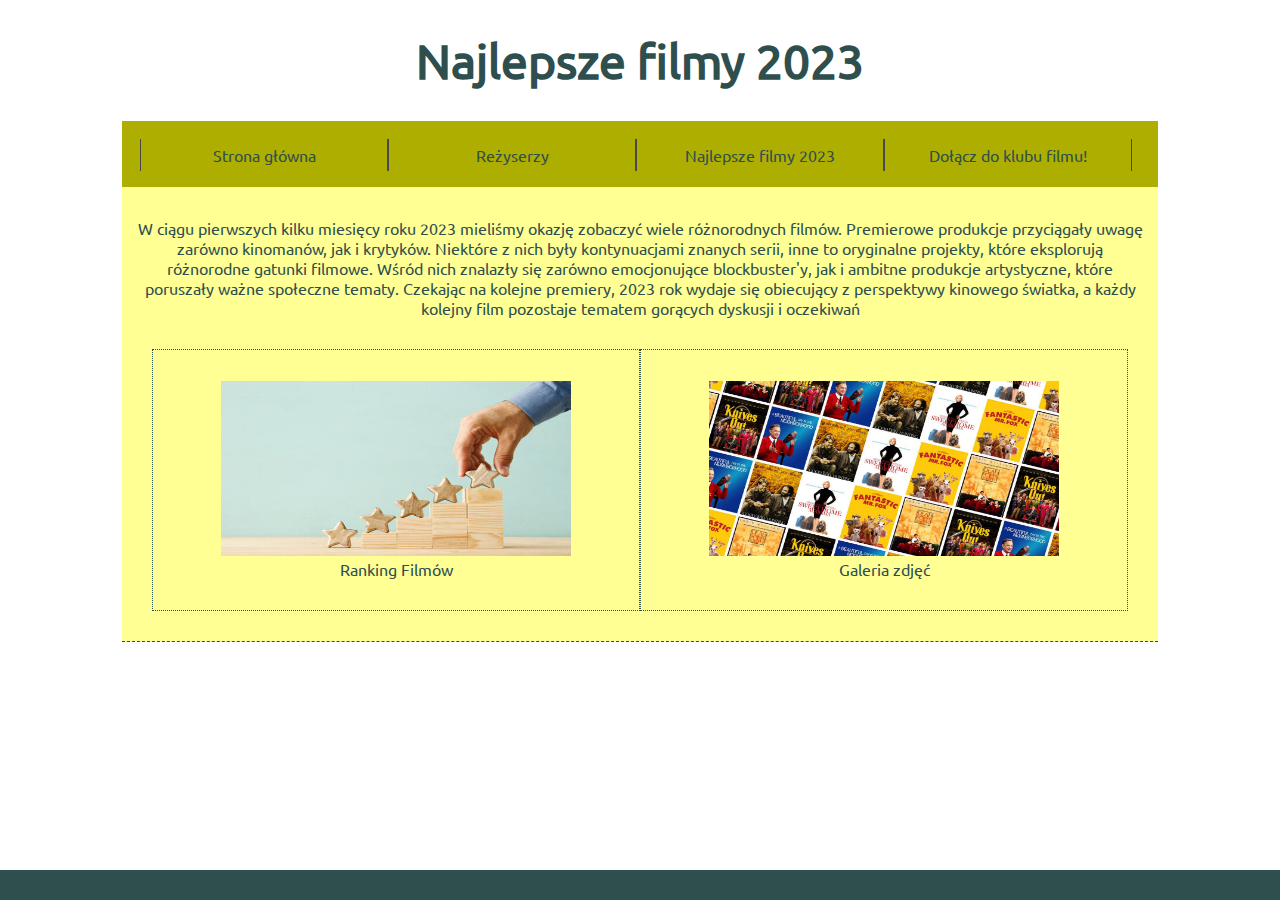
<file: Basics of webdev/WAI1 Basics of js/web/Filmy.html>
<!DOCTYPE html>
<html lang="pl">

<head>
	<title>Filmy</title>
	<meta charset="UTF-8">
	<link rel="stylesheet" href="styleFilmy.css" />
	<style>
		@font-face {
			font-family: "Ubuntu";
			src: url("font/Ubuntu-Regular.ttf") format("truetype");
		}
	</style>
</head>

<body>
	<header>
		<h1>Najlepsze filmy 2023</h1>
	</header>
	<div id="container">
		<nav>
			<ol>

				<li>
					<a href="index.html">Strona główna</a>
				</li>

				<li>
					<a href="Rezyserzy.html">Reżyserzy</a>
					<ul>
						<li>
							<a href="quiz.html">Quiz</a>
						</li>
					</ul>
				</li>
				<li>
					<a href="Filmy.html">Najlepsze filmy 2023</a>
					<ul>
						<li>
							<a href="Ranking.html">Ranking filmów</a>
						</li>
						<li>
							<a href="FilmyGal.html">Galeria zdjęć</a>
						</li>
					</ul>
				</li>
				<li>
					<a href="form.html">Dołącz do klubu filmu!</a>
				</li>
			</ol>
		</nav>

		<article>			
			<div>
				<p>
					W ciągu pierwszych kilku miesięcy roku 2023 mieliśmy okazję zobaczyć wiele różnorodnych filmów.
					Premierowe produkcje przyciągały uwagę zarówno kinomanów, jak i krytyków. Niektóre z nich były
					kontynuacjami znanych serii, inne to oryginalne projekty, które eksplorują różnorodne gatunki filmowe.
					Wśród nich znalazły się zarówno emocjonujące blockbuster'y, jak i ambitne produkcje artystyczne, które poruszały ważne społeczne tematy. Czekając na kolejne premiery,
					2023 rok wydaje się obiecujący z perspektywy kinowego światka, a każdy kolejny film pozostaje tematem gorących dyskusji i oczekiwań
				</p>
			</div>
			<div id="link">
				<a href="Ranking.html">
					<figure>
						<img src="img/Ranking.jpg" width="350" height="175">
						<figcaption>Ranking Filmów</figcaption>
					</figure>
				</a>
				
				<a href="FilmyGal.html">
					<figure>
					<img src="img/Galeriastock.jpg" width="350" height="175" />
					<figcaption>Galeria zdjęć</figcaption>
					</figure>
				</a>
			</div>
		</article>
	</div>

	<footer>
	</footer>

</body>

</html>
</file>
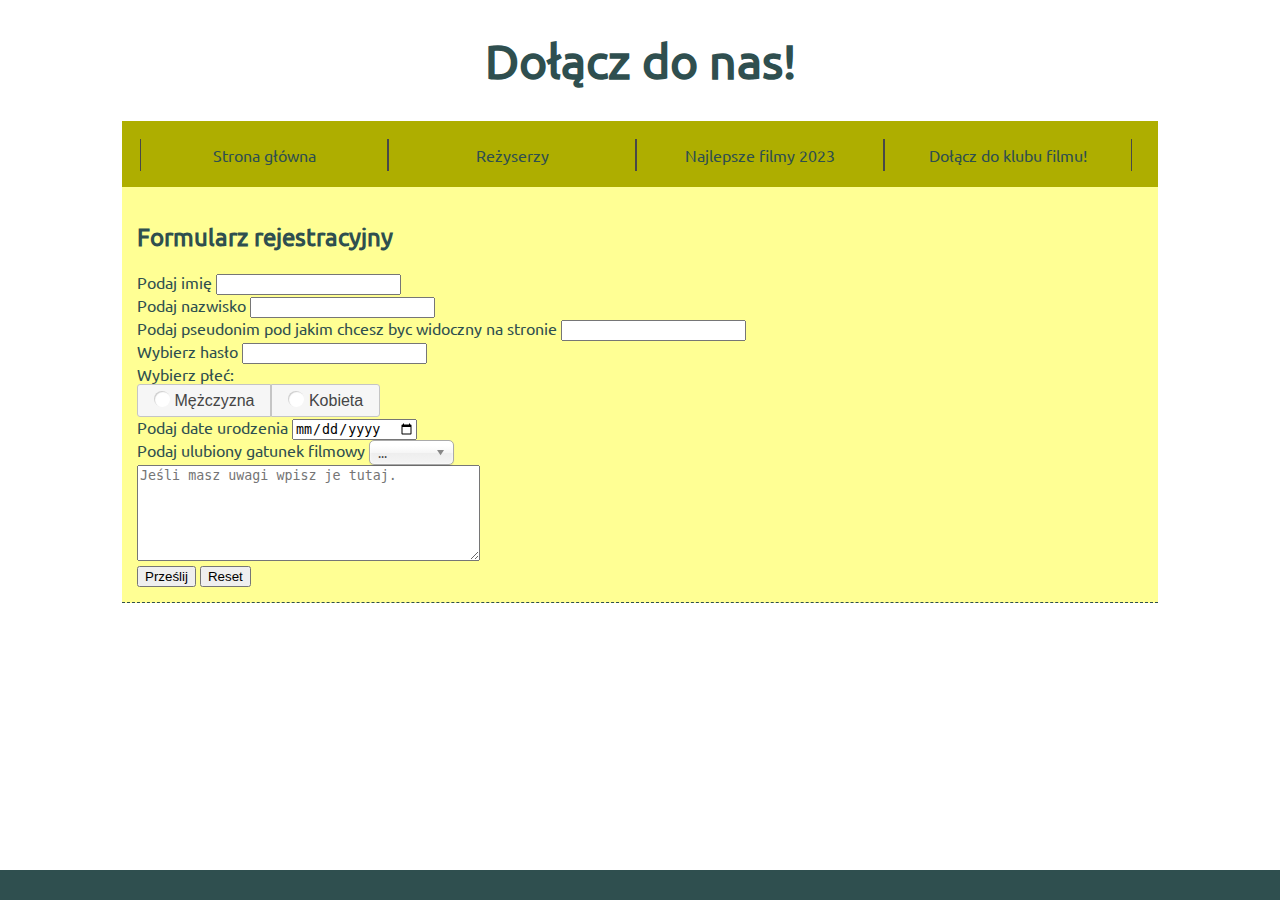
<file: Basics of webdev/WAI1 Basics of js/web/form.html>
<!DOCTYPE html>
<html lang="pl">

<head>
	<title>Filmy</title>
	<meta charset="UTF-8">
	<link rel="stylesheet" href="styleForm.css" />
	<link rel="stylesheet" href="Jquery-UI/jquery-ui.min.css" />
	<link rel="stylesheet" href="Jquery-UI/jquery-ui.structure.min.css" />
	<link rel="stylesheet" href="Jquery-UI/jquery-ui.theme.min.css" />
	<link rel="stylesheet" href="plug/ch/chosen.min.css"/>
	<style>
		@font-face {
			font-family: "Ubuntu";
			src: url("font/Ubuntu-Regular.ttf") format("truetype");
		}
	</style>

</head>

<body>
	<header>
		<h1>Dołącz do nas!</h1>
	</header>

	<div id="container">

		<nav>
			<ol>

				<li>
					<a href="index.html">Strona główna</a>
				</li>

				<li>
					<a href="Rezyserzy.html">Reżyserzy</a>
					<ul>
						<li>
							<a href="quiz.html">Quiz</a>
						</li>
					</ul>
				</li>
				<li>
					<a href="Filmy.html">Najlepsze filmy 2023</a>
					<ul>
						<li>
							<a href="Ranking.html">Ranking filmów</a>
						</li>
						<li>
							<a href="FilmyGal.html">Galeria zdjęć</a>
						</li>
					</ul>
				</li>
				<li>
					<a href="form.html">Dołącz do klubu filmu!</a>
				</li>
			</ol>
		</nav>

		<article>
			<h2>Formularz rejestracyjny</h2>
			<form action="odbierz.php" method="post">
				<label for="imie">Podaj imię</label>
				<input type="text" id="imie" name="imie" />
				<br />
				<label for="nazwisko">Podaj nazwisko</label>
				<input type="text" id="nazwisko" name="nazwisko" />
				<br />
				<label for="Pseud">Podaj pseudonim pod jakim chcesz byc widoczny na stronie</label>
				<input type="text" id="Pseud" name="nick" />
				<br />
				<label for="haslo">Wybierz hasło</label>
				<input type="password"  id="haslo" name="haslo"/>
				<br />
				
				
				Wybierz płeć:<br/>
				<div id="radioplec">
				<label for="mal">Mężczyzna</label>
				<input type="radio" id="mal" name="plec" value="male"/>
				<label for="fem">Kobieta</label>
				<input type="radio" id="fem" name="plec" value="female" />
				</div>
				<br/>
				
				<label for="dataur">Podaj date urodzenia</label>
				<input type="date" id="dataur" name="dataUrodzenia" />
				<br />
				<label for="listagatunkow">Podaj ulubiony gatunek filmowy</label>
				<select name="gatunki" id="listagatunkow">
					<option value=" "> ... </option>
					<option value="komedie">Komedie</option>
					<option value="Horrory">Horrory</option>
					<option value="Filmy_akcji">Filmy akcji</option>
				</select>
				<br />
				<textarea rows="6" cols="40" placeholder="Jeśli masz uwagi wpisz je tutaj." name="uwagi"></textarea>
				<br />
				
				<input type="submit" value="Prześlij"/>
				
				<input type="reset" id="reset"/>

			</form>

	
		</article>

		</div>

		<footer>
		</footer>
		
		<script src="jquery-3.7.1.min.js" ></script>
		<script src="Jquery-UI/jquery-ui.min.js" ></script>
		<script src="plug/ch/chosen.jquery.min.js" ></script>
		<script>
			$("#listagatunkow").chosen();
		
			$("#radioplec").buttonset();
		</script>


</body>
	
	

</html>
</file>
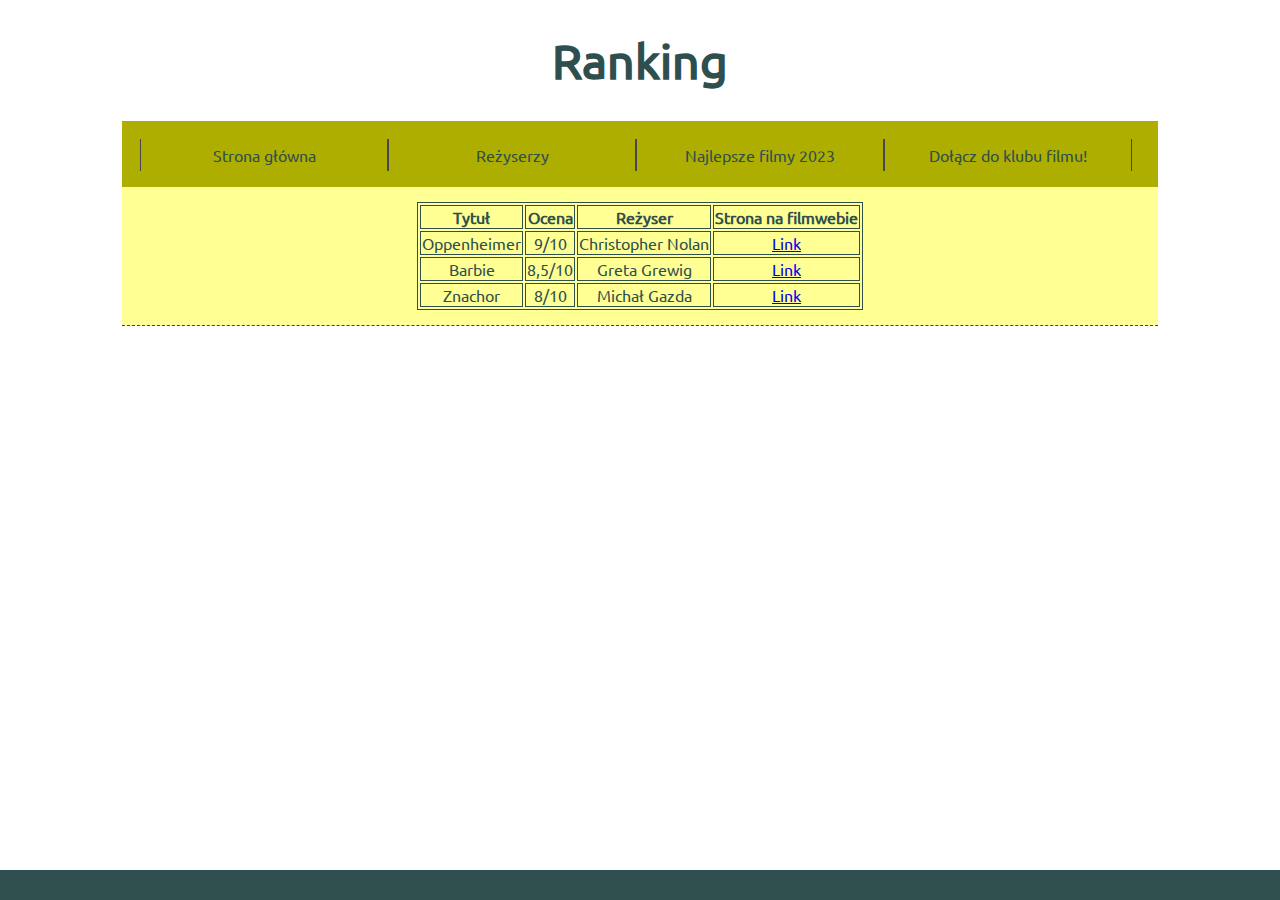
<file: Basics of webdev/WAI1 Basics of js/web/Ranking.html>
<!DOCTYPE html>
<html lang="pl">

<head>
	<title>Filmy</title>
	<meta charset="UTF-8">
	<link rel="stylesheet" href="styleRan.css" />
	<style>
		@font-face {
			font-family: "Ubuntu";
			src: url("font/Ubuntu-Regular.ttf") format("truetype");
		}
	</style>
</head>

<body>
	<header>
		<h1>Ranking</h1>
	</header>
	<div id="container">
		<nav>
			<ol>

				<li>
					<a href="index.html">Strona główna</a>
				</li>

				<li>
					<a href="Rezyserzy.html">Reżyserzy</a>
					<ul>
						<li>
							<a href="quiz.html">Quiz</a>
						</li>
					</ul>
				</li>
				<li>
					<a href="Filmy.html">Najlepsze filmy 2023</a>
					<ul>
						<li>
							<a href="Ranking.html">Ranking filmów</a>
						</li>
						<li>
							<a href="FilmyGal.html">Galeria zdjęć</a>
						</li>
					</ul>
				</li>
				<li>
					<a href="form.html">Dołącz do klubu filmu!</a>
				</li>
			</ol>
		</nav>


		<article>
			<div>
				<table>
					<tr>
						<th>Tytuł</th>
						<th>Ocena</th>
						<th>Reżyser</th>
						<th>Strona na filmwebie</th>
					</tr>
					<tr>
						<td>Oppenheimer</td>
						<td>9/10</td>
						<td>Christopher Nolan</td>
						<td><a href="https://www.filmweb.pl/film/Oppenheimer-2023-10002817">Link</a></td>
					</tr>
					<tr>
						<td>Barbie</td>
						<td>8,5/10</td>
						<td>Greta Grewig</td>
						<td><a href="https://www.filmweb.pl/film/Barbie-2023-754800">Link</a></td>
					</tr>
					<tr>
						<td>Znachor</td>
						<td>8/10</td>
						<td>Michał Gazda</td>
						<td><a href="https://www.filmweb.pl/film/Znachor-2023-10030489">Link</a></td>
					</tr>
				</table>
			</div>
		</article>

	</div>

	<footer>
	</footer>

</body>

</html>
</file>
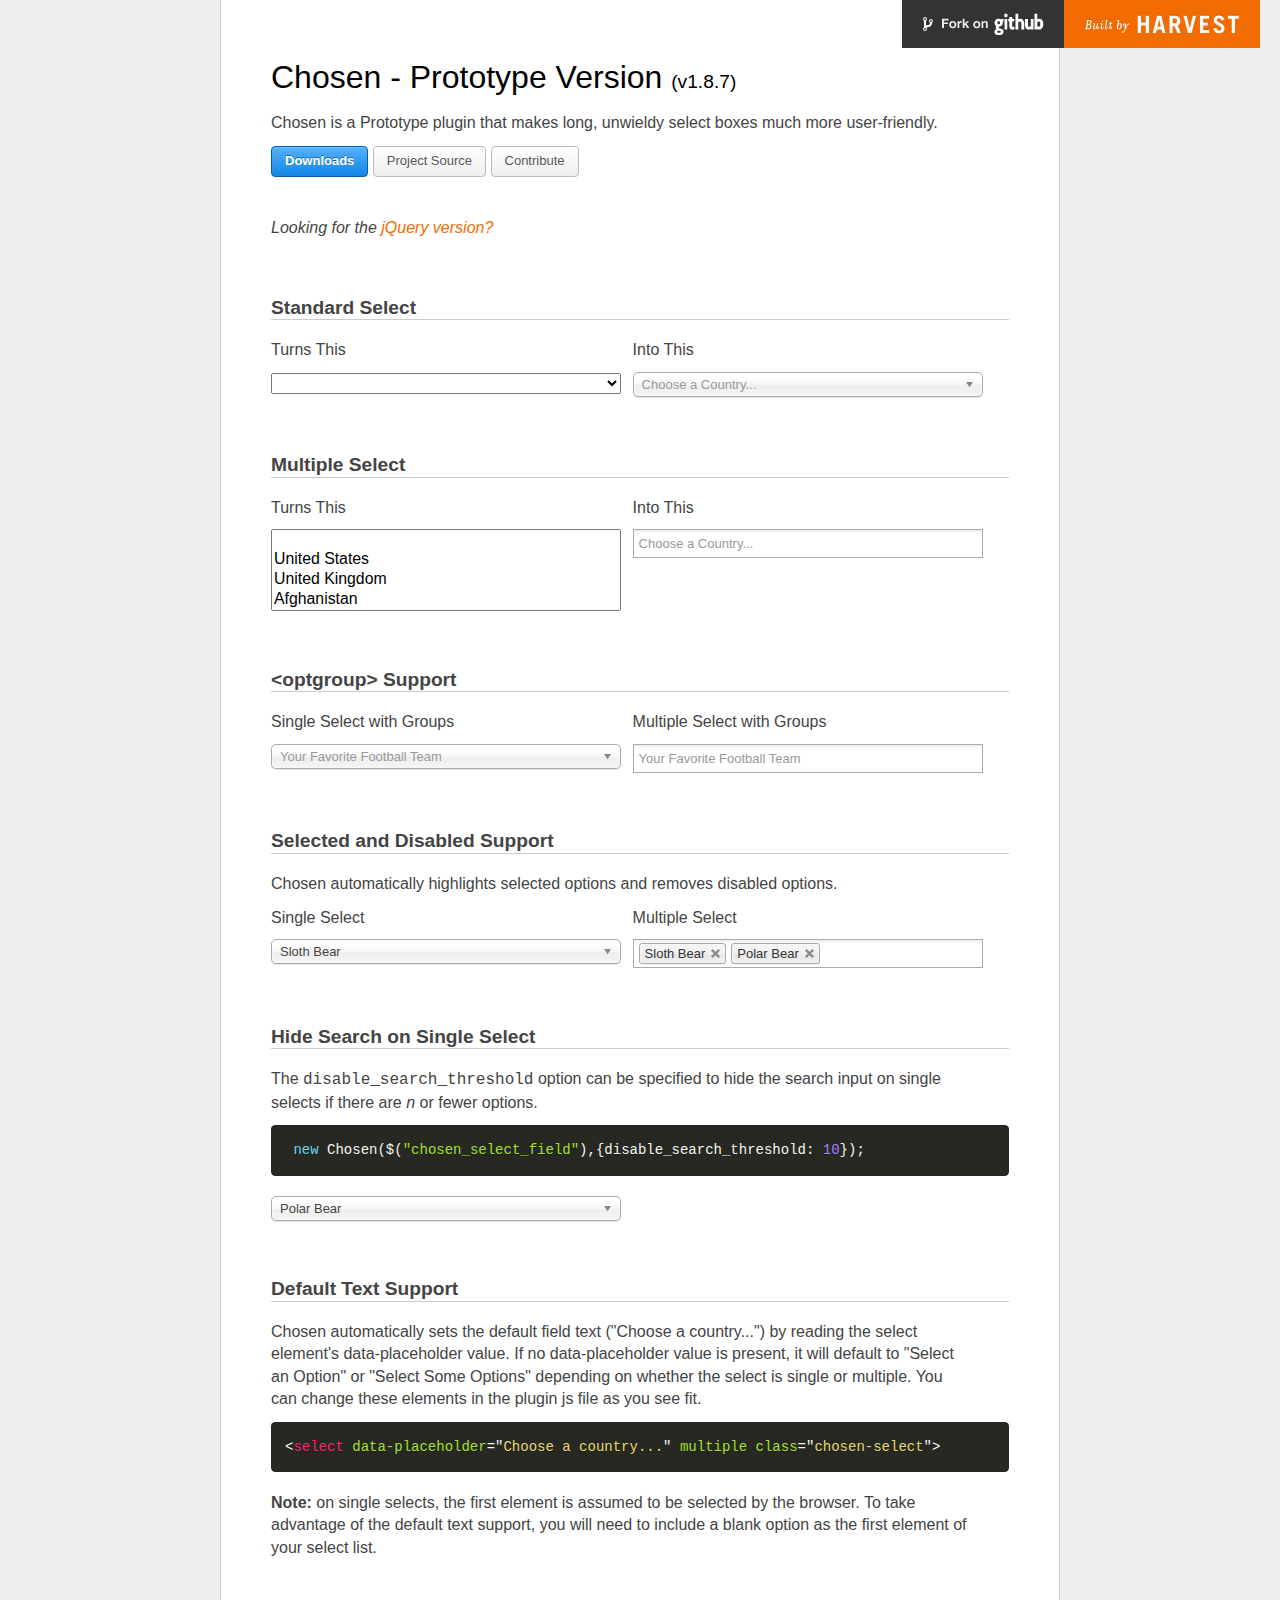
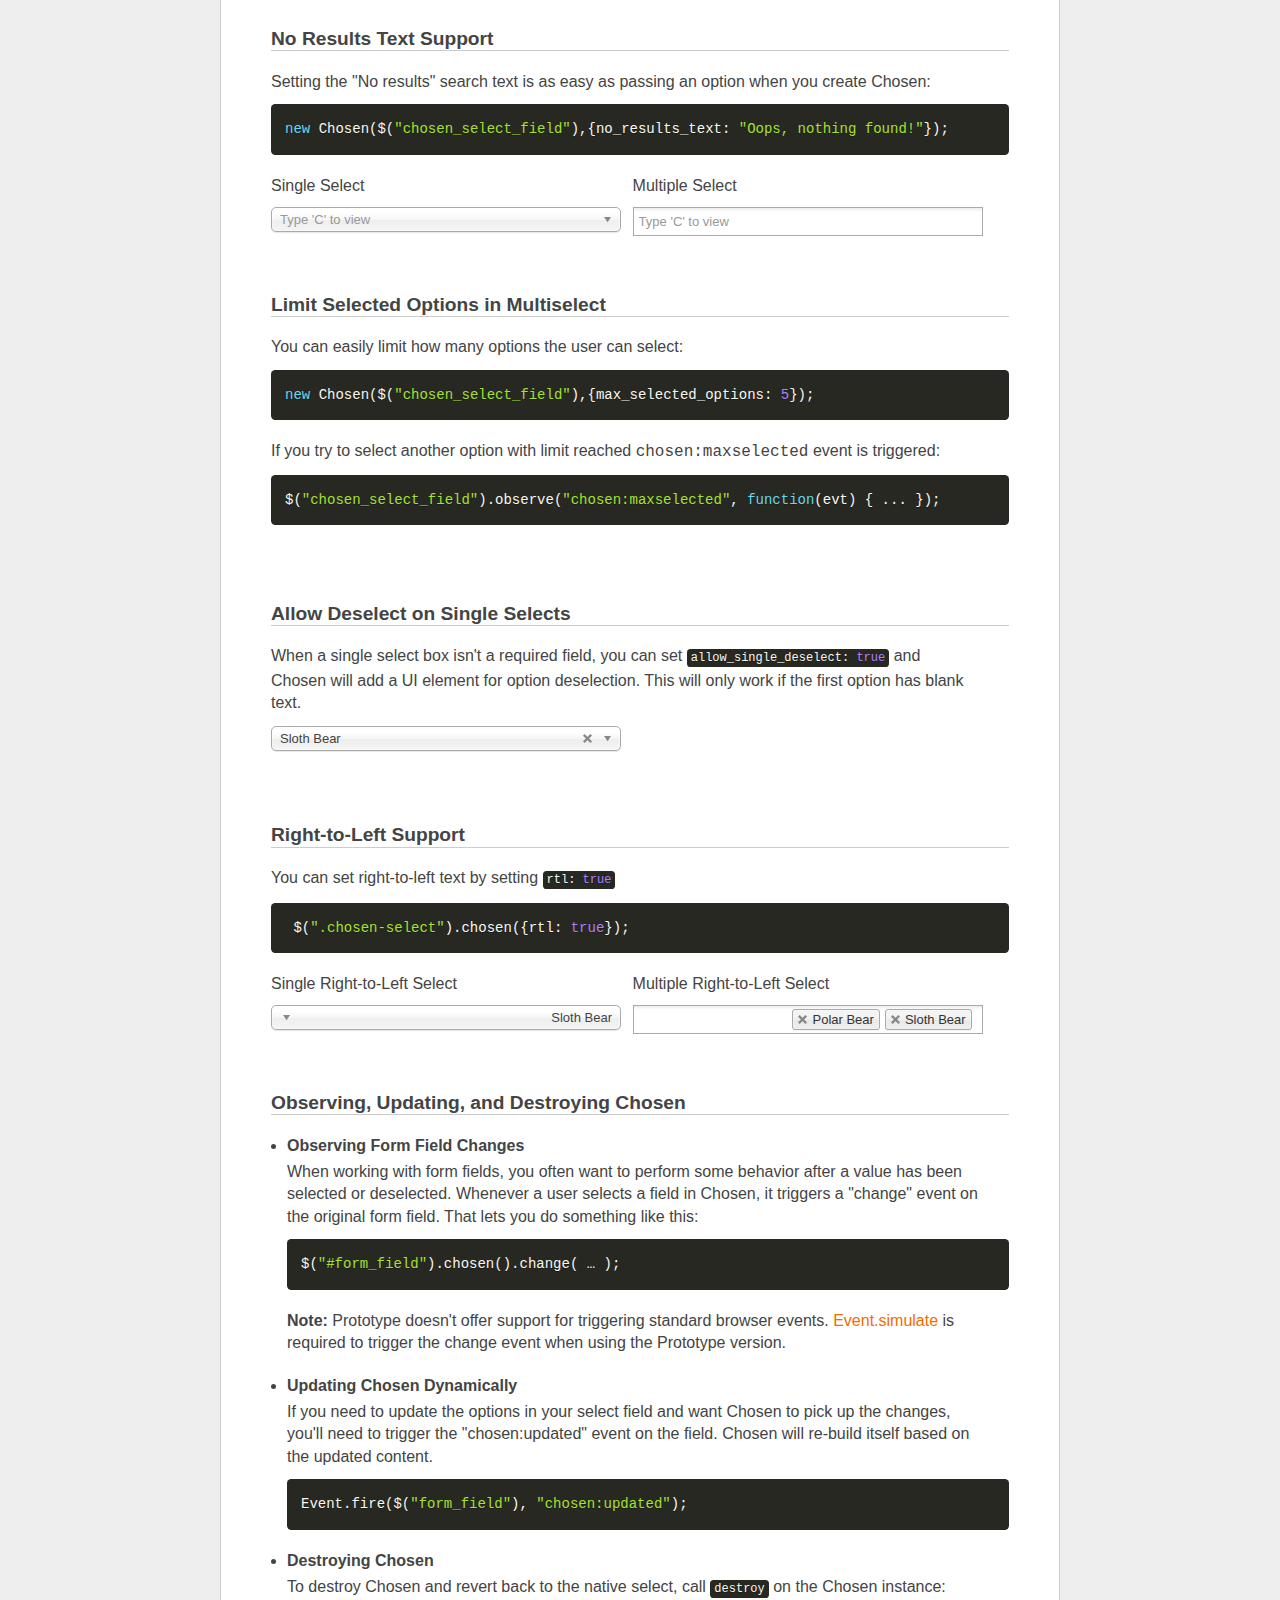
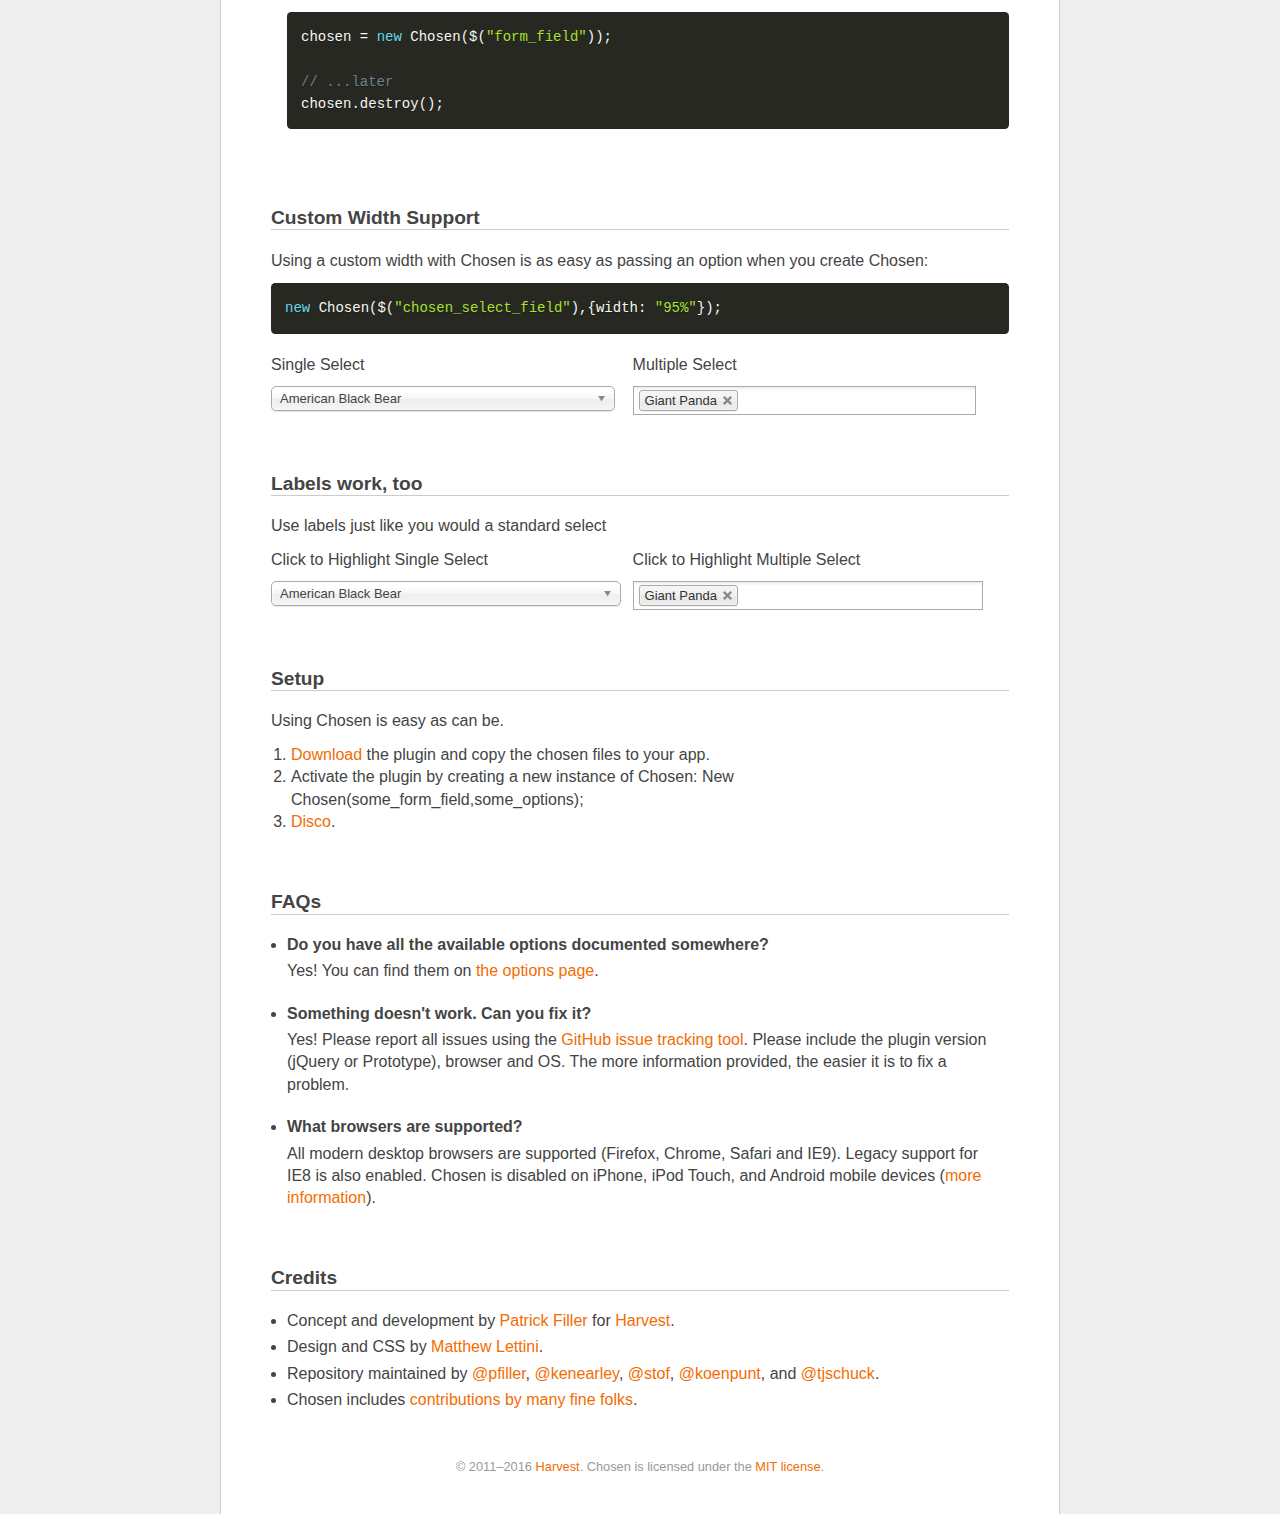
<file: Basics of webdev/WAI1 Basics of js/web/plug/ch/index.proto.html>
<!doctype html>
<html lang="en">
<head>
  <meta charset="utf-8">
  <title>Chosen: A Prototype Plugin by Harvest to Tame Unwieldy Select Boxes</title>
  <link rel="stylesheet" href="docsupport/style.css">
  <link rel="stylesheet" href="docsupport/prism.css">
  <link rel="stylesheet" href="chosen.css">

  <meta http-equiv="Content-Security-Policy" content="default-src &apos;self&apos;; script-src &apos;self&apos; https://ajax.googleapis.com; style-src &apos;self&apos;; img-src &apos;self&apos; data:">

</head>
<body>
  <div id="container">
    <div id="content">
      <header>
        <h1>Chosen - Prototype Version <small>(<span id="latest-version">v1.8.7</span>)</small></h1>
      </header>
      <p>Chosen is a Prototype plugin that makes long, unwieldy select boxes much more user-friendly.</p>

      <p>
        <a class="button button-blue" href="https://github.com/harvesthq/chosen/releases">Downloads</a>
        <a class="button" href="https://github.com/harvesthq/chosen">Project Source</a>
        <a class="button" href="https://github.com/harvesthq/chosen/blob/master/contributing.md">Contribute</a>
      </p>

      <p class="jquery-version-refer">Looking for the <a href="index.html">jQuery version?</a></p>

      <h2><a name="standard-select" class="anchor" href="#standard-select">Standard Select</a></h2>
      <div class="side-by-side clearfix">
        <div>
          <em>Turns This</em>
          <select data-placeholder="Choose a Country..." class="select" tabindex="1">
            <option value=""></option>
            <option value="United States">United States</option>
            <option value="United Kingdom">United Kingdom</option>
            <option value="Afghanistan">Afghanistan</option>
            <option value="Aland Islands">Aland Islands</option>
            <option value="Albania">Albania</option>
            <option value="Algeria">Algeria</option>
            <option value="American Samoa">American Samoa</option>
            <option value="Andorra">Andorra</option>
            <option value="Angola">Angola</option>
            <option value="Anguilla">Anguilla</option>
            <option value="Antarctica">Antarctica</option>
            <option value="Antigua and Barbuda">Antigua and Barbuda</option>
            <option value="Argentina">Argentina</option>
            <option value="Armenia">Armenia</option>
            <option value="Aruba">Aruba</option>
            <option value="Australia">Australia</option>
            <option value="Austria">Austria</option>
            <option value="Azerbaijan">Azerbaijan</option>
            <option value="Bahamas">Bahamas</option>
            <option value="Bahrain">Bahrain</option>
            <option value="Bangladesh">Bangladesh</option>
            <option value="Barbados">Barbados</option>
            <option value="Belarus">Belarus</option>
            <option value="Belgium">Belgium</option>
            <option value="Belize">Belize</option>
            <option value="Benin">Benin</option>
            <option value="Bermuda">Bermuda</option>
            <option value="Bhutan">Bhutan</option>
            <option value="Bolivia, Plurinational State of">Bolivia, Plurinational State of</option>
            <option value="Bonaire, Sint Eustatius and Saba">Bonaire, Sint Eustatius and Saba</option>
            <option value="Bosnia and Herzegovina">Bosnia and Herzegovina</option>
            <option value="Botswana">Botswana</option>
            <option value="Bouvet Island">Bouvet Island</option>
            <option value="Brazil">Brazil</option>
            <option value="British Indian Ocean Territory">British Indian Ocean Territory</option>
            <option value="Brunei Darussalam">Brunei Darussalam</option>
            <option value="Bulgaria">Bulgaria</option>
            <option value="Burkina Faso">Burkina Faso</option>
            <option value="Burundi">Burundi</option>
            <option value="Cambodia">Cambodia</option>
            <option value="Cameroon">Cameroon</option>
            <option value="Canada">Canada</option>
            <option value="Cape Verde">Cape Verde</option>
            <option value="Cayman Islands">Cayman Islands</option>
            <option value="Central African Republic">Central African Republic</option>
            <option value="Chad">Chad</option>
            <option value="Chile">Chile</option>
            <option value="China">China</option>
            <option value="Christmas Island">Christmas Island</option>
            <option value="Cocos (Keeling) Islands">Cocos (Keeling) Islands</option>
            <option value="Colombia">Colombia</option>
            <option value="Comoros">Comoros</option>
            <option value="Congo">Congo</option>
            <option value="Congo, The Democratic Republic of The">Congo, The Democratic Republic of The</option>
            <option value="Cook Islands">Cook Islands</option>
            <option value="Costa Rica">Costa Rica</option>
            <option value="Cote D&apos;ivoire">Cote D'ivoire</option>
            <option value="Croatia">Croatia</option>
            <option value="Cuba">Cuba</option>
            <option value="Curacao">Curacao</option>
            <option value="Cyprus">Cyprus</option>
            <option value="Czech Republic">Czech Republic</option>
            <option value="Denmark">Denmark</option>
            <option value="Djibouti">Djibouti</option>
            <option value="Dominica">Dominica</option>
            <option value="Dominican Republic">Dominican Republic</option>
            <option value="Ecuador">Ecuador</option>
            <option value="Egypt">Egypt</option>
            <option value="El Salvador">El Salvador</option>
            <option value="Equatorial Guinea">Equatorial Guinea</option>
            <option value="Eritrea">Eritrea</option>
            <option value="Estonia">Estonia</option>
            <option value="Ethiopia">Ethiopia</option>
            <option value="Falkland Islands (Malvinas)">Falkland Islands (Malvinas)</option>
            <option value="Faroe Islands">Faroe Islands</option>
            <option value="Fiji">Fiji</option>
            <option value="Finland">Finland</option>
            <option value="France">France</option>
            <option value="French Guiana">French Guiana</option>
            <option value="French Polynesia">French Polynesia</option>
            <option value="French Southern Territories">French Southern Territories</option>
            <option value="Gabon">Gabon</option>
            <option value="Gambia">Gambia</option>
            <option value="Georgia">Georgia</option>
            <option value="Germany">Germany</option>
            <option value="Ghana">Ghana</option>
            <option value="Gibraltar">Gibraltar</option>
            <option value="Greece">Greece</option>
            <option value="Greenland">Greenland</option>
            <option value="Grenada">Grenada</option>
            <option value="Guadeloupe">Guadeloupe</option>
            <option value="Guam">Guam</option>
            <option value="Guatemala">Guatemala</option>
            <option value="Guernsey">Guernsey</option>
            <option value="Guinea">Guinea</option>
            <option value="Guinea-bissau">Guinea-bissau</option>
            <option value="Guyana">Guyana</option>
            <option value="Haiti">Haiti</option>
            <option value="Heard Island and Mcdonald Islands">Heard Island and Mcdonald Islands</option>
            <option value="Holy See (Vatican City State)">Holy See (Vatican City State)</option>
            <option value="Honduras">Honduras</option>
            <option value="Hong Kong">Hong Kong</option>
            <option value="Hungary">Hungary</option>
            <option value="Iceland">Iceland</option>
            <option value="India">India</option>
            <option value="Indonesia">Indonesia</option>
            <option value="Iran, Islamic Republic of">Iran, Islamic Republic of</option>
            <option value="Iraq">Iraq</option>
            <option value="Ireland">Ireland</option>
            <option value="Isle of Man">Isle of Man</option>
            <option value="Israel">Israel</option>
            <option value="Italy">Italy</option>
            <option value="Jamaica">Jamaica</option>
            <option value="Japan">Japan</option>
            <option value="Jersey">Jersey</option>
            <option value="Jordan">Jordan</option>
            <option value="Kazakhstan">Kazakhstan</option>
            <option value="Kenya">Kenya</option>
            <option value="Kiribati">Kiribati</option>
            <option value="Korea, Democratic People&apos;s Republic of">Korea, Democratic People's Republic of</option>
            <option value="Korea, Republic of">Korea, Republic of</option>
            <option value="Kuwait">Kuwait</option>
            <option value="Kyrgyzstan">Kyrgyzstan</option>
            <option value="Lao People&apos;s Democratic Republic">Lao People's Democratic Republic</option>
            <option value="Latvia">Latvia</option>
            <option value="Lebanon">Lebanon</option>
            <option value="Lesotho">Lesotho</option>
            <option value="Liberia">Liberia</option>
            <option value="Libya">Libya</option>
            <option value="Liechtenstein">Liechtenstein</option>
            <option value="Lithuania">Lithuania</option>
            <option value="Luxembourg">Luxembourg</option>
            <option value="Macao">Macao</option>
            <option value="Macedonia, The Former Yugoslav Republic of">Macedonia, The Former Yugoslav Republic of</option>
            <option value="Madagascar">Madagascar</option>
            <option value="Malawi">Malawi</option>
            <option value="Malaysia">Malaysia</option>
            <option value="Maldives">Maldives</option>
            <option value="Mali">Mali</option>
            <option value="Malta">Malta</option>
            <option value="Marshall Islands">Marshall Islands</option>
            <option value="Martinique">Martinique</option>
            <option value="Mauritania">Mauritania</option>
            <option value="Mauritius">Mauritius</option>
            <option value="Mayotte">Mayotte</option>
            <option value="Mexico">Mexico</option>
            <option value="Micronesia, Federated States of">Micronesia, Federated States of</option>
            <option value="Moldova, Republic of">Moldova, Republic of</option>
            <option value="Monaco">Monaco</option>
            <option value="Mongolia">Mongolia</option>
            <option value="Montenegro">Montenegro</option>
            <option value="Montserrat">Montserrat</option>
            <option value="Morocco">Morocco</option>
            <option value="Mozambique">Mozambique</option>
            <option value="Myanmar">Myanmar</option>
            <option value="Namibia">Namibia</option>
            <option value="Nauru">Nauru</option>
            <option value="Nepal">Nepal</option>
            <option value="Netherlands">Netherlands</option>
            <option value="New Caledonia">New Caledonia</option>
            <option value="New Zealand">New Zealand</option>
            <option value="Nicaragua">Nicaragua</option>
            <option value="Niger">Niger</option>
            <option value="Nigeria">Nigeria</option>
            <option value="Niue">Niue</option>
            <option value="Norfolk Island">Norfolk Island</option>
            <option value="Northern Mariana Islands">Northern Mariana Islands</option>
            <option value="Norway">Norway</option>
            <option value="Oman">Oman</option>
            <option value="Pakistan">Pakistan</option>
            <option value="Palau">Palau</option>
            <option value="Palestinian Territory, Occupied">Palestinian Territory, Occupied</option>
            <option value="Panama">Panama</option>
            <option value="Papua New Guinea">Papua New Guinea</option>
            <option value="Paraguay">Paraguay</option>
            <option value="Peru">Peru</option>
            <option value="Philippines">Philippines</option>
            <option value="Pitcairn">Pitcairn</option>
            <option value="Poland">Poland</option>
            <option value="Portugal">Portugal</option>
            <option value="Puerto Rico">Puerto Rico</option>
            <option value="Qatar">Qatar</option>
            <option value="Reunion">Reunion</option>
            <option value="Romania">Romania</option>
            <option value="Russian Federation">Russian Federation</option>
            <option value="Rwanda">Rwanda</option>
            <option value="Saint Barthelemy">Saint Barthelemy</option>
            <option value="Saint Helena, Ascension and Tristan da Cunha">Saint Helena, Ascension and Tristan da Cunha</option>
            <option value="Saint Kitts and Nevis">Saint Kitts and Nevis</option>
            <option value="Saint Lucia">Saint Lucia</option>
            <option value="Saint Martin (French part)">Saint Martin (French part)</option>
            <option value="Saint Pierre and Miquelon">Saint Pierre and Miquelon</option>
            <option value="Saint Vincent and The Grenadines">Saint Vincent and The Grenadines</option>
            <option value="Samoa">Samoa</option>
            <option value="San Marino">San Marino</option>
            <option value="Sao Tome and Principe">Sao Tome and Principe</option>
            <option value="Saudi Arabia">Saudi Arabia</option>
            <option value="Senegal">Senegal</option>
            <option value="Serbia">Serbia</option>
            <option value="Seychelles">Seychelles</option>
            <option value="Sierra Leone">Sierra Leone</option>
            <option value="Singapore">Singapore</option>
            <option value="Sint Maarten (Dutch part)">Sint Maarten (Dutch part)</option>
            <option value="Slovakia">Slovakia</option>
            <option value="Slovenia">Slovenia</option>
            <option value="Solomon Islands">Solomon Islands</option>
            <option value="Somalia">Somalia</option>
            <option value="South Africa">South Africa</option>
            <option value="South Georgia and The South Sandwich Islands">South Georgia and The South Sandwich Islands</option>
            <option value="South Sudan">South Sudan</option>
            <option value="Spain">Spain</option>
            <option value="Sri Lanka">Sri Lanka</option>
            <option value="Sudan">Sudan</option>
            <option value="Suriname">Suriname</option>
            <option value="Svalbard and Jan Mayen">Svalbard and Jan Mayen</option>
            <option value="Swaziland">Swaziland</option>
            <option value="Sweden">Sweden</option>
            <option value="Switzerland">Switzerland</option>
            <option value="Syrian Arab Republic">Syrian Arab Republic</option>
            <option value="Taiwan, Province of China">Taiwan, Province of China</option>
            <option value="Tajikistan">Tajikistan</option>
            <option value="Tanzania, United Republic of">Tanzania, United Republic of</option>
            <option value="Thailand">Thailand</option>
            <option value="Timor-leste">Timor-leste</option>
            <option value="Togo">Togo</option>
            <option value="Tokelau">Tokelau</option>
            <option value="Tonga">Tonga</option>
            <option value="Trinidad and Tobago">Trinidad and Tobago</option>
            <option value="Tunisia">Tunisia</option>
            <option value="Turkey">Turkey</option>
            <option value="Turkmenistan">Turkmenistan</option>
            <option value="Turks and Caicos Islands">Turks and Caicos Islands</option>
            <option value="Tuvalu">Tuvalu</option>
            <option value="Uganda">Uganda</option>
            <option value="Ukraine">Ukraine</option>
            <option value="United Arab Emirates">United Arab Emirates</option>
            <option value="United Kingdom">United Kingdom</option>
            <option value="United States">United States</option>
            <option value="United States Minor Outlying Islands">United States Minor Outlying Islands</option>
            <option value="Uruguay">Uruguay</option>
            <option value="Uzbekistan">Uzbekistan</option>
            <option value="Vanuatu">Vanuatu</option>
            <option value="Venezuela, Bolivarian Republic of">Venezuela, Bolivarian Republic of</option>
            <option value="Viet Nam">Viet Nam</option>
            <option value="Virgin Islands, British">Virgin Islands, British</option>
            <option value="Virgin Islands, U.S.">Virgin Islands, U.S.</option>
            <option value="Wallis and Futuna">Wallis and Futuna</option>
            <option value="Western Sahara">Western Sahara</option>
            <option value="Yemen">Yemen</option>
            <option value="Zambia">Zambia</option>
            <option value="Zimbabwe">Zimbabwe</option>
          </select>
        </div>
        <div>
          <em>Into This</em>
          <select data-placeholder="Choose a Country..." class="chosen-select" tabindex="2">
            <option value=""></option>
            <option value="United States">United States</option>
            <option value="United Kingdom">United Kingdom</option>
            <option value="Afghanistan">Afghanistan</option>
            <option value="Aland Islands">Aland Islands</option>
            <option value="Albania">Albania</option>
            <option value="Algeria">Algeria</option>
            <option value="American Samoa">American Samoa</option>
            <option value="Andorra">Andorra</option>
            <option value="Angola">Angola</option>
            <option value="Anguilla">Anguilla</option>
            <option value="Antarctica">Antarctica</option>
            <option value="Antigua and Barbuda">Antigua and Barbuda</option>
            <option value="Argentina">Argentina</option>
            <option value="Armenia">Armenia</option>
            <option value="Aruba">Aruba</option>
            <option value="Australia">Australia</option>
            <option value="Austria">Austria</option>
            <option value="Azerbaijan">Azerbaijan</option>
            <option value="Bahamas">Bahamas</option>
            <option value="Bahrain">Bahrain</option>
            <option value="Bangladesh">Bangladesh</option>
            <option value="Barbados">Barbados</option>
            <option value="Belarus">Belarus</option>
            <option value="Belgium">Belgium</option>
            <option value="Belize">Belize</option>
            <option value="Benin">Benin</option>
            <option value="Bermuda">Bermuda</option>
            <option value="Bhutan">Bhutan</option>
            <option value="Bolivia, Plurinational State of">Bolivia, Plurinational State of</option>
            <option value="Bonaire, Sint Eustatius and Saba">Bonaire, Sint Eustatius and Saba</option>
            <option value="Bosnia and Herzegovina">Bosnia and Herzegovina</option>
            <option value="Botswana">Botswana</option>
            <option value="Bouvet Island">Bouvet Island</option>
            <option value="Brazil">Brazil</option>
            <option value="British Indian Ocean Territory">British Indian Ocean Territory</option>
            <option value="Brunei Darussalam">Brunei Darussalam</option>
            <option value="Bulgaria">Bulgaria</option>
            <option value="Burkina Faso">Burkina Faso</option>
            <option value="Burundi">Burundi</option>
            <option value="Cambodia">Cambodia</option>
            <option value="Cameroon">Cameroon</option>
            <option value="Canada">Canada</option>
            <option value="Cape Verde">Cape Verde</option>
            <option value="Cayman Islands">Cayman Islands</option>
            <option value="Central African Republic">Central African Republic</option>
            <option value="Chad">Chad</option>
            <option value="Chile">Chile</option>
            <option value="China">China</option>
            <option value="Christmas Island">Christmas Island</option>
            <option value="Cocos (Keeling) Islands">Cocos (Keeling) Islands</option>
            <option value="Colombia">Colombia</option>
            <option value="Comoros">Comoros</option>
            <option value="Congo">Congo</option>
            <option value="Congo, The Democratic Republic of The">Congo, The Democratic Republic of The</option>
            <option value="Cook Islands">Cook Islands</option>
            <option value="Costa Rica">Costa Rica</option>
            <option value="Cote D&apos;ivoire">Cote D'ivoire</option>
            <option value="Croatia">Croatia</option>
            <option value="Cuba">Cuba</option>
            <option value="Curacao">Curacao</option>
            <option value="Cyprus">Cyprus</option>
            <option value="Czech Republic">Czech Republic</option>
            <option value="Denmark">Denmark</option>
            <option value="Djibouti">Djibouti</option>
            <option value="Dominica">Dominica</option>
            <option value="Dominican Republic">Dominican Republic</option>
            <option value="Ecuador">Ecuador</option>
            <option value="Egypt">Egypt</option>
            <option value="El Salvador">El Salvador</option>
            <option value="Equatorial Guinea">Equatorial Guinea</option>
            <option value="Eritrea">Eritrea</option>
            <option value="Estonia">Estonia</option>
            <option value="Ethiopia">Ethiopia</option>
            <option value="Falkland Islands (Malvinas)">Falkland Islands (Malvinas)</option>
            <option value="Faroe Islands">Faroe Islands</option>
            <option value="Fiji">Fiji</option>
            <option value="Finland">Finland</option>
            <option value="France">France</option>
            <option value="French Guiana">French Guiana</option>
            <option value="French Polynesia">French Polynesia</option>
            <option value="French Southern Territories">French Southern Territories</option>
            <option value="Gabon">Gabon</option>
            <option value="Gambia">Gambia</option>
            <option value="Georgia">Georgia</option>
            <option value="Germany">Germany</option>
            <option value="Ghana">Ghana</option>
            <option value="Gibraltar">Gibraltar</option>
            <option value="Greece">Greece</option>
            <option value="Greenland">Greenland</option>
            <option value="Grenada">Grenada</option>
            <option value="Guadeloupe">Guadeloupe</option>
            <option value="Guam">Guam</option>
            <option value="Guatemala">Guatemala</option>
            <option value="Guernsey">Guernsey</option>
            <option value="Guinea">Guinea</option>
            <option value="Guinea-bissau">Guinea-bissau</option>
            <option value="Guyana">Guyana</option>
            <option value="Haiti">Haiti</option>
            <option value="Heard Island and Mcdonald Islands">Heard Island and Mcdonald Islands</option>
            <option value="Holy See (Vatican City State)">Holy See (Vatican City State)</option>
            <option value="Honduras">Honduras</option>
            <option value="Hong Kong">Hong Kong</option>
            <option value="Hungary">Hungary</option>
            <option value="Iceland">Iceland</option>
            <option value="India">India</option>
            <option value="Indonesia">Indonesia</option>
            <option value="Iran, Islamic Republic of">Iran, Islamic Republic of</option>
            <option value="Iraq">Iraq</option>
            <option value="Ireland">Ireland</option>
            <option value="Isle of Man">Isle of Man</option>
            <option value="Israel">Israel</option>
            <option value="Italy">Italy</option>
            <option value="Jamaica">Jamaica</option>
            <option value="Japan">Japan</option>
            <option value="Jersey">Jersey</option>
            <option value="Jordan">Jordan</option>
            <option value="Kazakhstan">Kazakhstan</option>
            <option value="Kenya">Kenya</option>
            <option value="Kiribati">Kiribati</option>
            <option value="Korea, Democratic People&apos;s Republic of">Korea, Democratic People's Republic of</option>
            <option value="Korea, Republic of">Korea, Republic of</option>
            <option value="Kuwait">Kuwait</option>
            <option value="Kyrgyzstan">Kyrgyzstan</option>
            <option value="Lao People&apos;s Democratic Republic">Lao People's Democratic Republic</option>
            <option value="Latvia">Latvia</option>
            <option value="Lebanon">Lebanon</option>
            <option value="Lesotho">Lesotho</option>
            <option value="Liberia">Liberia</option>
            <option value="Libya">Libya</option>
            <option value="Liechtenstein">Liechtenstein</option>
            <option value="Lithuania">Lithuania</option>
            <option value="Luxembourg">Luxembourg</option>
            <option value="Macao">Macao</option>
            <option value="Macedonia, The Former Yugoslav Republic of">Macedonia, The Former Yugoslav Republic of</option>
            <option value="Madagascar">Madagascar</option>
            <option value="Malawi">Malawi</option>
            <option value="Malaysia">Malaysia</option>
            <option value="Maldives">Maldives</option>
            <option value="Mali">Mali</option>
            <option value="Malta">Malta</option>
            <option value="Marshall Islands">Marshall Islands</option>
            <option value="Martinique">Martinique</option>
            <option value="Mauritania">Mauritania</option>
            <option value="Mauritius">Mauritius</option>
            <option value="Mayotte">Mayotte</option>
            <option value="Mexico">Mexico</option>
            <option value="Micronesia, Federated States of">Micronesia, Federated States of</option>
            <option value="Moldova, Republic of">Moldova, Republic of</option>
            <option value="Monaco">Monaco</option>
            <option value="Mongolia">Mongolia</option>
            <option value="Montenegro">Montenegro</option>
            <option value="Montserrat">Montserrat</option>
            <option value="Morocco">Morocco</option>
            <option value="Mozambique">Mozambique</option>
            <option value="Myanmar">Myanmar</option>
            <option value="Namibia">Namibia</option>
            <option value="Nauru">Nauru</option>
            <option value="Nepal">Nepal</option>
            <option value="Netherlands">Netherlands</option>
            <option value="New Caledonia">New Caledonia</option>
            <option value="New Zealand">New Zealand</option>
            <option value="Nicaragua">Nicaragua</option>
            <option value="Niger">Niger</option>
            <option value="Nigeria">Nigeria</option>
            <option value="Niue">Niue</option>
            <option value="Norfolk Island">Norfolk Island</option>
            <option value="Northern Mariana Islands">Northern Mariana Islands</option>
            <option value="Norway">Norway</option>
            <option value="Oman">Oman</option>
            <option value="Pakistan">Pakistan</option>
            <option value="Palau">Palau</option>
            <option value="Palestinian Territory, Occupied">Palestinian Territory, Occupied</option>
            <option value="Panama">Panama</option>
            <option value="Papua New Guinea">Papua New Guinea</option>
            <option value="Paraguay">Paraguay</option>
            <option value="Peru">Peru</option>
            <option value="Philippines">Philippines</option>
            <option value="Pitcairn">Pitcairn</option>
            <option value="Poland">Poland</option>
            <option value="Portugal">Portugal</option>
            <option value="Puerto Rico">Puerto Rico</option>
            <option value="Qatar">Qatar</option>
            <option value="Reunion">Reunion</option>
            <option value="Romania">Romania</option>
            <option value="Russian Federation">Russian Federation</option>
            <option value="Rwanda">Rwanda</option>
            <option value="Saint Barthelemy">Saint Barthelemy</option>
            <option value="Saint Helena, Ascension and Tristan da Cunha">Saint Helena, Ascension and Tristan da Cunha</option>
            <option value="Saint Kitts and Nevis">Saint Kitts and Nevis</option>
            <option value="Saint Lucia">Saint Lucia</option>
            <option value="Saint Martin (French part)">Saint Martin (French part)</option>
            <option value="Saint Pierre and Miquelon">Saint Pierre and Miquelon</option>
            <option value="Saint Vincent and The Grenadines">Saint Vincent and The Grenadines</option>
            <option value="Samoa">Samoa</option>
            <option value="San Marino">San Marino</option>
            <option value="Sao Tome and Principe">Sao Tome and Principe</option>
            <option value="Saudi Arabia">Saudi Arabia</option>
            <option value="Senegal">Senegal</option>
            <option value="Serbia">Serbia</option>
            <option value="Seychelles">Seychelles</option>
            <option value="Sierra Leone">Sierra Leone</option>
            <option value="Singapore">Singapore</option>
            <option value="Sint Maarten (Dutch part)">Sint Maarten (Dutch part)</option>
            <option value="Slovakia">Slovakia</option>
            <option value="Slovenia">Slovenia</option>
            <option value="Solomon Islands">Solomon Islands</option>
            <option value="Somalia">Somalia</option>
            <option value="South Africa">South Africa</option>
            <option value="South Georgia and The South Sandwich Islands">South Georgia and The South Sandwich Islands</option>
            <option value="South Sudan">South Sudan</option>
            <option value="Spain">Spain</option>
            <option value="Sri Lanka">Sri Lanka</option>
            <option value="Sudan">Sudan</option>
            <option value="Suriname">Suriname</option>
            <option value="Svalbard and Jan Mayen">Svalbard and Jan Mayen</option>
            <option value="Swaziland">Swaziland</option>
            <option value="Sweden">Sweden</option>
            <option value="Switzerland">Switzerland</option>
            <option value="Syrian Arab Republic">Syrian Arab Republic</option>
            <option value="Taiwan, Province of China">Taiwan, Province of China</option>
            <option value="Tajikistan">Tajikistan</option>
            <option value="Tanzania, United Republic of">Tanzania, United Republic of</option>
            <option value="Thailand">Thailand</option>
            <option value="Timor-leste">Timor-leste</option>
            <option value="Togo">Togo</option>
            <option value="Tokelau">Tokelau</option>
            <option value="Tonga">Tonga</option>
            <option value="Trinidad and Tobago">Trinidad and Tobago</option>
            <option value="Tunisia">Tunisia</option>
            <option value="Turkey">Turkey</option>
            <option value="Turkmenistan">Turkmenistan</option>
            <option value="Turks and Caicos Islands">Turks and Caicos Islands</option>
            <option value="Tuvalu">Tuvalu</option>
            <option value="Uganda">Uganda</option>
            <option value="Ukraine">Ukraine</option>
            <option value="United Arab Emirates">United Arab Emirates</option>
            <option value="United Kingdom">United Kingdom</option>
            <option value="United States">United States</option>
            <option value="United States Minor Outlying Islands">United States Minor Outlying Islands</option>
            <option value="Uruguay">Uruguay</option>
            <option value="Uzbekistan">Uzbekistan</option>
            <option value="Vanuatu">Vanuatu</option>
            <option value="Venezuela, Bolivarian Republic of">Venezuela, Bolivarian Republic of</option>
            <option value="Viet Nam">Viet Nam</option>
            <option value="Virgin Islands, British">Virgin Islands, British</option>
            <option value="Virgin Islands, U.S.">Virgin Islands, U.S.</option>
            <option value="Wallis and Futuna">Wallis and Futuna</option>
            <option value="Western Sahara">Western Sahara</option>
            <option value="Yemen">Yemen</option>
            <option value="Zambia">Zambia</option>
            <option value="Zimbabwe">Zimbabwe</option>
          </select>
        </div>
      </div>

      <h2><a name="multiple-select" class="anchor" href="#multiple-select">Multiple Select</a></h2>
      <div class="side-by-side clearfix">
        <div>
          <em>Turns This</em>
          <select data-placeholder="Choose a Country..." class="select" multiple tabindex="3">
            <option value=""></option>
            <option value="United States">United States</option>
            <option value="United Kingdom">United Kingdom</option>
            <option value="Afghanistan">Afghanistan</option>
            <option value="Aland Islands">Aland Islands</option>
            <option value="Albania">Albania</option>
            <option value="Algeria">Algeria</option>
            <option value="American Samoa">American Samoa</option>
            <option value="Andorra">Andorra</option>
            <option value="Angola">Angola</option>
            <option value="Anguilla">Anguilla</option>
            <option value="Antarctica">Antarctica</option>
            <option value="Antigua and Barbuda">Antigua and Barbuda</option>
            <option value="Argentina">Argentina</option>
            <option value="Armenia">Armenia</option>
            <option value="Aruba">Aruba</option>
            <option value="Australia">Australia</option>
            <option value="Austria">Austria</option>
            <option value="Azerbaijan">Azerbaijan</option>
            <option value="Bahamas">Bahamas</option>
            <option value="Bahrain">Bahrain</option>
            <option value="Bangladesh">Bangladesh</option>
            <option value="Barbados">Barbados</option>
            <option value="Belarus">Belarus</option>
            <option value="Belgium">Belgium</option>
            <option value="Belize">Belize</option>
            <option value="Benin">Benin</option>
            <option value="Bermuda">Bermuda</option>
            <option value="Bhutan">Bhutan</option>
            <option value="Bolivia, Plurinational State of">Bolivia, Plurinational State of</option>
            <option value="Bonaire, Sint Eustatius and Saba">Bonaire, Sint Eustatius and Saba</option>
            <option value="Bosnia and Herzegovina">Bosnia and Herzegovina</option>
            <option value="Botswana">Botswana</option>
            <option value="Bouvet Island">Bouvet Island</option>
            <option value="Brazil">Brazil</option>
            <option value="British Indian Ocean Territory">British Indian Ocean Territory</option>
            <option value="Brunei Darussalam">Brunei Darussalam</option>
            <option value="Bulgaria">Bulgaria</option>
            <option value="Burkina Faso">Burkina Faso</option>
            <option value="Burundi">Burundi</option>
            <option value="Cambodia">Cambodia</option>
            <option value="Cameroon">Cameroon</option>
            <option value="Canada">Canada</option>
            <option value="Cape Verde">Cape Verde</option>
            <option value="Cayman Islands">Cayman Islands</option>
            <option value="Central African Republic">Central African Republic</option>
            <option value="Chad">Chad</option>
            <option value="Chile">Chile</option>
            <option value="China">China</option>
            <option value="Christmas Island">Christmas Island</option>
            <option value="Cocos (Keeling) Islands">Cocos (Keeling) Islands</option>
            <option value="Colombia">Colombia</option>
            <option value="Comoros">Comoros</option>
            <option value="Congo">Congo</option>
            <option value="Congo, The Democratic Republic of The">Congo, The Democratic Republic of The</option>
            <option value="Cook Islands">Cook Islands</option>
            <option value="Costa Rica">Costa Rica</option>
            <option value="Cote D&apos;ivoire">Cote D'ivoire</option>
            <option value="Croatia">Croatia</option>
            <option value="Cuba">Cuba</option>
            <option value="Curacao">Curacao</option>
            <option value="Cyprus">Cyprus</option>
            <option value="Czech Republic">Czech Republic</option>
            <option value="Denmark">Denmark</option>
            <option value="Djibouti">Djibouti</option>
            <option value="Dominica">Dominica</option>
            <option value="Dominican Republic">Dominican Republic</option>
            <option value="Ecuador">Ecuador</option>
            <option value="Egypt">Egypt</option>
            <option value="El Salvador">El Salvador</option>
            <option value="Equatorial Guinea">Equatorial Guinea</option>
            <option value="Eritrea">Eritrea</option>
            <option value="Estonia">Estonia</option>
            <option value="Ethiopia">Ethiopia</option>
            <option value="Falkland Islands (Malvinas)">Falkland Islands (Malvinas)</option>
            <option value="Faroe Islands">Faroe Islands</option>
            <option value="Fiji">Fiji</option>
            <option value="Finland">Finland</option>
            <option value="France">France</option>
            <option value="French Guiana">French Guiana</option>
            <option value="French Polynesia">French Polynesia</option>
            <option value="French Southern Territories">French Southern Territories</option>
            <option value="Gabon">Gabon</option>
            <option value="Gambia">Gambia</option>
            <option value="Georgia">Georgia</option>
            <option value="Germany">Germany</option>
            <option value="Ghana">Ghana</option>
            <option value="Gibraltar">Gibraltar</option>
            <option value="Greece">Greece</option>
            <option value="Greenland">Greenland</option>
            <option value="Grenada">Grenada</option>
            <option value="Guadeloupe">Guadeloupe</option>
            <option value="Guam">Guam</option>
            <option value="Guatemala">Guatemala</option>
            <option value="Guernsey">Guernsey</option>
            <option value="Guinea">Guinea</option>
            <option value="Guinea-bissau">Guinea-bissau</option>
            <option value="Guyana">Guyana</option>
            <option value="Haiti">Haiti</option>
            <option value="Heard Island and Mcdonald Islands">Heard Island and Mcdonald Islands</option>
            <option value="Holy See (Vatican City State)">Holy See (Vatican City State)</option>
            <option value="Honduras">Honduras</option>
            <option value="Hong Kong">Hong Kong</option>
            <option value="Hungary">Hungary</option>
            <option value="Iceland">Iceland</option>
            <option value="India">India</option>
            <option value="Indonesia">Indonesia</option>
            <option value="Iran, Islamic Republic of">Iran, Islamic Republic of</option>
            <option value="Iraq">Iraq</option>
            <option value="Ireland">Ireland</option>
            <option value="Isle of Man">Isle of Man</option>
            <option value="Israel">Israel</option>
            <option value="Italy">Italy</option>
            <option value="Jamaica">Jamaica</option>
            <option value="Japan">Japan</option>
            <option value="Jersey">Jersey</option>
            <option value="Jordan">Jordan</option>
            <option value="Kazakhstan">Kazakhstan</option>
            <option value="Kenya">Kenya</option>
            <option value="Kiribati">Kiribati</option>
            <option value="Korea, Democratic People&apos;s Republic of">Korea, Democratic People's Republic of</option>
            <option value="Korea, Republic of">Korea, Republic of</option>
            <option value="Kuwait">Kuwait</option>
            <option value="Kyrgyzstan">Kyrgyzstan</option>
            <option value="Lao People&apos;s Democratic Republic">Lao People's Democratic Republic</option>
            <option value="Latvia">Latvia</option>
            <option value="Lebanon">Lebanon</option>
            <option value="Lesotho">Lesotho</option>
            <option value="Liberia">Liberia</option>
            <option value="Libya">Libya</option>
            <option value="Liechtenstein">Liechtenstein</option>
            <option value="Lithuania">Lithuania</option>
            <option value="Luxembourg">Luxembourg</option>
            <option value="Macao">Macao</option>
            <option value="Macedonia, The Former Yugoslav Republic of">Macedonia, The Former Yugoslav Republic of</option>
            <option value="Madagascar">Madagascar</option>
            <option value="Malawi">Malawi</option>
            <option value="Malaysia">Malaysia</option>
            <option value="Maldives">Maldives</option>
            <option value="Mali">Mali</option>
            <option value="Malta">Malta</option>
            <option value="Marshall Islands">Marshall Islands</option>
            <option value="Martinique">Martinique</option>
            <option value="Mauritania">Mauritania</option>
            <option value="Mauritius">Mauritius</option>
            <option value="Mayotte">Mayotte</option>
            <option value="Mexico">Mexico</option>
            <option value="Micronesia, Federated States of">Micronesia, Federated States of</option>
            <option value="Moldova, Republic of">Moldova, Republic of</option>
            <option value="Monaco">Monaco</option>
            <option value="Mongolia">Mongolia</option>
            <option value="Montenegro">Montenegro</option>
            <option value="Montserrat">Montserrat</option>
            <option value="Morocco">Morocco</option>
            <option value="Mozambique">Mozambique</option>
            <option value="Myanmar">Myanmar</option>
            <option value="Namibia">Namibia</option>
            <option value="Nauru">Nauru</option>
            <option value="Nepal">Nepal</option>
            <option value="Netherlands">Netherlands</option>
            <option value="New Caledonia">New Caledonia</option>
            <option value="New Zealand">New Zealand</option>
            <option value="Nicaragua">Nicaragua</option>
            <option value="Niger">Niger</option>
            <option value="Nigeria">Nigeria</option>
            <option value="Niue">Niue</option>
            <option value="Norfolk Island">Norfolk Island</option>
            <option value="Northern Mariana Islands">Northern Mariana Islands</option>
            <option value="Norway">Norway</option>
            <option value="Oman">Oman</option>
            <option value="Pakistan">Pakistan</option>
            <option value="Palau">Palau</option>
            <option value="Palestinian Territory, Occupied">Palestinian Territory, Occupied</option>
            <option value="Panama">Panama</option>
            <option value="Papua New Guinea">Papua New Guinea</option>
            <option value="Paraguay">Paraguay</option>
            <option value="Peru">Peru</option>
            <option value="Philippines">Philippines</option>
            <option value="Pitcairn">Pitcairn</option>
            <option value="Poland">Poland</option>
            <option value="Portugal">Portugal</option>
            <option value="Puerto Rico">Puerto Rico</option>
            <option value="Qatar">Qatar</option>
            <option value="Reunion">Reunion</option>
            <option value="Romania">Romania</option>
            <option value="Russian Federation">Russian Federation</option>
            <option value="Rwanda">Rwanda</option>
            <option value="Saint Barthelemy">Saint Barthelemy</option>
            <option value="Saint Helena, Ascension and Tristan da Cunha">Saint Helena, Ascension and Tristan da Cunha</option>
            <option value="Saint Kitts and Nevis">Saint Kitts and Nevis</option>
            <option value="Saint Lucia">Saint Lucia</option>
            <option value="Saint Martin (French part)">Saint Martin (French part)</option>
            <option value="Saint Pierre and Miquelon">Saint Pierre and Miquelon</option>
            <option value="Saint Vincent and The Grenadines">Saint Vincent and The Grenadines</option>
            <option value="Samoa">Samoa</option>
            <option value="San Marino">San Marino</option>
            <option value="Sao Tome and Principe">Sao Tome and Principe</option>
            <option value="Saudi Arabia">Saudi Arabia</option>
            <option value="Senegal">Senegal</option>
            <option value="Serbia">Serbia</option>
            <option value="Seychelles">Seychelles</option>
            <option value="Sierra Leone">Sierra Leone</option>
            <option value="Singapore">Singapore</option>
            <option value="Sint Maarten (Dutch part)">Sint Maarten (Dutch part)</option>
            <option value="Slovakia">Slovakia</option>
            <option value="Slovenia">Slovenia</option>
            <option value="Solomon Islands">Solomon Islands</option>
            <option value="Somalia">Somalia</option>
            <option value="South Africa">South Africa</option>
            <option value="South Georgia and The South Sandwich Islands">South Georgia and The South Sandwich Islands</option>
            <option value="South Sudan">South Sudan</option>
            <option value="Spain">Spain</option>
            <option value="Sri Lanka">Sri Lanka</option>
            <option value="Sudan">Sudan</option>
            <option value="Suriname">Suriname</option>
            <option value="Svalbard and Jan Mayen">Svalbard and Jan Mayen</option>
            <option value="Swaziland">Swaziland</option>
            <option value="Sweden">Sweden</option>
            <option value="Switzerland">Switzerland</option>
            <option value="Syrian Arab Republic">Syrian Arab Republic</option>
            <option value="Taiwan, Province of China">Taiwan, Province of China</option>
            <option value="Tajikistan">Tajikistan</option>
            <option value="Tanzania, United Republic of">Tanzania, United Republic of</option>
            <option value="Thailand">Thailand</option>
            <option value="Timor-leste">Timor-leste</option>
            <option value="Togo">Togo</option>
            <option value="Tokelau">Tokelau</option>
            <option value="Tonga">Tonga</option>
            <option value="Trinidad and Tobago">Trinidad and Tobago</option>
            <option value="Tunisia">Tunisia</option>
            <option value="Turkey">Turkey</option>
            <option value="Turkmenistan">Turkmenistan</option>
            <option value="Turks and Caicos Islands">Turks and Caicos Islands</option>
            <option value="Tuvalu">Tuvalu</option>
            <option value="Uganda">Uganda</option>
            <option value="Ukraine">Ukraine</option>
            <option value="United Arab Emirates">United Arab Emirates</option>
            <option value="United Kingdom">United Kingdom</option>
            <option value="United States">United States</option>
            <option value="United States Minor Outlying Islands">United States Minor Outlying Islands</option>
            <option value="Uruguay">Uruguay</option>
            <option value="Uzbekistan">Uzbekistan</option>
            <option value="Vanuatu">Vanuatu</option>
            <option value="Venezuela, Bolivarian Republic of">Venezuela, Bolivarian Republic of</option>
            <option value="Viet Nam">Viet Nam</option>
            <option value="Virgin Islands, British">Virgin Islands, British</option>
            <option value="Virgin Islands, U.S.">Virgin Islands, U.S.</option>
            <option value="Wallis and Futuna">Wallis and Futuna</option>
            <option value="Western Sahara">Western Sahara</option>
            <option value="Yemen">Yemen</option>
            <option value="Zambia">Zambia</option>
            <option value="Zimbabwe">Zimbabwe</option>
          </select>
        </div>
        <div>
          <em>Into This</em>
          <select data-placeholder="Choose a Country..." class="chosen-select" multiple tabindex="4">
            <option value=""></option>
            <option value="United States">United States</option>
            <option value="United Kingdom">United Kingdom</option>
            <option value="Afghanistan">Afghanistan</option>
            <option value="Aland Islands">Aland Islands</option>
            <option value="Albania">Albania</option>
            <option value="Algeria">Algeria</option>
            <option value="American Samoa">American Samoa</option>
            <option value="Andorra">Andorra</option>
            <option value="Angola">Angola</option>
            <option value="Anguilla">Anguilla</option>
            <option value="Antarctica">Antarctica</option>
            <option value="Antigua and Barbuda">Antigua and Barbuda</option>
            <option value="Argentina">Argentina</option>
            <option value="Armenia">Armenia</option>
            <option value="Aruba">Aruba</option>
            <option value="Australia">Australia</option>
            <option value="Austria">Austria</option>
            <option value="Azerbaijan">Azerbaijan</option>
            <option value="Bahamas">Bahamas</option>
            <option value="Bahrain">Bahrain</option>
            <option value="Bangladesh">Bangladesh</option>
            <option value="Barbados">Barbados</option>
            <option value="Belarus">Belarus</option>
            <option value="Belgium">Belgium</option>
            <option value="Belize">Belize</option>
            <option value="Benin">Benin</option>
            <option value="Bermuda">Bermuda</option>
            <option value="Bhutan">Bhutan</option>
            <option value="Bolivia, Plurinational State of">Bolivia, Plurinational State of</option>
            <option value="Bonaire, Sint Eustatius and Saba">Bonaire, Sint Eustatius and Saba</option>
            <option value="Bosnia and Herzegovina">Bosnia and Herzegovina</option>
            <option value="Botswana">Botswana</option>
            <option value="Bouvet Island">Bouvet Island</option>
            <option value="Brazil">Brazil</option>
            <option value="British Indian Ocean Territory">British Indian Ocean Territory</option>
            <option value="Brunei Darussalam">Brunei Darussalam</option>
            <option value="Bulgaria">Bulgaria</option>
            <option value="Burkina Faso">Burkina Faso</option>
            <option value="Burundi">Burundi</option>
            <option value="Cambodia">Cambodia</option>
            <option value="Cameroon">Cameroon</option>
            <option value="Canada">Canada</option>
            <option value="Cape Verde">Cape Verde</option>
            <option value="Cayman Islands">Cayman Islands</option>
            <option value="Central African Republic">Central African Republic</option>
            <option value="Chad">Chad</option>
            <option value="Chile">Chile</option>
            <option value="China">China</option>
            <option value="Christmas Island">Christmas Island</option>
            <option value="Cocos (Keeling) Islands">Cocos (Keeling) Islands</option>
            <option value="Colombia">Colombia</option>
            <option value="Comoros">Comoros</option>
            <option value="Congo">Congo</option>
            <option value="Congo, The Democratic Republic of The">Congo, The Democratic Republic of The</option>
            <option value="Cook Islands">Cook Islands</option>
            <option value="Costa Rica">Costa Rica</option>
            <option value="Cote D&apos;ivoire">Cote D'ivoire</option>
            <option value="Croatia">Croatia</option>
            <option value="Cuba">Cuba</option>
            <option value="Curacao">Curacao</option>
            <option value="Cyprus">Cyprus</option>
            <option value="Czech Republic">Czech Republic</option>
            <option value="Denmark">Denmark</option>
            <option value="Djibouti">Djibouti</option>
            <option value="Dominica">Dominica</option>
            <option value="Dominican Republic">Dominican Republic</option>
            <option value="Ecuador">Ecuador</option>
            <option value="Egypt">Egypt</option>
            <option value="El Salvador">El Salvador</option>
            <option value="Equatorial Guinea">Equatorial Guinea</option>
            <option value="Eritrea">Eritrea</option>
            <option value="Estonia">Estonia</option>
            <option value="Ethiopia">Ethiopia</option>
            <option value="Falkland Islands (Malvinas)">Falkland Islands (Malvinas)</option>
            <option value="Faroe Islands">Faroe Islands</option>
            <option value="Fiji">Fiji</option>
            <option value="Finland">Finland</option>
            <option value="France">France</option>
            <option value="French Guiana">French Guiana</option>
            <option value="French Polynesia">French Polynesia</option>
            <option value="French Southern Territories">French Southern Territories</option>
            <option value="Gabon">Gabon</option>
            <option value="Gambia">Gambia</option>
            <option value="Georgia">Georgia</option>
            <option value="Germany">Germany</option>
            <option value="Ghana">Ghana</option>
            <option value="Gibraltar">Gibraltar</option>
            <option value="Greece">Greece</option>
            <option value="Greenland">Greenland</option>
            <option value="Grenada">Grenada</option>
            <option value="Guadeloupe">Guadeloupe</option>
            <option value="Guam">Guam</option>
            <option value="Guatemala">Guatemala</option>
            <option value="Guernsey">Guernsey</option>
            <option value="Guinea">Guinea</option>
            <option value="Guinea-bissau">Guinea-bissau</option>
            <option value="Guyana">Guyana</option>
            <option value="Haiti">Haiti</option>
            <option value="Heard Island and Mcdonald Islands">Heard Island and Mcdonald Islands</option>
            <option value="Holy See (Vatican City State)">Holy See (Vatican City State)</option>
            <option value="Honduras">Honduras</option>
            <option value="Hong Kong">Hong Kong</option>
            <option value="Hungary">Hungary</option>
            <option value="Iceland">Iceland</option>
            <option value="India">India</option>
            <option value="Indonesia">Indonesia</option>
            <option value="Iran, Islamic Republic of">Iran, Islamic Republic of</option>
            <option value="Iraq">Iraq</option>
            <option value="Ireland">Ireland</option>
            <option value="Isle of Man">Isle of Man</option>
            <option value="Israel">Israel</option>
            <option value="Italy">Italy</option>
            <option value="Jamaica">Jamaica</option>
            <option value="Japan">Japan</option>
            <option value="Jersey">Jersey</option>
            <option value="Jordan">Jordan</option>
            <option value="Kazakhstan">Kazakhstan</option>
            <option value="Kenya">Kenya</option>
            <option value="Kiribati">Kiribati</option>
            <option value="Korea, Democratic People&apos;s Republic of">Korea, Democratic People's Republic of</option>
            <option value="Korea, Republic of">Korea, Republic of</option>
            <option value="Kuwait">Kuwait</option>
            <option value="Kyrgyzstan">Kyrgyzstan</option>
            <option value="Lao People&apos;s Democratic Republic">Lao People's Democratic Republic</option>
            <option value="Latvia">Latvia</option>
            <option value="Lebanon">Lebanon</option>
            <option value="Lesotho">Lesotho</option>
            <option value="Liberia">Liberia</option>
            <option value="Libya">Libya</option>
            <option value="Liechtenstein">Liechtenstein</option>
            <option value="Lithuania">Lithuania</option>
            <option value="Luxembourg">Luxembourg</option>
            <option value="Macao">Macao</option>
            <option value="Macedonia, The Former Yugoslav Republic of">Macedonia, The Former Yugoslav Republic of</option>
            <option value="Madagascar">Madagascar</option>
            <option value="Malawi">Malawi</option>
            <option value="Malaysia">Malaysia</option>
            <option value="Maldives">Maldives</option>
            <option value="Mali">Mali</option>
            <option value="Malta">Malta</option>
            <option value="Marshall Islands">Marshall Islands</option>
            <option value="Martinique">Martinique</option>
            <option value="Mauritania">Mauritania</option>
            <option value="Mauritius">Mauritius</option>
            <option value="Mayotte">Mayotte</option>
            <option value="Mexico">Mexico</option>
            <option value="Micronesia, Federated States of">Micronesia, Federated States of</option>
            <option value="Moldova, Republic of">Moldova, Republic of</option>
            <option value="Monaco">Monaco</option>
            <option value="Mongolia">Mongolia</option>
            <option value="Montenegro">Montenegro</option>
            <option value="Montserrat">Montserrat</option>
            <option value="Morocco">Morocco</option>
            <option value="Mozambique">Mozambique</option>
            <option value="Myanmar">Myanmar</option>
            <option value="Namibia">Namibia</option>
            <option value="Nauru">Nauru</option>
            <option value="Nepal">Nepal</option>
            <option value="Netherlands">Netherlands</option>
            <option value="New Caledonia">New Caledonia</option>
            <option value="New Zealand">New Zealand</option>
            <option value="Nicaragua">Nicaragua</option>
            <option value="Niger">Niger</option>
            <option value="Nigeria">Nigeria</option>
            <option value="Niue">Niue</option>
            <option value="Norfolk Island">Norfolk Island</option>
            <option value="Northern Mariana Islands">Northern Mariana Islands</option>
            <option value="Norway">Norway</option>
            <option value="Oman">Oman</option>
            <option value="Pakistan">Pakistan</option>
            <option value="Palau">Palau</option>
            <option value="Palestinian Territory, Occupied">Palestinian Territory, Occupied</option>
            <option value="Panama">Panama</option>
            <option value="Papua New Guinea">Papua New Guinea</option>
            <option value="Paraguay">Paraguay</option>
            <option value="Peru">Peru</option>
            <option value="Philippines">Philippines</option>
            <option value="Pitcairn">Pitcairn</option>
            <option value="Poland">Poland</option>
            <option value="Portugal">Portugal</option>
            <option value="Puerto Rico">Puerto Rico</option>
            <option value="Qatar">Qatar</option>
            <option value="Reunion">Reunion</option>
            <option value="Romania">Romania</option>
            <option value="Russian Federation">Russian Federation</option>
            <option value="Rwanda">Rwanda</option>
            <option value="Saint Barthelemy">Saint Barthelemy</option>
            <option value="Saint Helena, Ascension and Tristan da Cunha">Saint Helena, Ascension and Tristan da Cunha</option>
            <option value="Saint Kitts and Nevis">Saint Kitts and Nevis</option>
            <option value="Saint Lucia">Saint Lucia</option>
            <option value="Saint Martin (French part)">Saint Martin (French part)</option>
            <option value="Saint Pierre and Miquelon">Saint Pierre and Miquelon</option>
            <option value="Saint Vincent and The Grenadines">Saint Vincent and The Grenadines</option>
            <option value="Samoa">Samoa</option>
            <option value="San Marino">San Marino</option>
            <option value="Sao Tome and Principe">Sao Tome and Principe</option>
            <option value="Saudi Arabia">Saudi Arabia</option>
            <option value="Senegal">Senegal</option>
            <option value="Serbia">Serbia</option>
            <option value="Seychelles">Seychelles</option>
            <option value="Sierra Leone">Sierra Leone</option>
            <option value="Singapore">Singapore</option>
            <option value="Sint Maarten (Dutch part)">Sint Maarten (Dutch part)</option>
            <option value="Slovakia">Slovakia</option>
            <option value="Slovenia">Slovenia</option>
            <option value="Solomon Islands">Solomon Islands</option>
            <option value="Somalia">Somalia</option>
            <option value="South Africa">South Africa</option>
            <option value="South Georgia and The South Sandwich Islands">South Georgia and The South Sandwich Islands</option>
            <option value="South Sudan">South Sudan</option>
            <option value="Spain">Spain</option>
            <option value="Sri Lanka">Sri Lanka</option>
            <option value="Sudan">Sudan</option>
            <option value="Suriname">Suriname</option>
            <option value="Svalbard and Jan Mayen">Svalbard and Jan Mayen</option>
            <option value="Swaziland">Swaziland</option>
            <option value="Sweden">Sweden</option>
            <option value="Switzerland">Switzerland</option>
            <option value="Syrian Arab Republic">Syrian Arab Republic</option>
            <option value="Taiwan, Province of China">Taiwan, Province of China</option>
            <option value="Tajikistan">Tajikistan</option>
            <option value="Tanzania, United Republic of">Tanzania, United Republic of</option>
            <option value="Thailand">Thailand</option>
            <option value="Timor-leste">Timor-leste</option>
            <option value="Togo">Togo</option>
            <option value="Tokelau">Tokelau</option>
            <option value="Tonga">Tonga</option>
            <option value="Trinidad and Tobago">Trinidad and Tobago</option>
            <option value="Tunisia">Tunisia</option>
            <option value="Turkey">Turkey</option>
            <option value="Turkmenistan">Turkmenistan</option>
            <option value="Turks and Caicos Islands">Turks and Caicos Islands</option>
            <option value="Tuvalu">Tuvalu</option>
            <option value="Uganda">Uganda</option>
            <option value="Ukraine">Ukraine</option>
            <option value="United Arab Emirates">United Arab Emirates</option>
            <option value="United Kingdom">United Kingdom</option>
            <option value="United States">United States</option>
            <option value="United States Minor Outlying Islands">United States Minor Outlying Islands</option>
            <option value="Uruguay">Uruguay</option>
            <option value="Uzbekistan">Uzbekistan</option>
            <option value="Vanuatu">Vanuatu</option>
            <option value="Venezuela, Bolivarian Republic of">Venezuela, Bolivarian Republic of</option>
            <option value="Viet Nam">Viet Nam</option>
            <option value="Virgin Islands, British">Virgin Islands, British</option>
            <option value="Virgin Islands, U.S.">Virgin Islands, U.S.</option>
            <option value="Wallis and Futuna">Wallis and Futuna</option>
            <option value="Western Sahara">Western Sahara</option>
            <option value="Yemen">Yemen</option>
            <option value="Zambia">Zambia</option>
            <option value="Zimbabwe">Zimbabwe</option>
          </select>
        </div>
      </div>

      <h2><a name="optgroup-support" class="anchor" href="#optgroup-support">&lt;optgroup&gt; Support</a></h2>
      <div class="side-by-side clearfix">
        <div>
          <em>Single Select with Groups</em>
          <select data-placeholder="Your Favorite Football Team" class="chosen-select" tabindex="5">
            <option value=""></option>
            <optgroup label="NFC EAST">
              <option>Dallas Cowboys</option>
              <option>New York Giants</option>
              <option>Philadelphia Eagles</option>
              <option>Washington Redskins</option>
            </optgroup>
            <optgroup label="NFC NORTH">
              <option>Chicago Bears</option>
              <option>Detroit Lions</option>
              <option>Green Bay Packers</option>
              <option>Minnesota Vikings</option>
            </optgroup>
            <optgroup label="NFC SOUTH">
              <option>Atlanta Falcons</option>
              <option>Carolina Panthers</option>
              <option>New Orleans Saints</option>
              <option>Tampa Bay Buccaneers</option>
            </optgroup>
            <optgroup label="NFC WEST">
              <option>Arizona Cardinals</option>
              <option>St. Louis Rams</option>
              <option>San Francisco 49ers</option>
              <option>Seattle Seahawks</option>
            </optgroup>
            <optgroup label="AFC EAST">
              <option>Buffalo Bills</option>
              <option>Miami Dolphins</option>
              <option>New England Patriots</option>
              <option>New York Jets</option>
            </optgroup>
            <optgroup label="AFC NORTH">
              <option>Baltimore Ravens</option>
              <option>Cincinnati Bengals</option>
              <option>Cleveland Browns</option>
              <option>Pittsburgh Steelers</option>
            </optgroup>
            <optgroup label="AFC SOUTH">
              <option>Houston Texans</option>
              <option>Indianapolis Colts</option>
              <option>Jacksonville Jaguars</option>
              <option>Tennessee Titans</option>
            </optgroup>
            <optgroup label="AFC WEST">
              <option>Denver Broncos</option>
              <option>Kansas City Chiefs</option>
              <option>Oakland Raiders</option>
              <option>San Diego Chargers</option>
            </optgroup>
          </select>
        </div>
        <div>
          <em>Multiple Select with Groups</em>
          <select data-placeholder="Your Favorite Football Team" class="chosen-select" multiple tabindex="6">
            <option value=""></option>
            <optgroup label="NFC EAST">
              <option>Dallas Cowboys</option>
              <option>New York Giants</option>
              <option>Philadelphia Eagles</option>
              <option>Washington Redskins</option>
            </optgroup>
            <optgroup label="NFC NORTH">
              <option>Chicago Bears</option>
              <option>Detroit Lions</option>
              <option>Green Bay Packers</option>
              <option>Minnesota Vikings</option>
            </optgroup>
            <optgroup label="NFC SOUTH">
              <option>Atlanta Falcons</option>
              <option>Carolina Panthers</option>
              <option>New Orleans Saints</option>
              <option>Tampa Bay Buccaneers</option>
            </optgroup>
            <optgroup label="NFC WEST">
              <option>Arizona Cardinals</option>
              <option>St. Louis Rams</option>
              <option>San Francisco 49ers</option>
              <option>Seattle Seahawks</option>
            </optgroup>
            <optgroup label="AFC EAST">
              <option>Buffalo Bills</option>
              <option>Miami Dolphins</option>
              <option>New England Patriots</option>
              <option>New York Jets</option>
            </optgroup>
            <optgroup label="AFC NORTH">
              <option>Baltimore Ravens</option>
              <option>Cincinnati Bengals</option>
              <option>Cleveland Browns</option>
              <option>Pittsburgh Steelers</option>
            </optgroup>
            <optgroup label="AFC SOUTH">
              <option>Houston Texans</option>
              <option>Indianapolis Colts</option>
              <option>Jacksonville Jaguars</option>
              <option>Tennessee Titans</option>
            </optgroup>
            <optgroup label="AFC WEST">
              <option>Denver Broncos</option>
              <option>Kansas City Chiefs</option>
              <option>Oakland Raiders</option>
              <option>San Diego Chargers</option>
            </optgroup>
          </select>
        </div>
      </div>

      <h2><a name="selected-and-disabled-support" class="anchor" href="#selected-and-disabled-support">Selected and Disabled Support</a></h2>
      <div class="side-by-side clearfix">
        <p>Chosen automatically highlights selected options and removes disabled options.</p>
        <div>
          <em>Single Select</em>
          <select data-placeholder="Your Favorite Type of Bear" class="chosen-select" tabindex="7">
            <option value=""></option>
            <option>American Black Bear</option>
            <option>Asiatic Black Bear</option>
            <option>Brown Bear</option>
            <option>Giant Panda</option>
            <option selected>Sloth Bear</option>
            <option disabled>Sun Bear</option>
            <option>Polar Bear</option>
            <option disabled>Spectacled Bear</option>
          </select>
        </div>
        <div>
          <em>Multiple Select</em>
          <select data-placeholder="Your Favorite Types of Bear" multiple class="chosen-select" tabindex="8">
            <option value=""></option>
            <option>American Black Bear</option>
            <option>Asiatic Black Bear</option>
            <option>Brown Bear</option>
            <option>Giant Panda</option>
            <option selected>Sloth Bear</option>
            <option disabled>Sun Bear</option>
            <option selected>Polar Bear</option>
            <option disabled>Spectacled Bear</option>
          </select>
        </div>
      </div>

      <h2><a name="hide-search-on-single-select" class="anchor" href="#hide-search-on-single-select">Hide Search on Single Select</a></h2>
      <div class="side-by-side clearfix">
        <p>The <code>disable_search_threshold</code> option can be specified to hide the search input on single selects if there are <i>n</i> or fewer options.</p>
        <pre><code class="language-javascript"> new Chosen($("chosen_select_field"),{disable_search_threshold: 10}); </code></pre>
        <p></p>
        <div>
          <select data-placeholder="Your Favorite Type of Bear" class="chosen-select-no-single" tabindex="9">
            <option value=""></option>
            <option>American Black Bear</option>
            <option>Asiatic Black Bear</option>
            <option>Brown Bear</option>
            <option>Giant Panda</option>
            <option selected disabled>Sloth Bear</option>
            <option disabled>Sun Bear</option>
            <option selected>Paddington Bear</option>
            <option selected>Polar Bear</option>
            <option disabled>Spectacled Bear</option>
          </select>
        </div>
      </div>

      <h2><a name="default-text-support" class="anchor" href="#default-text-support">Default Text Support</a></h2>
      <div class="side-by-side clearfix">
        <p>Chosen automatically sets the default field text ("Choose a country...") by reading the select element's data-placeholder value. If no data-placeholder value is present, it will default to "Select an Option" or "Select Some Options" depending on whether the select is single or multiple. You can change these elements in the plugin js file as you see fit.</p>
        <pre><code class="language-markup">&lt;select <strong>data-placeholder="Choose a country..."</strong> multiple class="chosen-select"&gt;</code></pre>
        <p><strong>Note:</strong> on single selects, the first element is assumed to be selected by the browser. To take advantage of the default text support, you will need to include a blank option as the first element of your select list.</p>
      </div>

      <h2><a name="no-results-text-support" class="anchor" href="#no-results-text-support">No Results Text Support</a></h2>
      <div class="side-by-side clearfix">
        <p>Setting the "No results" search text is as easy as passing an option when you create Chosen:</p>
        <pre><code class="language-javascript">new Chosen($("chosen_select_field"),{no_results_text: "Oops, nothing found!"}); </code></pre>

        <div>
          <em>Single Select</em>
          <select data-placeholder="Type &apos;C&apos; to view" class="chosen-select-no-results" tabindex="10">
            <option value=""></option>
            <option>American Black Bear</option>
            <option>Asiatic Black Bear</option>
            <option>Brown Bear</option>
            <option>Giant Panda</option>
            <option>Sloth Bear</option>
            <option>Sun Bear</option>
            <option>Polar Bear</option>
            <option>Spectacled Bear</option>
          </select>
        </div>
        <div>
          <em>Multiple Select</em>
          <select data-placeholder="Type &apos;C&apos; to view" multiple class="chosen-select-no-results" tabindex="11">
            <option value=""></option>
            <option>American Black Bear</option>
            <option>Asiatic Black Bear</option>
            <option>Brown Bear</option>
            <option>Giant Panda</option>
            <option>Sloth Bear</option>
            <option>Sun Bear</option>
            <option>Polar Bear</option>
            <option>Spectacled Bear</option>
          </select>
        </div>
      </div>

      <h2><a name="limit-selected-options-in-multiselect" class="anchor" href="#limit-selected-options-in-multiselect">Limit Selected Options in Multiselect</a></h2>
      <div class="side-by-side clearfix">
        <p>You can easily limit how many options the user can select:</p>
        <pre><code class="language-javascript">new Chosen($("chosen_select_field"),{max_selected_options: 5}); </code></pre>
        <p>If you try to select another option with limit reached <code>chosen:maxselected</code> event is triggered:</p>
        <pre><code class="language-javascript">$("chosen_select_field").observe("chosen:maxselected", function(evt) { ... }); </code></pre>
      </div>

      <h2><a name="allow-deselect-on-single-selects" class="anchor" href="#allow-deselect-on-single-selects">Allow Deselect on Single Selects</a></h2>
      <div class="side-by-side clearfix">
        <p>When a single select box isn't a required field, you can set <code class="language-javascript">allow_single_deselect: true</code> and Chosen will add a UI element for option deselection. This will only work if the first option has blank text.</p>
        <div class="side-by-side clearfix">
          <select data-placeholder="Your Favorite Type of Bear" class="chosen-select-deselect" tabindex="12">
            <option value=""></option>
            <option>American Black Bear</option>
            <option>Asiatic Black Bear</option>
            <option>Brown Bear</option>
            <option>Giant Panda</option>
            <option selected>Sloth Bear</option>
            <option>Sun Bear</option>
            <option>Polar Bear</option>
            <option>Spectacled Bear</option>
          </select>
        </div>
      </div>

      <h2><a name="right-to-left-support" class="anchor" href="#right-to-left-support">Right-to-Left Support</a></h2>
      <div class="side-by-side clearfix">
        <p>You can set right-to-left text by setting <code class="language-javascript">rtl: true</code></p>
        <pre><code class="language-javascript"> $(".chosen-select").chosen({rtl: true}); </code></pre>
        <div>
          <em>Single Right-to-Left Select</em>
          <select data-placeholder="Your Favorite Type of Bear" class="chosen-select-rtl" tabindex="13">
            <option value=""></option>
            <option>American Black Bear</option>
            <option>Asiatic Black Bear</option>
            <option>Brown Bear</option>
            <option>Giant Panda</option>
            <option selected>Sloth Bear</option>
            <option>Polar Bear</option>
          </select>
        </div>
        <div>
          <em>Multiple Right-to-Left Select</em>
          <select data-placeholder="Your Favorite Types of Bear" multiple class="chosen-select-rtl" tabindex="14">
            <option value=""></option>
            <option>American Black Bear</option>
            <option>Asiatic Black Bear</option>
            <option>Brown Bear</option>
            <option>Giant Panda</option>
            <option selected>Sloth Bear</option>
            <option selected>Polar Bear</option>
          </select>
        </div>
      </div>

      <h2><a name="change-update-events" class="anchor" href="#change-update-events">Observing, Updating, and Destroying Chosen</a></h2>
      <div class="side-by-side clearfix">
        <ul>
          <li>
            <h3>Observing Form Field Changes</h3>
            <p>When working with form fields, you often want to perform some behavior after a value has been selected or deselected. Whenever a user selects a field in Chosen, it triggers a "change" event on the original form field. That lets you do something like this:</p>
            <pre><code class="language-javascript">$("#form_field").chosen().change( &hellip; );</code></pre>
            <p><strong>Note:</strong> Prototype doesn't offer support for triggering standard browser events. <a href="https://github.com/kangax/protolicious/blob/5b56fdafcd7d7662c9d648534225039b2e78e371/event.simulate.js">Event.simulate</a> is required to trigger the change event when using the Prototype version.</p>
          </li>
          <li>
            <h3>Updating Chosen Dynamically</h3>
            <p>If you need to update the options in your select field and want Chosen to pick up the changes, you'll need to trigger the "chosen:updated" event on the field. Chosen will re-build itself based on the updated content.</p>
            <pre><code class="language-javascript">Event.fire($("form_field"), "chosen:updated");</code></pre>
          </li>
          <li>
            <h3>Destroying Chosen</h3>
            <p>To destroy Chosen and revert back to the native select, call <code class="language-javascript">destroy</code> on the Chosen instance:</p>
              <pre><code class="language-javascript">chosen = new Chosen($("form_field"));

// ...later
chosen.destroy();</code></pre>
          </li>
        </ul>
      </div>

      <h2><a name="custom-width-support" class="anchor" href="#custom-width-support">Custom Width Support</a></h2>
      <div class="side-by-side clearfix">
        <p>Using a custom width with Chosen is as easy as passing an option when you create Chosen:</p>
        <pre><code class="language-javascript">new Chosen($("chosen_select_field"),{width: "95%"}); </code></pre>
        <div>
          <em>Single Select</em>
          <select data-placeholder="Your Favorite Types of Bear" class="chosen-select-width" tabindex="15">
            <option value=""></option>
            <option selected>American Black Bear</option>
            <option>Asiatic Black Bear</option>
            <option>Brown Bear</option>
            <option>Giant Panda</option>
            <option>Sloth Bear</option>
            <option>Sun Bear</option>
            <option>Polar Bear</option>
            <option>Spectacled Bear</option>
          </select>
        </div>
        <div>
          <em>Multiple Select</em>
          <select data-placeholder="Your Favorite Types of Bear" multiple class="chosen-select-width" tabindex="16">
            <option value=""></option>
            <option>American Black Bear</option>
            <option>Asiatic Black Bear</option>
            <option>Brown Bear</option>
            <option selected>Giant Panda</option>
            <option>Sloth Bear</option>
            <option>Sun Bear</option>
            <option>Polar Bear</option>
            <option>Spectacled Bear</option>
          </select>
        </div>
      </div>

      <h2><a name="labels-work-too" class="anchor" href="#labels-work-too">Labels work, too</a></h2>
      <div class="side-by-side clearfix">
        <p>Use labels just like you would a standard select</p>
        <p></p>
        <div>
          <em><label for="single-label-example">Click to Highlight Single Select</label></em>
          <select data-placeholder="Your Favorite Types of Bear" class="chosen-select" tabindex="17" id="single-label-example">
            <option value=""></option>
            <option selected>American Black Bear</option>
            <option>Asiatic Black Bear</option>
            <option>Brown Bear</option>
            <option>Giant Panda</option>
            <option>Sloth Bear</option>
            <option>Sun Bear</option>
            <option>Polar Bear</option>
            <option>Spectacled Bear</option>
          </select>
        </div>
        <div>
          <em><label for="multiple-label-example">Click to Highlight Multiple Select</label></em>
          <select data-placeholder="Your Favorite Types of Bear" multiple class="chosen-select" tabindex="18" id="multiple-label-example">
            <option value=""></option>
            <option>American Black Bear</option>
            <option>Asiatic Black Bear</option>
            <option>Brown Bear</option>
            <option selected>Giant Panda</option>
            <option>Sloth Bear</option>
            <option>Sun Bear</option>
            <option>Polar Bear</option>
            <option>Spectacled Bear</option>
          </select>
        </div>
      </div>

      <h2><a name="setup" class="anchor" href="#setup">Setup</a></h2>
      <p>Using Chosen is easy as can be.</p>
      <ol>
        <li><a href="https://github.com/harvesthq/chosen/releases">Download</a> the plugin and copy the chosen files to your app.</li>
        <li>Activate the plugin by creating a new instance of Chosen: New Chosen(<em>some_form_field</em>,<em>some_options</em>);</li>
        <li><a href="http://www.youtube.com/watch?feature=player_detailpage&amp;v=UkSPUDpe0U8#t=11s">Disco</a>.</li>
      </ol>

      <h2><a name="faqs" class="anchor" href="#faqs">FAQs</a></h2>
      <ul class="faqs">
       <li>
          <h3>Do you have all the available options documented somewhere?</h3>
          <p>Yes! You can find them on <a href="options.html">the options page</a>.</p>
        </li>
        <li>
          <h3>Something doesn't work. Can you fix it?</h3>
          <p>Yes! Please report all issues using the <a href="http://github.com/harvesthq/chosen/issues">GitHub issue tracking tool</a>. Please include the plugin version (jQuery or Prototype), browser and OS. The more information provided, the easier it is to fix a problem.</p>
        </li>
        <li>
          <h3>What browsers are supported?</h3>
          <p>All modern desktop browsers are supported (Firefox, Chrome, Safari and IE9). Legacy support for IE8 is also enabled. Chosen is disabled on iPhone, iPod Touch, and Android mobile devices (<a href="https://github.com/harvesthq/chosen/pull/1388">more information</a>).</p>
        </li>
      </ul>

      <h2><a name="credits" class="anchor" href="#credits">Credits</a></h2>

      <ul class="credits">
        <li>Concept and development by <a href="http://patrickfiller.com">Patrick Filler</a> for <a href="https://getharvest.com">Harvest</a>.</li>
        <li>Design and CSS by <a href="http://matthewlettini.com">Matthew Lettini</a>.</li>
        <li>Repository maintained by <a href="https://github.com/pfiller">@pfiller</a>, <a href="https://github.com/kenearley">@kenearley</a>, <a href="https://github.com/stof">@stof</a>, <a href="https://github.com/koenpunt">@koenpunt</a>, and <a href="https://github.com/tjschuck">@tjschuck</a>.</li>
        <li>Chosen includes <a href="https://github.com/harvesthq/chosen/contributors">contributions by many fine folks</a>.</li>
      </ul>

      <footer>
        &copy; 2011&ndash;2016 <a href="http://www.getharvest.com/">Harvest</a>. Chosen is licensed under the <a href="https://github.com/harvesthq/chosen/blob/master/LICENSE.md">MIT license</a>.
      </footer>

    </div>
  </div>
  <script src="docsupport/prototype-1.7.0.0.js" type="text/javascript"></script>
  <script src="chosen.proto.js" type="text/javascript"></script>
  <script src="docsupport/prism.js" type="text/javascript" charset="utf-8"></script>
  <script src="docsupport/init.proto.js" type="text/javascript" charset="utf-8"></script>
  <div class="oss-bar">
    <ul>
      <li><a class="fork" href="https://github.com/harvesthq/chosen">Fork on Github</a></li>
      <li><a class="harvest" href="http://www.getharvest.com/">Built by Harvest</a></li>
    </ul>
  </div>
</body>
</html>
</file>
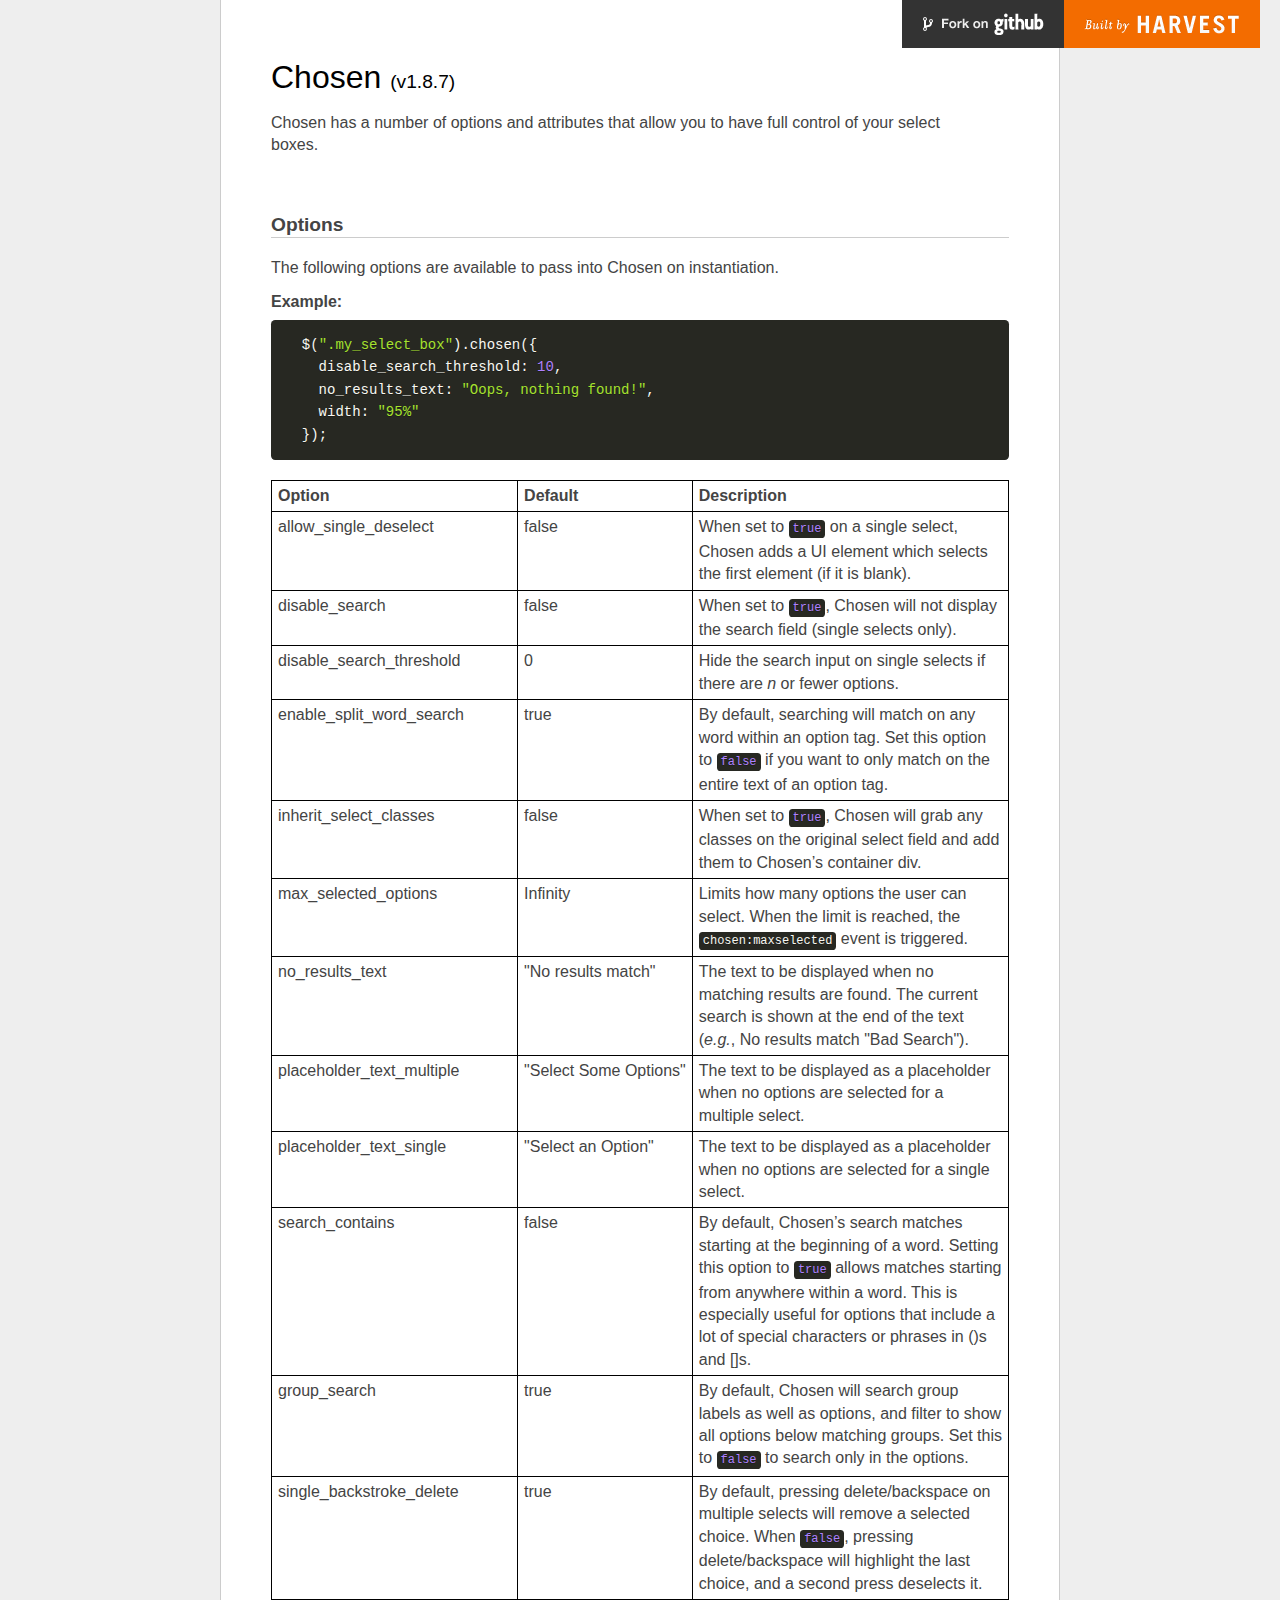
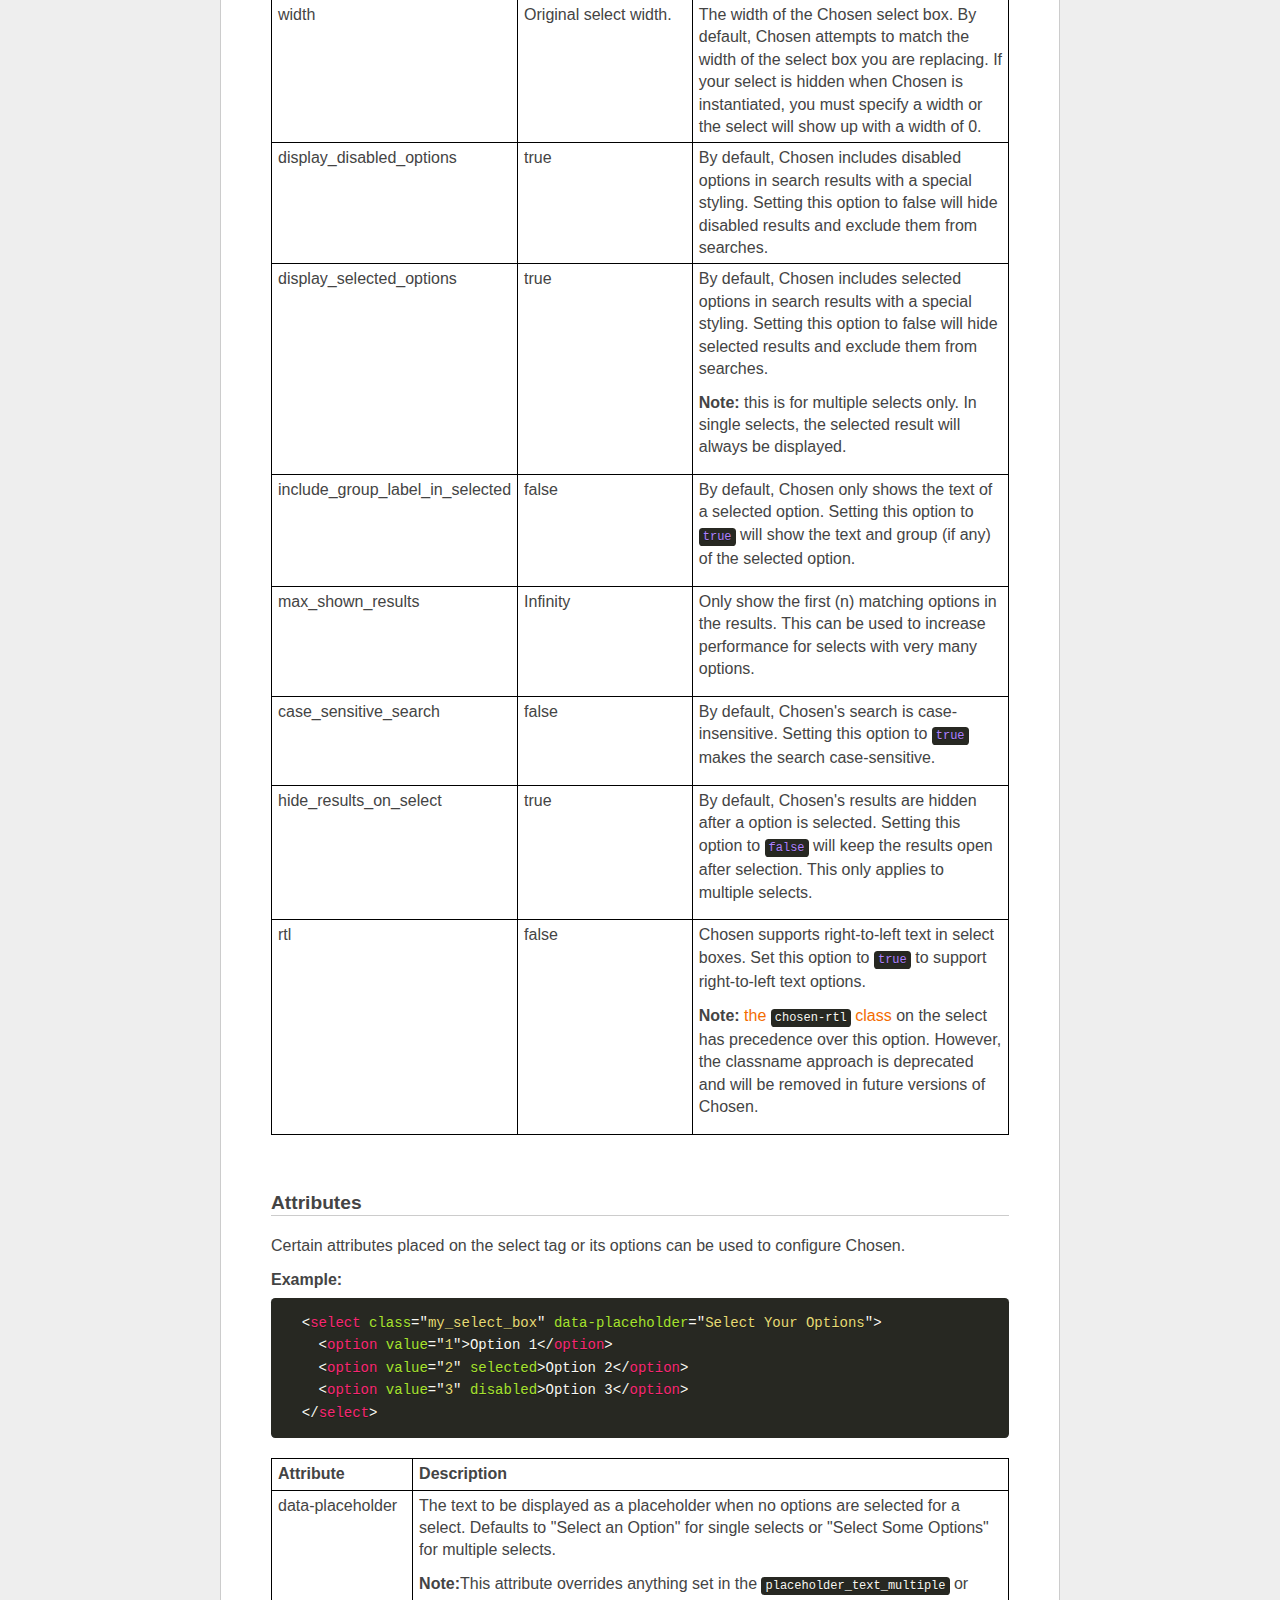
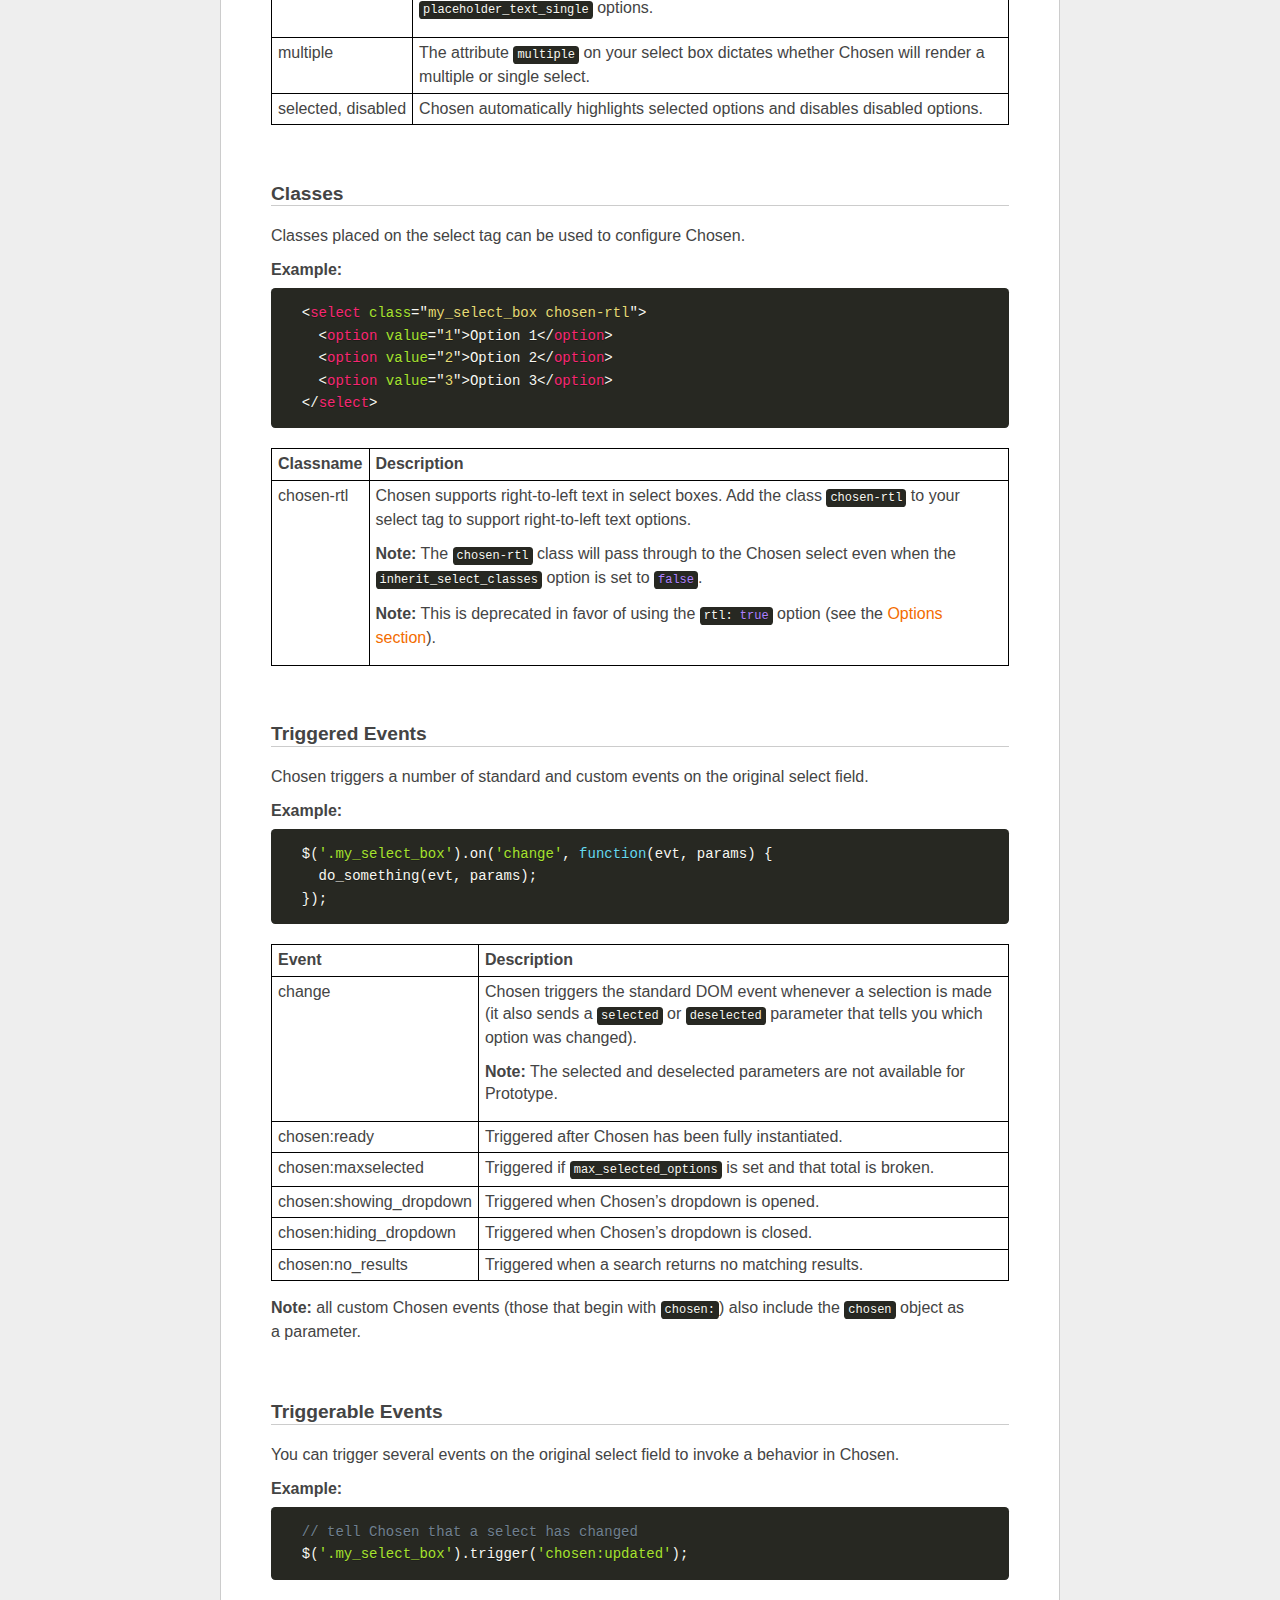
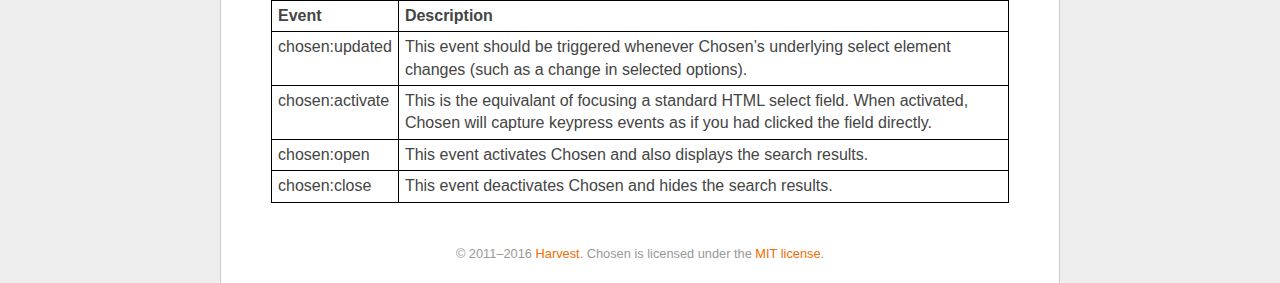
<file: Basics of webdev/WAI1 Basics of js/web/plug/ch/options.html>
<!doctype html>
<html lang="en">
<head>
  <meta charset="utf-8">
  <title>Chosen: A jQuery Plugin by Harvest to Tame Unwieldy Select Boxes</title>
  <link rel="stylesheet" href="docsupport/style.css">
  <link rel="stylesheet" href="docsupport/prism.css">
  <link rel="stylesheet" href="chosen.css">
  <style type="text/css" media="all">
    /* fix rtl for demo */
    .chosen-rtl .chosen-drop { left: -9000px; }
  </style>
</head>
<body>
  <div id="container">
    <div id="content">
      <header>
        <h1>Chosen <small>(<span id="latest-version">v1.8.7</span>)</small></h1>
      </header>
      <p>Chosen has a number of options and attributes that allow you to have full control of your select boxes.</p>

      <h2><a name="options" class="anchor" href="#options">Options</a></h2>
      <p>The following options are available to pass into Chosen on instantiation.</p>

      <h3>Example:</h3>
<pre>
  <code class="language-javascript">$(".my_select_box").chosen({
    disable_search_threshold: 10,
    no_results_text: "Oops, nothing found!",
    width: "95%"
  });</code>
</pre>

      <table class="docs-table">
        <tr>
          <th>Option</th><th>Default</th><th>Description</th>
        </tr>
        <tr>
          <td>allow_single_deselect</td>
          <td>false</td>
          <td>When set to <code class="language-javascript">true</code> on a single select, Chosen adds a UI element which selects the first element (if it is blank).</td>
        </tr>
        <tr>
          <td>disable_search</td>
          <td>false</td>
          <td>When set to <code class="language-javascript">true</code>, Chosen will not display the search field (single selects only).</td>
        </tr>
        <tr>
          <td>disable_search_threshold</td>
          <td>0</td>
          <td>Hide the search input on single selects if there are <i>n</i> or fewer options.</td>
        </tr>
        <tr>
          <td>enable_split_word_search</td>
          <td>true</td>
          <td>By default, searching will match on any word within an option tag. Set this option to <code class="language-javascript">false</code> if you want to only match on the entire text of an option tag.</td>
        </tr>
        <tr>
          <td>inherit_select_classes</td>
          <td>false</td>
          <td>When set to <code class="language-javascript">true</code>, Chosen will grab any classes on the original select field and add them to Chosen’s container div.</td>
        </tr>
        <tr>
          <td>max_selected_options</td>
          <td>Infinity</td>
          <td>Limits how many options the user can select. When the limit is reached, the <code class="language-javascript">chosen:maxselected</code> event is triggered.</td>
        </tr>
        <tr>
          <td>no_results_text</td>
          <td>"No results match"</td>
          <td>The text to be displayed when no matching results are found. The current search is shown at the end of the text (<i>e.g.</i>,
           No results match "Bad Search").</td>
        </tr>
        <tr>
          <td>placeholder_text_multiple</td>
          <td>"Select Some Options"</td>
          <td>The text to be displayed as a placeholder when no options are selected for a multiple select.</td>
        </tr>
        <tr>
          <td>placeholder_text_single</td>
          <td>"Select an Option"</td>
          <td>The text to be displayed as a placeholder when no options are selected for a single select.</td>
        </tr>
        <tr>
          <td>search_contains</td>
          <td>false</td>
          <td>By default, Chosen’s search matches starting at the beginning of a word. Setting this option to <code class="language-javascript">true</code> allows matches starting from anywhere within a word. This is especially useful for options that include a lot of special characters or phrases in ()s and []s.</td>
        </tr>
        <tr>
          <td>group_search</td>
          <td>true</td>
          <td>By default, Chosen will search group labels as well as options, and filter to show all options below matching groups. Set this to <code class="language-javascript">false</code> to search only in the options.</td>
        </tr>
        <tr>
          <td>single_backstroke_delete</td>
          <td>true</td>
          <td>By default, pressing delete/backspace on multiple selects will remove a selected choice. When <code class="language-javascript">false</code>, pressing delete/backspace will highlight the last choice, and a second press deselects it.</td>
        </tr>
        <tr>
          <td>width</td>
          <td>Original select width.</td>
          <td>The width of the Chosen select box. By default, Chosen attempts to match the width of the select box you are replacing. If your select is hidden when Chosen is instantiated, you must specify a width or the select will show up with a width of 0.</td>
        </tr>
        <tr>
          <td>display_disabled_options</td>
          <td>true</td>
          <td>By default, Chosen includes disabled options in search results with a special styling. Setting this option to false will hide disabled results and exclude them from searches.</td>
        </tr>
        <tr>
          <td>display_selected_options</td>
          <td>true</td>
          <td>
            <p>By default, Chosen includes selected options in search results with a special styling. Setting this option to false will hide selected results and exclude them from searches.</p>
            <p><strong>Note:</strong> this is for multiple selects only. In single selects, the selected result will always be displayed.</p>
          </td>
        </tr>
        <tr>
          <td>include_group_label_in_selected</td>
          <td>false</td>
          <td>
            <p>By default, Chosen only shows the text of a selected option. Setting this option to <code class="language-javascript">true</code> will show the text and group (if any) of the selected option.</p>
          </td>
        </tr>
        <tr>
          <td>max_shown_results</td>
          <td>Infinity</td>
          <td>
            <p>Only show the first (n) matching options in the results. This can be used to increase performance for selects with very many options.</p>
          </td>
        </tr>
        <tr>
          <td>case_sensitive_search</td>
          <td>false</td>
          <td>
            <p>By default, Chosen's search is case-insensitive. Setting this option to <code class="language-javascript">true</code> makes the search case-sensitive.</p>
          </td>
        </tr>
        <tr>
          <td>hide_results_on_select</td>
          <td>true</td>
          <td>
            <p>By default, Chosen's results are hidden after a option is selected. Setting this option to <code class="language-javascript">false</code> will keep the results open after selection. This only applies to multiple selects.</p>
          </td>
        </tr>
        <tr>
          <td>rtl</td>
          <td>false</td>
          <td>
            <p>Chosen supports right-to-left text in select boxes. Set this option to <code class="language-javascript">true</code> to support right-to-left text options.</p>
            <p><strong>Note:</strong> <a href="#classes">the <code class="language-javascript">chosen-rtl</code> class</a> on the select has precedence over this option. However, the classname approach is deprecated and will be removed in future versions of Chosen.</p>
          </td>
        </tr>
      </table>

      <h2><a name="attributes" class="anchor" href="#attributes">Attributes</a></h2>
      <p>Certain attributes placed on the select tag or its options can be used to configure Chosen.</p>

      <h3>Example:</h3>

<pre>
  <code class="language-markup">&lt;select class="my_select_box" data-placeholder="Select Your Options"&gt;
    &lt;option value="1"&gt;Option 1&lt;/option&gt;
    &lt;option value="2" selected&gt;Option 2&lt;/option&gt;
    &lt;option value="3" disabled&gt;Option 3&lt;/option&gt;
  &lt;/select&gt;</code>
</pre>

      <table class="docs-table">
        <tr>
          <th>Attribute</th><th>Description</th>
        </tr>
        <tr>
          <td>data-placeholder</td>
          <td>
            <p>The text to be displayed as a placeholder when no options are selected for a select. Defaults to "Select an Option" for single selects or "Select Some Options" for multiple selects.</p>
            <p><strong>Note:</strong>This attribute overrides anything set in the <code class="language-javascript">placeholder_text_multiple</code> or <code class="language-javascript">placeholder_text_single</code> options.</p>
          </td>
        </tr>
        <tr>
          <td>multiple</td>
          <td>The attribute <code class="language-html">multiple</code> on your select box dictates whether Chosen will render a multiple or single select.</td>
        </tr>
        <tr>
          <td>selected, disabled</td>
          <td>Chosen automatically highlights selected options and disables disabled options.</td>
        </tr>
      </table>

      <h2><a name="classes" class="anchor" href="#classes">Classes</a></h2>
      <p>Classes placed on the select tag can be used to configure Chosen.</p>

      <h3>Example:</h3>

<pre>
  <code class="language-markup">&lt;select class="my_select_box chosen-rtl"&gt;
    &lt;option value="1"&gt;Option 1&lt;/option&gt;
    &lt;option value="2"&gt;Option 2&lt;/option&gt;
    &lt;option value="3"&gt;Option 3&lt;/option&gt;
  &lt;/select&gt;</code>
</pre>

      <table class="docs-table">
        <tr>
          <th>Classname</th>
          <th>Description</th>
        </tr>
        <tr>
          <td>chosen-rtl</td>
          <td>
            <p>Chosen supports right-to-left text in select boxes. Add the class <code class="language-html">chosen-rtl</code> to your select tag to support right-to-left text options.</p>
            <p><strong>Note:</strong> The <code class="language-html">chosen-rtl</code> class will pass through to the Chosen select even when the <code class="language-javascript">inherit_select_classes</code> option is set to <code class="language-javascript">false</code>.</p>
            <p><strong>Note:</strong> This is deprecated in favor of using the <code class="language-javascript">rtl: true</code> option (see the <a href="#options">Options section</a>).</p>
          </td>
        </tr>
      </table>

      <h2><a name="triggered-events" class="anchor" href="#triggered-events">Triggered Events</a></h2>
      <p>Chosen triggers a number of standard and custom events on the original select field.</p>

      <h3>Example:</h3>

<pre>
  <code class="language-javascript">$('.my_select_box').on('change', function(evt, params) {
    do_something(evt, params);
  });</code>
</pre>

      <table class="docs-table">
        <tr>
          <th>Event</th><th>Description</th>
        </tr>
        <tr>
          <td>change</td>
          <td>
            <p>Chosen triggers the standard DOM event whenever a selection is made (it also sends a <code class="language-javascript">selected</code> or <code class="language-javascript">deselected</code> parameter that tells you which option was changed).</p>
            <p><strong>Note:</strong> The selected and deselected parameters are not available for Prototype.</p>
          </td>
        </tr>
        <tr>
          <td>chosen:ready</td>
          <td>Triggered after Chosen has been fully instantiated.</td>
        </tr>
        <tr>
          <td>chosen:maxselected</td>
          <td>Triggered if <code class="language-javascript">max_selected_options</code> is set and that total is broken.</td>
        </tr>
        <tr>
          <td>chosen:showing_dropdown</td>
          <td>Triggered when Chosen’s dropdown is opened.</td>
        </tr>
        <tr>
          <td>chosen:hiding_dropdown</td>
          <td>Triggered when Chosen’s dropdown is closed.</td>
        </tr>
        <tr>
          <td>chosen:no_results</td>
          <td>Triggered when a search returns no matching results.</td>
        </tr>
      </table>

      <p>
        <strong>Note:</strong> all custom Chosen events (those that begin with <code class="language-javascript">chosen:</code>) also include the <code class="language-javascript">chosen</code> object as a parameter.
      </p>

      <h2><a name="triggerable-events" class="anchor" href="#triggerable-events">Triggerable Events</a></h2>
      <p>You can trigger several events on the original select field to invoke a behavior in Chosen.</p>

      <h3>Example:</h3>

<pre>
  <code class="language-javascript">// tell Chosen that a select has changed
  $('.my_select_box').trigger('chosen:updated');</code>
</pre>

      <table class="docs-table">
        <tr>
          <th>Event</th><th>Description</th>
        </tr>
        <tr>
          <td>chosen:updated</td>
          <td>This event should be triggered whenever Chosen’s underlying select element changes (such as a change in selected options).</td>
        </tr>
        <tr>
          <td>chosen:activate</td>
          <td>This is the equivalant of focusing a standard HTML select field. When activated, Chosen will capture keypress events as if you had clicked the field directly.</td>
        </tr>
        <tr>
          <td>chosen:open</td>
          <td>This event activates Chosen and also displays the search results.</td>
        </tr>
        <tr>
          <td>chosen:close</td>
          <td>This event deactivates Chosen and hides the search results.</td>
        </tr>
      </table>

      <footer>
        &copy; 2011&ndash;2016 <a href="http://www.getharvest.com/">Harvest</a>. Chosen is licensed under the <a href="https://github.com/harvesthq/chosen/blob/master/LICENSE.md">MIT license</a>.
      </footer>

    </div>
  </div>
  <div class="oss-bar">
    <ul>
      <li><a class="fork" href="https://github.com/harvesthq/chosen">Fork on Github</a></li>
      <li><a class="harvest" href="http://www.getharvest.com/">Built by Harvest</a></li>
    </ul>
  </div>
  <script src="docsupport/prism.js" type="text/javascript" charset="utf-8"></script>
</body>
</html>
</file>
<file: Basics of webdev/WAI1 Basics of js/web/style.css>
html, body {
    background-color: white;
    color: darkslategray;
    width: 100%;
    font-family: Ubuntu;
    margin: 0 !important;
}

header{
    width:1000px;
    text-align:center;
    margin-left:auto;
    margin-right:auto;
    font-size:24px;
    background-color:white;
}

#container{
    width:1036px;
    margin-right:auto;
    margin-left:auto;
    background-color:#ffff94;

}

nav {
    width: 1000px;
    text-align: center;
    background-color: #AEAE00;
    height: 30px;
    padding: 18px;
}

ol>li>a{
    color:darkslategray;
    text-decoration:none;
    display:block;
    font-size:16px;
    padding:0 5px;
}

ol > li > ul > li >a {
    color: darkslategray;
    text-decoration: none;
    display: block;
}

ol > li {
    float: left;
    width: 246px;
    border-right: 1px solid #484848;
    border-left: 1px solid #484848;
}

ol{
    padding:0;
    margin:0;
    list-style-type:none;
    height:2em;
    line-height:2em;
    text-align:center;
}


ol>li>ul{
    display:none;
    padding:0;
    margin:0;
    list-style-type:none;
    position:fixed;
    width:246px;
}

ol > li:hover {
    background-color:plum;
}


ol > li:hover > ul {
    display: block;
}


ol>li>ul>li>a{
    background-color:thistle;
    border-top: 1px solid black;

                    
}

ol>li>ul>li>a:hover{
    background-color:lavender;
}


article{
    border-bottom:dashed 1px darkslategray;
    padding:15px;
    align-items:center;
    text-align:center;
    display:grid;
    grid-template-columns: 1fr 1fr;
    margin-left:auto;
    margin-right:auto;
}


p{

    text-align:justify;
}

footer {
    background-color: darkslategray;
    text-align: center;
    padding: 15px;
    position: fixed;
    left: 0;
    bottom: 0;
    width: 100%;
}

footer>a{
    color:white;
    text-decoration:none;
}
</file>
<file: Basics of webdev/WAI1 Basics of js/web/plug/ch/docsupport/prism.css>
/**
 * okaidia theme for JavaScript, CSS and HTML
 * Loosely based on Monokai textmate theme by http://www.monokai.nl/
 * @author ocodia
 */

code[class*="language-"],
pre[class*="language-"] {
	color: #f8f8f2;
	text-shadow: 0 1px rgba(0,0,0,0.3);
	font-family: Consolas, Monaco, 'Andale Mono', monospace;
	direction: ltr;
	text-align: left;
	white-space: pre;
	word-spacing: normal;
	
	-moz-tab-size: 4;
	-o-tab-size: 4;
	tab-size: 4;
	
	-webkit-hyphens: none;
	-moz-hyphens: none;
	-ms-hyphens: none;
	hyphens: none;
}

/* Code blocks */
pre[class*="language-"] {
	padding: 1em;
	margin: .5em 0;
	overflow: auto;	
	border-radius: 0.3em;
}

:not(pre) > code[class*="language-"],
pre[class*="language-"] {
	background: #272822;
}

/* Inline code */
:not(pre) > code[class*="language-"] {
	padding: .1em;
	border-radius: .3em;
}

.token.comment,
.token.prolog,
.token.doctype,
.token.cdata {
	color: slategray;
}

.token.punctuation {
	color: #f8f8f2;
}

.namespace {
	opacity: .7;
}

.token.property,
.token.tag {
	color: #f92672;
}

.token.boolean,
.token.number{
	color: #ae81ff;
}

.token.selector,
.token.attr-name,
.token.string {
	color: #a6e22e;
}


.token.operator,
.token.entity,
.token.url,
.language-css .token.string,
.style .token.string {
	color: #f8f8f2;
}

.token.atrule,
.token.attr-value
{
	color: #e6db74;
}


.token.keyword{
color: #66d9ef;
}

.token.regex,
.token.important {
	color: #fd971f;
}

.token.important {
	font-weight: bold;
}

.token.entity {
	cursor: help;
}
</file>
<file: Basics of webdev/WAI1 Basics of js/web/styleFilmy.css>
html, body {
    background-color: white;
    color: darkslategray;
    width: 100%;
    font-family: Ubuntu;
    margin: 0 !important;
}

header{
    width:1000px;
    text-align:center;
    margin-left:auto;
    margin-right:auto;
    font-size:24px;
    background-color:white;
}

#container{
    width:1036px;
    margin-right:auto;
    margin-left:auto;
    background-color:#ffff94;

}

nav {
    width: 1000px;
    text-align: center;
    background-color: #AEAE00;
    height: 30px;
    padding: 18px;
}

ol>li>a{
    color:darkslategray;
    text-decoration:none;
    display:block;
    font-size:16px;
    padding:0 5px;
}

ol > li > ul > li >a {
    color: darkslategray;
    text-decoration: none;
    display: block;
}

ol > li {
    float: left;
    width: 246px;
    border-right: 1px solid #484848;
    border-left: 1px solid #484848;
}

ol{
    padding:0;
    margin:0;
    list-style-type:none;
    height:2em;
    line-height:2em;
    text-align:center;
}


ol>li>ul{
    display:none;
    padding:0;
    margin:0;
    list-style-type:none;
    position:fixed;
    width:246px;
}

ol > li:hover {
    background-color:plum;
}


ol > li:hover > ul {
    display: block;
}


ol>li>ul>li>a{
    background-color:thistle;
    border-top: 1px solid black;

                    
}

ol>li>ul>li>a:hover{
    background-color:lavender;
}


article{
    border-bottom:dashed 1px darkslategray;
    padding:15px;
    align-items:center;
    margin-left:auto;
    margin-right:auto;
}


p{

    text-align:center;
}

#link {
    text-align: center;
    padding: 15px;
    display: grid;
    grid-template-columns: 1fr 1fr;
}
#link > a {
     padding: 15px;
     text-decoration: none;
     color:darkslategray;
     border:1px dotted darkslategray;
 }

footer {
    background-color: darkslategray;
    text-align: center;
    padding: 15px;
    position: fixed;
    left: 0;
    bottom: 0;
    width: 100%;
}

footer>a{
    color:white;
    text-decoration:none;
}
</file>
<file: Basics of webdev/WAI1 Basics of js/web/styleForm.css>
html, body {
    background-color: white;
    color: darkslategray;
    width: 100%;
    font-family: Ubuntu;
    margin: 0 !important;
}

header{
    width:1000px;
    text-align:center;
    margin-left:auto;
    margin-right:auto;
    font-size:24px;
    background-color:white;
}

#container{
    width:1036px;
    margin-right:auto;
    margin-left:auto;
    background-color:#ffff94;

}

nav {
    width: 1000px;
    text-align: center;
    background-color: #AEAE00;
    height: 30px;
    padding: 18px;
}

ol>li>a{
    color:darkslategray;
    text-decoration:none;
    display:block;
    font-size:16px;
    padding:0 5px;
}

ol > li > ul > li >a {
    color: darkslategray;
    text-decoration: none;
    display: block;
}

ol > li {
    float: left;
    width: 246px;
    border-right: 1px solid #484848;
    border-left: 1px solid #484848;
}

ol{
    padding:0;
    margin:0;
    list-style-type:none;
    height:2em;
    line-height:2em;
    text-align:center;
}


ol>li>ul{
    display:none;
    padding:0;
    margin:0;
    list-style-type:none;
    position:fixed;
    width:246px;
}

ol > li:hover {
    background-color:plum;
}


ol > li:hover > ul {
    display: block;
}


ol>li>ul>li>a{
    background-color:thistle;
    border-top: 1px solid black;

                    
}

ol>li>ul>li>a:hover{
    background-color:lavender;
}


article{
    border-bottom:dashed 1px darkslategray;
    padding:15px;
    align-items:center;
    text-align:left;
    margin-left:auto;
    margin-right:auto;
}


p{

    text-align:justify;
}

footer {
    background-color: darkslategray;
    text-align: center;
    padding: 15px;
    position: fixed;
    left: 0;
    bottom: 0;
    width: 100%;
}

footer>a{
    color:white;
    text-decoration:none;
}
</file>
<file: Basics of webdev/WAI1 Basics of js/web/styleRan.css>
html, body {
    background-color: white;
    color: darkslategray;
    width: 100%;
    font-family: Ubuntu;
    margin: 0 !important;
}

header{
    width:1000px;
    text-align:center;
    margin-left:auto;
    margin-right:auto;
    font-size:24px;
    background-color:white;
}

#container{
    width:1036px;
    margin-right:auto;
    margin-left:auto;
    background-color:#ffff94;

}

nav {
    width: 1000px;
    text-align: center;
    background-color: #AEAE00;
    height: 30px;
    padding: 18px;
}

ol>li>a{
    color:darkslategray;
    text-decoration:none;
    display:block;
    font-size:16px;
    padding:0 5px;
}

ol > li > ul > li >a {
    color: darkslategray;
    text-decoration: none;
    display: block;
}

ol > li {
    float: left;
    width: 246px;
    border-right: 1px solid #484848;
    border-left: 1px solid #484848;
}

ol{
    padding:0;
    margin:0;
    list-style-type:none;
    height:2em;
    line-height:2em;
    text-align:center;
}


ol>li>ul{
    display:none;
    padding:0;
    margin:0;
    list-style-type:none;
    position:fixed;
    width:246px;
}

ol > li:hover {
    background-color:plum;
}


ol > li:hover > ul {
    display: block;
}


ol>li>ul>li>a{
    background-color:thistle;
    border-top: 1px solid black;

                    
}

ol>li>ul>li>a:hover{
    background-color:lavender;
}


article{
    border-bottom:dashed 1px darkslategray;
    padding:15px;
    align-items:center;
    text-align:center;
    margin-left:auto;
    margin-right:auto;
}


p{

    text-align:justify;
}

footer {
    background-color: darkslategray;
    text-align: center;
    padding: 15px;
    position: fixed;
    left: 0;
    bottom: 0;
    width: 100%;
}

footer>a{
    color:white;
    text-decoration:none;
}

table,th,td{
	border:1px solid darkslategray;
	text-align:center;
	margin-left:auto;
	margin-right:auto;
}
</file>
<file: Basics of webdev/WAI1 Basics of js/web/plug/ch/docsupport/style.css>
/* Reset */
html, body, div, span, object, iframe, h1, h2, h3, h4, h5, h6, p, blockquote, pre, abbr, address, cite, code, del, dfn, em, img, ins, kbd, q, samp, small, strong, sub, sup, var, b, i, dl, dt, dd, ol, ul, li, fieldset, form, label, legend, table, caption, tbody, tfoot, thead, tr, th, td, article, aside, canvas, details, figcaption, figure, footer, header, hgroup, menu, nav, section, summary, time, mark, audio, video { margin: 0; padding: 0; border: 0; font-size: 100%; font: inherit; vertical-align: baseline; }

article, aside, details, figcaption, figure, footer, header, hgroup, menu, nav, section { display: block; }

blockquote, q { quotes: none; }
blockquote:before, blockquote:after, q:before, q:after { content: ""; content: none; }
ins { background-color: #ff9; color: #000; text-decoration: none; }
mark { background-color: #ff9; color: #000; font-style: italic; font-weight: bold; }
del { text-decoration: line-through; }
abbr[title], dfn[title] { border-bottom: 1px dotted; cursor: help; }
table { border-collapse: collapse; border-spacing: 0; }
hr { display: block; height: 1px; border: 0; border-top: 1px solid #ccc; margin: 1em 0; padding: 0; }
input, select { vertical-align: middle; }

body { font:13px/1.231 sans-serif; *font-size:small; } /* Hack retained to preserve specificity */
select, input, textarea, button { font:99% sans-serif; }
pre, code, kbd, samp { font-family: monospace, sans-serif; }


body { background: #EEE; color: #444; line-height: 1.4em; }

header h1 { color: black; font-size: 2em; line-height: 1.1em; display: inline-block; height: 27px; margin: 20px 0 25px; }
header h1 small { font-size: 0.6em; }

div#content { background: white; border: 1px solid #ccc; border-width: 0 1px 1px; margin: 0 auto; padding: 40px 50px 40px; width: 738px; }

footer { color: #999; padding-top: 40px; font-size: 0.8em; text-align: center; }

body { font-family: sans-serif; font-size: 1em; }

p { margin: 0 0 .7em; max-width: 700px; }
table+p { margin-top: 1em; }

h2 { border-bottom: 1px solid #ccc; font-size: 1.2em; margin: 3em 0 1em 0; font-weight: bold;}
h3 { font-weight: bold; }

h2.intro { border-bottom: none; font-size: 1em; font-weight: normal; margin-top:0; }

ul li { list-style: disc; margin-left: 1em; margin-bottom: 1.25em; }
ol li { margin-left: 1.25em; }
ol ul, ul ul { margin: .25em 0 0; }
ol ul li, ul ul li { list-style-type: circle; margin: 0 0 .25em 1em; }

li > p { margin-top: .25em; }

div.side-by-side { width: 100%; margin-bottom: 1em; }
div.side-by-side > div { float: left; width: 49%; }
div.side-by-side > div > em { margin-bottom: 10px; display: block; }

.faqs em { display: block; }

.clearfix:after {
  content: "\0020";
  display: block;
  height: 0;
  clear: both;
  overflow: hidden;
  visibility: hidden;
}

a { color: #F36C00; outline: none; text-decoration: none; }
a:hover { text-decoration: underline; }

ul.credits li { margin-bottom: .25em; }

strong { font-weight: bold; }
i { font-style: italic; }

.button {
  background: #fafafa;
  background: -webkit-linear-gradient(top, #ffffff, #eeeeee);
  background: -moz-linear-gradient(top, #ffffff, #eeeeee);
  background: -o-linear-gradient(top, #ffffff, #eeeeee);
  background: linear-gradient(to bottom, #ffffff, #eeeeee);
  border: 1px solid #bbbbbb;
  border-radius: 4px;
  box-shadow: inset 0 1px 1px rgba(255, 255, 255, 0.2);
  color: #555555;
  cursor: pointer;
  display: inline-block;
  font-family: "Helvetica Neue", Arial, Verdana, "Nimbus Sans L", sans-serif;
  font-size: 13px;
  font-weight: 500;
  height: 31px;
  line-height: 28px;
  outline: none;
  padding: 0 13px;
  text-shadow: 0 1px 0 white;
  text-decoration: none;
  vertical-align: middle;
  white-space: nowrap;
  -webkit-font-smoothing: antialiased;
  -webkit-box-sizing: border-box;
  -moz-box-sizing: border-box;
  box-sizing: border-box;
}

.button-blue {
  background: #1385e5;
  background: -webkit-linear-gradient(top, #53b2fc, #1385e5);
  background: -moz-linear-gradient(top, #53b2fc, #1385e5);
  background: -o-linear-gradient(top, #53b2fc, #1385e5);
  background: linear-gradient(to bottom, #53b2fc, #1385e5);
  border-color: #075fa9;
  color: white;
  font-weight: bold;
  text-shadow: 0 -1px 0 rgba(0, 0, 0, 0.4);
}


/* Tweak navbar brand link to be super sleek
-------------------------------------------------- */
.oss-bar {
  top: 0;
  right: 20px;
  position: fixed;
  z-index: 1030;
}
.oss-bar ul {
  float: right;
  margin: 0;
  list-style: none;
}
.oss-bar ul li {
  list-style: none;
  float: left;
  line-height: 0;
  margin: 0;
}
.oss-bar ul li a {
   -moz-box-sizing:    border-box;
  -webkit-box-sizing: border-box;
  -ms-box-sizing:     border-box;
   box-sizing:        border-box;
  border: 0;
  margin-top: -10px;
  display: block;
  height: 58px;
  background: #F36C00 url(oss-credit.png) no-repeat 20px 22px;
  padding: 22px 20px 12px 20px;
  text-indent: 120%; /* stupid padding */
  white-space: nowrap;
  overflow: hidden;
  -webkit-transition: all 0.10s ease-in-out;
  -moz-transition: all 0.10s ease-in-out;
  transition: all 0.15s ease-in-out;
}
.oss-bar ul li a:hover {
  margin-top: 0px;
}
.oss-bar a.harvest {
  width: 196px;
  background-color: #F36C00;
  background-position: -142px 22px;
  padding-right: 22px; /* optical illusion */
}
.oss-bar a.fork {
  width: 162px;
  background-color: #333333;
}

.docs-table th, .docs-table td {
  border: 1px solid #000;
  padding: 4px 6px;
  white-space: nowrap;
}

.docs-table td:last-child {
  white-space: normal;
}

.docs-table th {
  font-weight: bold;
  text-align: left;
}

#content pre[class*=language-] {
  font-size: 14px;
  margin-bottom: 20px;
}

#content pre[class*=language-] code {
  font-size: 14px;
  padding: 0;
}

#content code[class*=language-] {
  font-size: 12px;
  padding: 2px 4px;
}

.anchor {
  color: inherit;
  position: relative;
}

.anchor:hover {
  background: url([data-uri]) 0 50% no-repeat;
  background-size: 21px 9px;
  margin-left: -27px;
  padding-left: 27px;
  text-decoration: none;
}

.select,
.chosen-select,
.chosen-select-no-single,
.chosen-select-no-results,
.chosen-select-deselect,
.chosen-select-rtl,
.chosen-select-width {
  width: 350px;
}

.jquery-version-refer {
  margin-top: 40px;
  font-style: italic;
}
</file>
